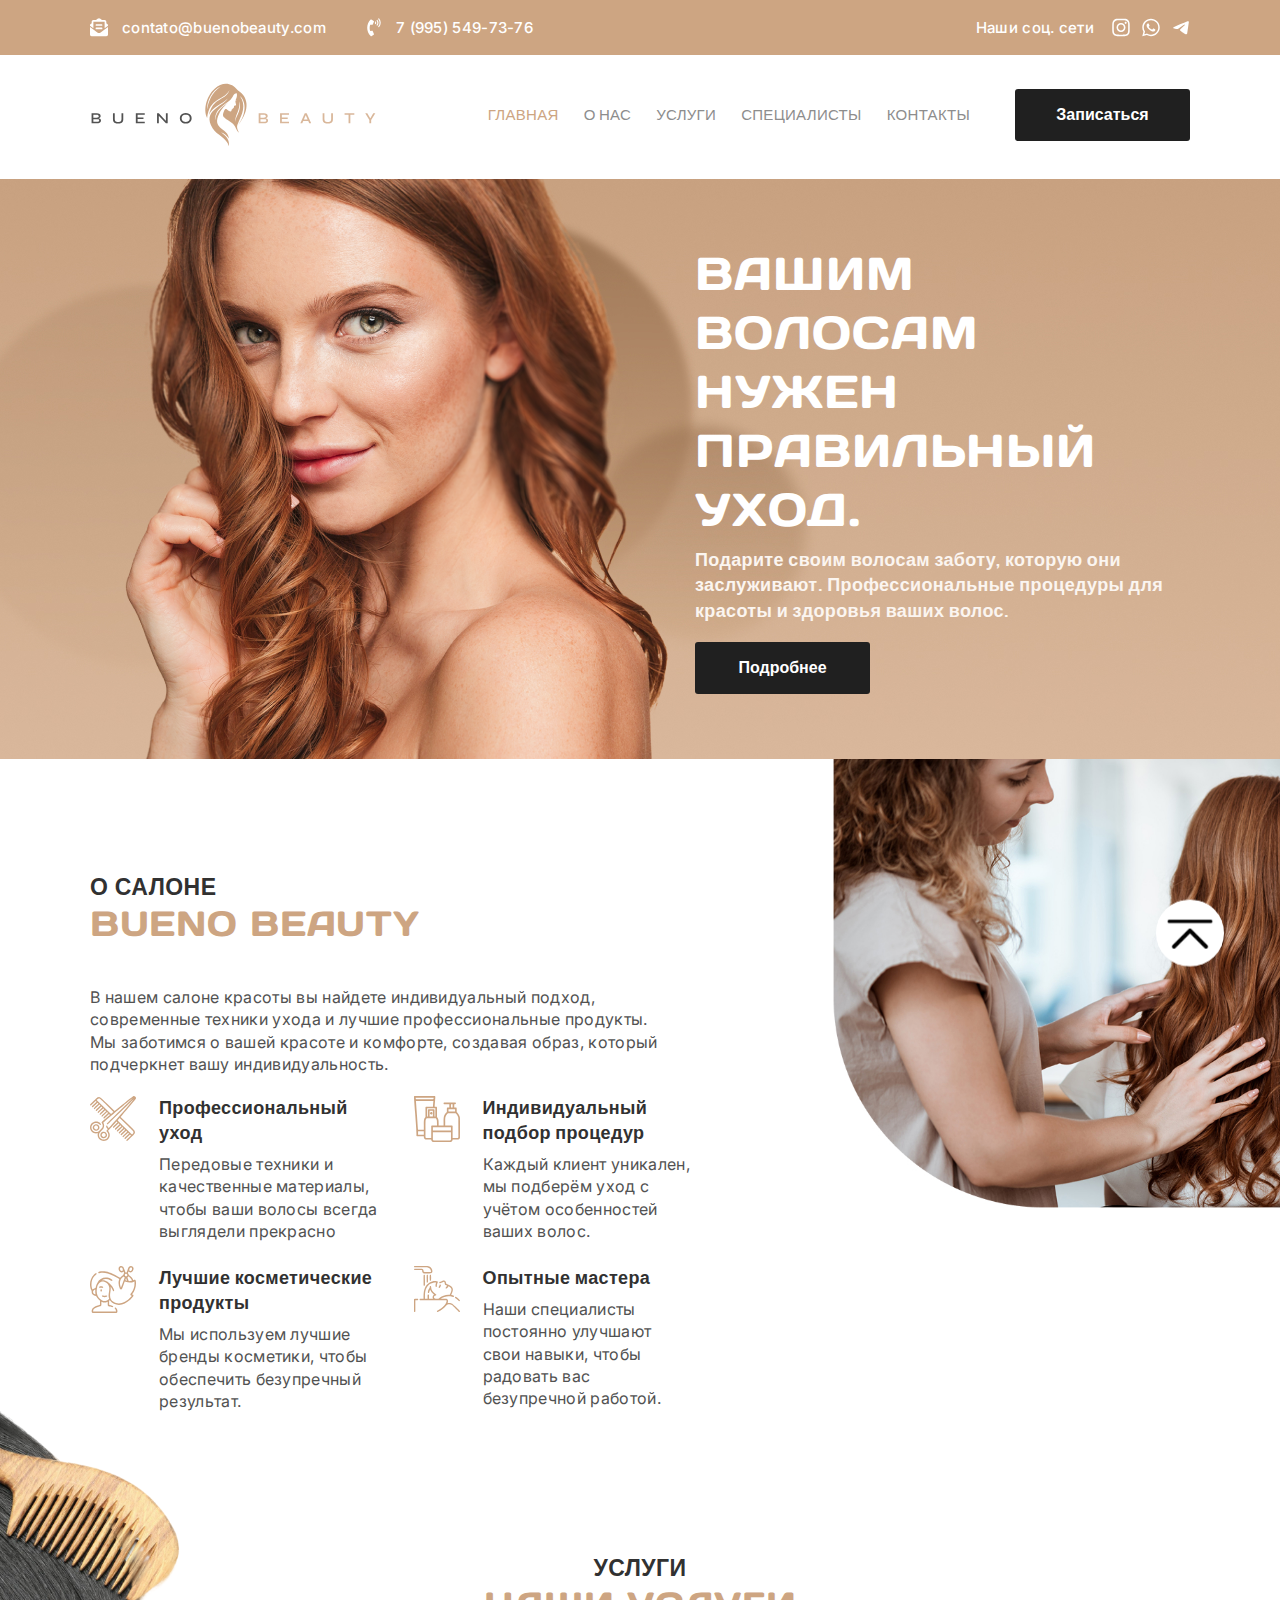
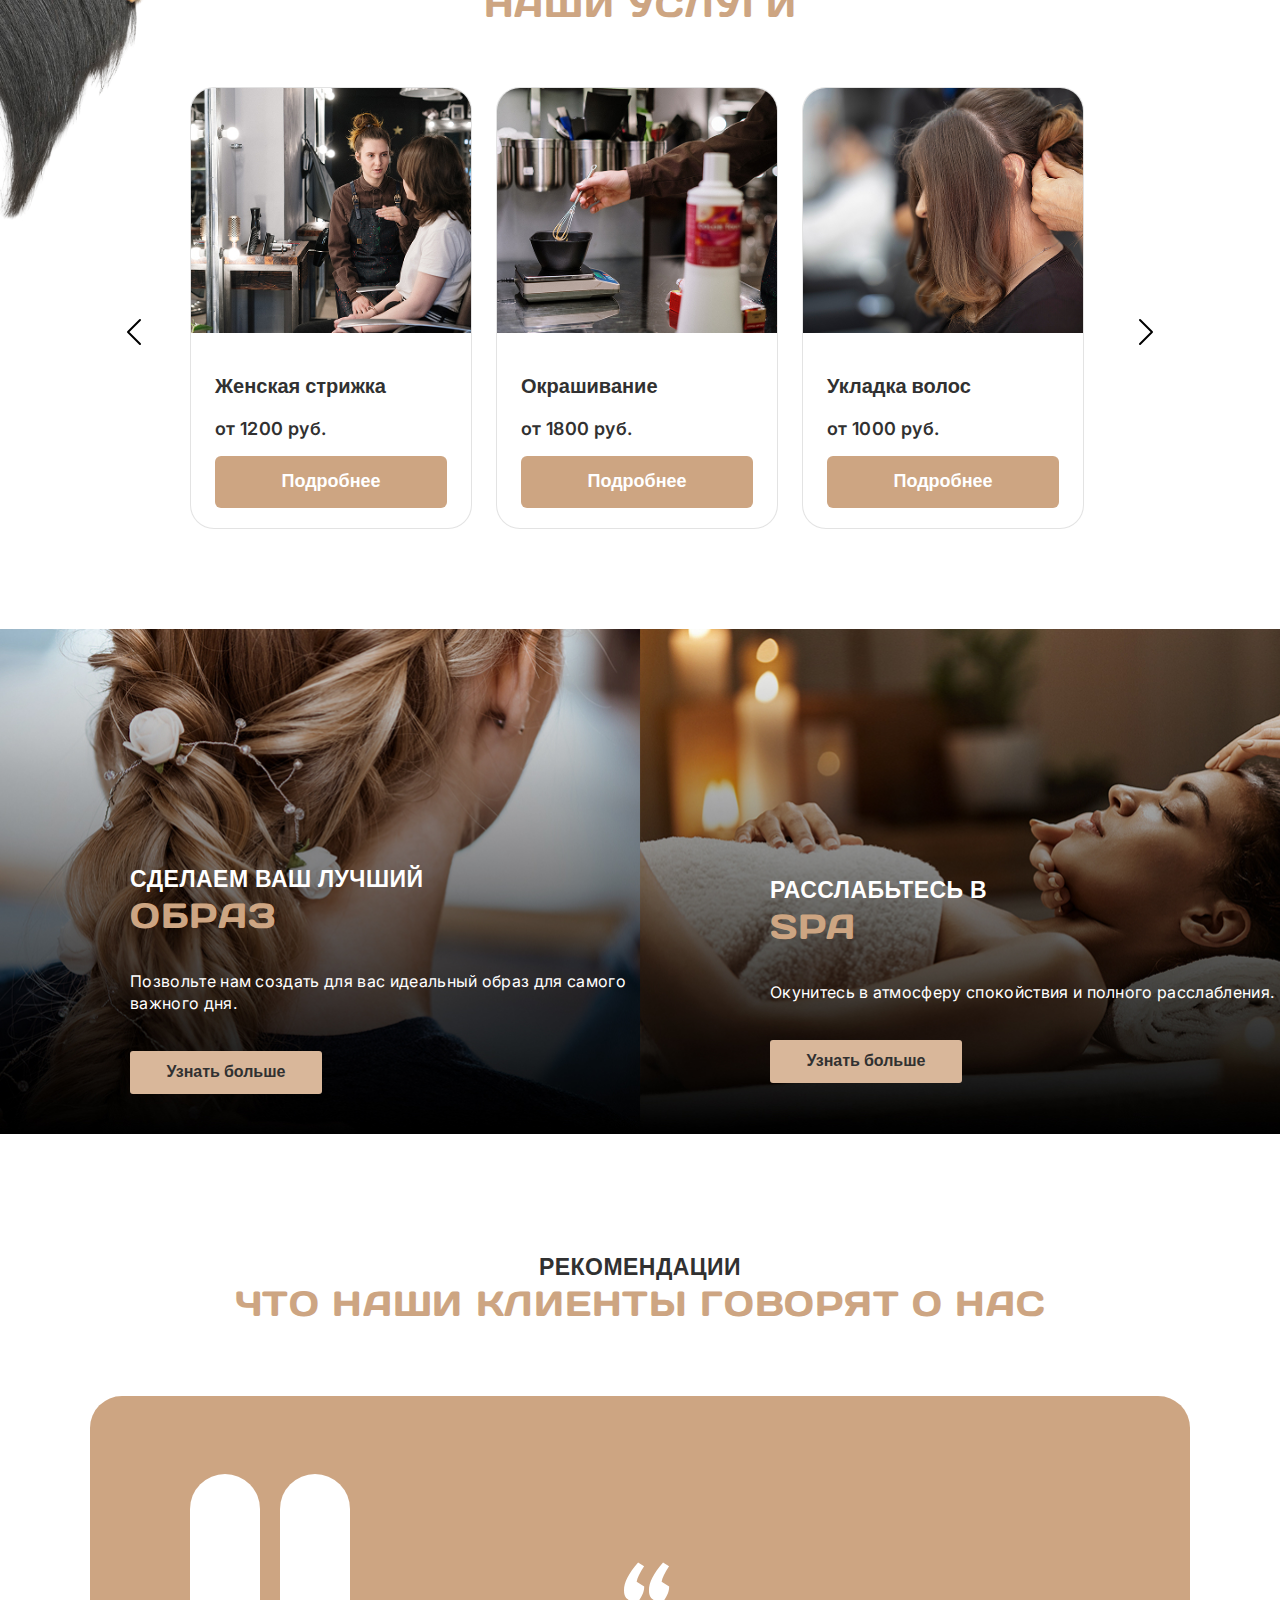
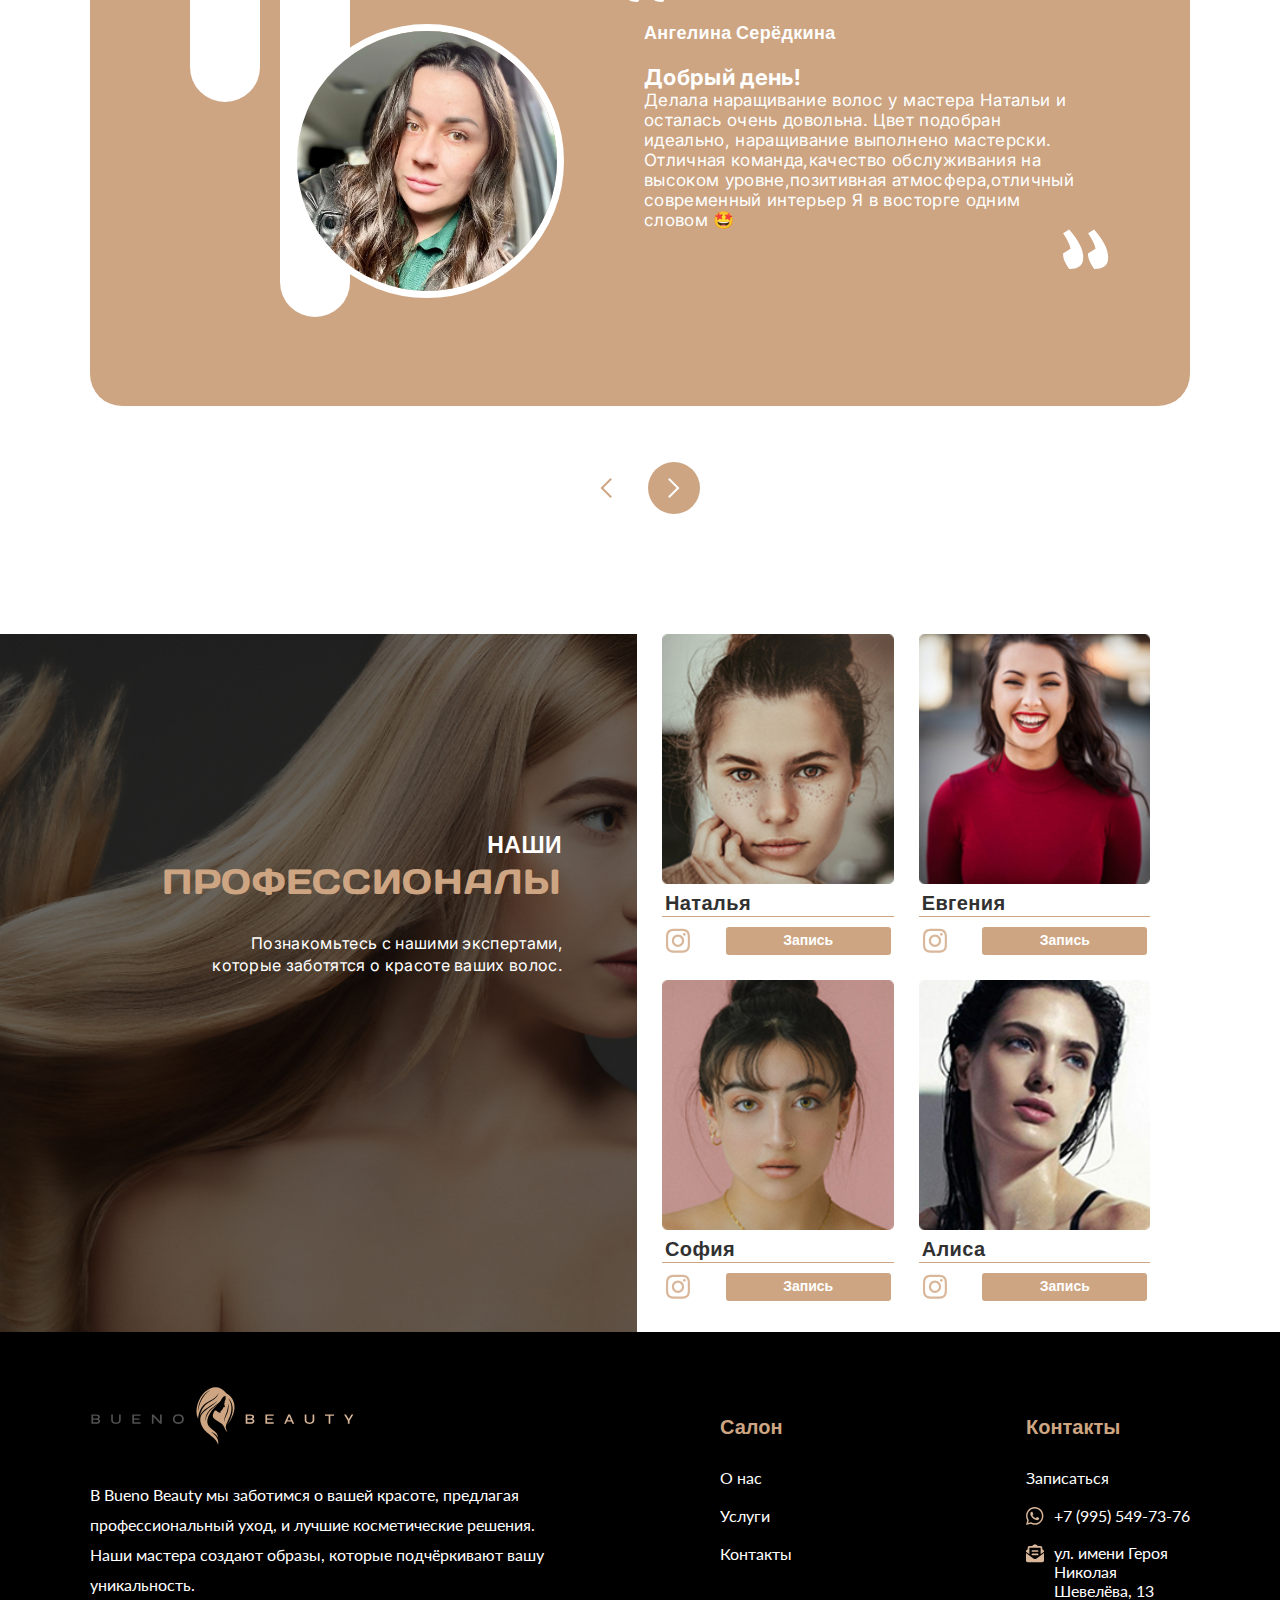
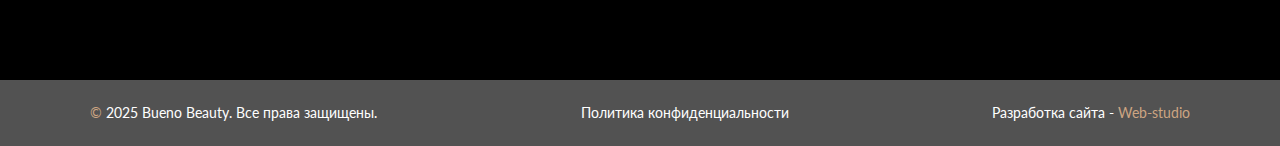
<file: index.html>
<!DOCTYPE html>
<html lang="en">

<head>
    <meta charset="UTF-8">
    <meta name="viewport" content="width=device-width, initial-scale=1.0">
    <link rel="stylesheet" href="style.css">
    <link rel="preconnect" href="https://fonts.googleapis.com">
    <link rel="preconnect" href="https://fonts.gstatic.com" crossorigin>
    <link
        href="https://fonts.googleapis.com/css2?family=Days+One&family=Inter:opsz,wght@14..32,100..900&family=Lato:wght@400;700&family=Syne:wght@400..800&display=swap"
        rel="stylesheet">
    <title>Bueno Beauty</title>
</head>

<body>
    <a href="#top" id="back_to_top" class="back_to_top">
        <img src="assets/img/back-to-the-top.jpg" alt="">
    </a>
    <div class="top">
        <div class="top_header center">
            <div class="top_contacts">
                <a href="contato@buenobeauty.com" class="top_email">
                    <svg width="18" height="19" viewBox="0 0 18 19" fill="none" xmlns="http://www.w3.org/2000/svg">
                        <path
                            d="M6.1875 7.84375H11.8125C12.0938 7.84375 12.375 7.59766 12.375 7.28125V6.71875C12.375 6.4375 12.0938 6.15625 11.8125 6.15625H6.1875C5.87109 6.15625 5.625 6.4375 5.625 6.71875V7.28125C5.625 7.59766 5.87109 7.84375 6.1875 7.84375ZM5.625 10.6562C5.625 10.9727 5.87109 11.2188 6.1875 11.2188H11.8125C12.0938 11.2188 12.375 10.9727 12.375 10.6562V10.0938C12.375 9.8125 12.0938 9.53125 11.8125 9.53125H6.1875C5.87109 9.53125 5.625 9.8125 5.625 10.0938V10.6562ZM9 14.9453C8.40234 14.9453 7.83984 14.7695 7.34766 14.3828L0 9.07422V16.5625C0 17.5117 0.738281 18.25 1.6875 18.25H16.3125C17.2266 18.25 18 17.5117 18 16.5625V9.07422L10.6172 14.3828C10.125 14.7695 9.5625 14.9453 9 14.9453ZM17.332 5.98047C17.0156 5.76953 16.7344 5.52344 16.3125 5.20703V3.625C16.3125 2.71094 15.5391 1.9375 14.625 1.9375H11.8828C11.7773 1.86719 11.6719 1.79688 11.5664 1.72656C10.9688 1.30469 9.80859 0.25 9 0.25C8.15625 0.25 6.99609 1.30469 6.39844 1.72656C6.29297 1.79688 6.1875 1.86719 6.08203 1.9375H3.375C2.42578 1.9375 1.6875 2.71094 1.6875 3.625V5.20703C1.23047 5.52344 0.949219 5.76953 0.632812 5.98047C0.246094 6.29688 0 6.78906 0 7.31641V7.70312L3.375 10.1289V3.625H14.625V10.1289L18 7.70312V7.31641C18 6.78906 17.7539 6.33203 17.332 5.98047Z"
                            fill="white" />
                    </svg>
                    contato@buenobeauty.com
                </a>
                <a href="tel:+79955497376" class="top_phone">
                    <svg width="16" height="19" viewBox="0 0 16 19" fill="none" xmlns="http://www.w3.org/2000/svg">
                        <path
                            d="M4.66016 18.0742C4.76562 18.2148 4.90625 18.25 5.08203 18.25C5.1875 18.25 5.29297 18.25 5.39844 18.1797L7.68359 16.7383C7.85938 16.6328 7.96484 16.457 7.96484 16.2461C7.96484 16.1758 7.96484 16.0703 7.92969 16L6.76953 13.1523C6.69922 12.9414 6.48828 12.8008 6.20703 12.8008H6.17188L4.20312 12.9766C3.46484 10.9727 3.46484 8.72266 4.20312 6.68359L6.17188 6.85938H6.20703C6.48828 6.85938 6.69922 6.71875 6.76953 6.50781L7.92969 3.66016C7.96484 3.58984 7.96484 3.48438 7.96484 3.41406C7.96484 3.20312 7.85938 3.02734 7.68359 2.92188L5.39844 1.48047C5.15234 1.33984 4.87109 1.375 4.66016 1.58594C0.0898438 6.12109 0.0898438 13.5391 4.66016 18.0742ZM9.93359 3.625C9.79297 3.37891 9.47656 3.34375 9.26562 3.51953L9.05469 3.73047C8.91406 3.87109 8.87891 4.08203 8.98438 4.25781C9.05469 4.39844 9.08984 4.57422 9.08984 4.78516C9.08984 4.96094 9.05469 5.13672 8.98438 5.27734C8.87891 5.45312 8.91406 5.66406 9.05469 5.80469L9.26562 6.01562C9.47656 6.19141 9.79297 6.15625 9.93359 5.91016C10.3203 5.20703 10.3203 4.32812 9.93359 3.625ZM13.1328 0.425781C12.9922 0.214844 12.7109 0.214844 12.5352 0.390625L12.3242 0.566406C12.1836 0.742188 12.1484 0.988281 12.2891 1.16406C14.0469 3.23828 14.0469 6.29688 12.2891 8.37109C12.1484 8.54688 12.1836 8.79297 12.3242 8.96875L12.5352 9.14453C12.7109 9.32031 12.9922 9.32031 13.1328 9.10938C15.2773 6.61328 15.2773 2.92188 13.1328 0.425781ZM11.5156 2.00781C11.375 1.79688 11.0938 1.76172 10.918 1.9375L10.707 2.14844C10.5312 2.28906 10.5312 2.53516 10.6367 2.71094C11.5859 3.90625 11.5859 5.62891 10.6367 6.82422C10.5312 7 10.5312 7.24609 10.707 7.38672L10.918 7.59766C11.0938 7.77344 11.375 7.73828 11.5156 7.52734C12.8164 5.91016 12.7812 3.625 11.5156 2.00781Z"
                            fill="white" />
                    </svg>
                    7 (995) 549-73-76
                </a>
            </div>
            <div class="top_social">
                <p class="top_social_title">Наши соц. сети</p>
                <div class="top_social_links">
                    <a href="#" class="top_social_link">
                        <svg width="18" height="19" viewBox="0 0 18 19" fill="none" xmlns="http://www.w3.org/2000/svg">
                            <path
                                d="M9 5.00781C6.5 5.00781 4.50781 7.03906 4.50781 9.5C4.50781 12 6.5 13.9922 9 13.9922C11.4609 13.9922 13.4922 12 13.4922 9.5C13.4922 7.03906 11.4609 5.00781 9 5.00781ZM9 12.4297C7.39844 12.4297 6.07031 11.1406 6.07031 9.5C6.07031 7.89844 7.35938 6.60938 9 6.60938C10.6016 6.60938 11.8906 7.89844 11.8906 9.5C11.8906 11.1406 10.6016 12.4297 9 12.4297ZM14.7031 4.85156C14.7031 5.4375 14.2344 5.90625 13.6484 5.90625C13.0625 5.90625 12.5938 5.4375 12.5938 4.85156C12.5938 4.26562 13.0625 3.79688 13.6484 3.79688C14.2344 3.79688 14.7031 4.26562 14.7031 4.85156ZM17.6719 5.90625C17.5938 4.5 17.2812 3.25 16.2656 2.23438C15.25 1.21875 14 0.90625 12.5938 0.828125C11.1484 0.75 6.8125 0.75 5.36719 0.828125C3.96094 0.90625 2.75 1.21875 1.69531 2.23438C0.679688 3.25 0.367188 4.5 0.289062 5.90625C0.210938 7.35156 0.210938 11.6875 0.289062 13.1328C0.367188 14.5391 0.679688 15.75 1.69531 16.8047C2.75 17.8203 3.96094 18.1328 5.36719 18.2109C6.8125 18.2891 11.1484 18.2891 12.5938 18.2109C14 18.1328 15.25 17.8203 16.2656 16.8047C17.2812 15.75 17.5938 14.5391 17.6719 13.1328C17.75 11.6875 17.75 7.35156 17.6719 5.90625ZM15.7969 14.6562C15.5234 15.4375 14.8984 16.0234 14.1562 16.3359C12.9844 16.8047 10.25 16.6875 9 16.6875C7.71094 16.6875 4.97656 16.8047 3.84375 16.3359C3.0625 16.0234 2.47656 15.4375 2.16406 14.6562C1.69531 13.5234 1.8125 10.7891 1.8125 9.5C1.8125 8.25 1.69531 5.51562 2.16406 4.34375C2.47656 3.60156 3.0625 3.01562 3.84375 2.70312C4.97656 2.23438 7.71094 2.35156 9 2.35156C10.25 2.35156 12.9844 2.23438 14.1562 2.70312C14.8984 2.97656 15.4844 3.60156 15.7969 4.34375C16.2656 5.51562 16.1484 8.25 16.1484 9.5C16.1484 10.7891 16.2656 13.5234 15.7969 14.6562Z"
                                fill="white" />
                        </svg>
                    </a>
                    <a href="#" class="top_social_link">
                        <svg width="18" height="19" viewBox="0 0 18 19" fill="none" xmlns="http://www.w3.org/2000/svg">
                            <path
                                d="M15.0938 3.32812C13.4922 1.6875 11.3047 0.75 8.96094 0.75C4.19531 0.75 0.289062 4.65625 0.289062 9.42188C0.289062 10.9844 0.71875 12.4688 1.46094 13.7578L0.25 18.25L4.82031 17.0781C6.10938 17.7422 7.51562 18.1328 8.96094 18.1328C13.7656 18.1328 17.75 14.2266 17.75 9.46094C17.75 7.11719 16.7344 4.96875 15.0938 3.32812ZM8.96094 16.6484C7.67188 16.6484 6.42188 16.2969 5.28906 15.6328L5.05469 15.4766L2.32031 16.2188L3.0625 13.5625L2.86719 13.2891C2.16406 12.1172 1.77344 10.7891 1.77344 9.42188C1.77344 5.47656 5.01562 2.23438 9 2.23438C10.9141 2.23438 12.7109 2.97656 14.0781 4.34375C15.4453 5.71094 16.2656 7.50781 16.2656 9.46094C16.2656 13.4062 12.9453 16.6484 8.96094 16.6484ZM12.9453 11.2578C12.7109 11.1406 11.6562 10.6328 11.4609 10.5547C11.2656 10.4766 11.1094 10.4375 10.9531 10.6719C10.8359 10.8672 10.4062 11.375 10.2891 11.5312C10.1328 11.6484 10.0156 11.6875 9.82031 11.5703C8.53125 10.9453 7.71094 10.4375 6.85156 8.99219C6.61719 8.60156 7.08594 8.64062 7.47656 7.82031C7.55469 7.66406 7.51562 7.54688 7.47656 7.42969C7.4375 7.3125 6.96875 6.25781 6.8125 5.82812C6.61719 5.39844 6.46094 5.4375 6.30469 5.4375C6.1875 5.4375 6.03125 5.4375 5.91406 5.4375C5.75781 5.4375 5.52344 5.47656 5.32812 5.71094C5.13281 5.94531 4.58594 6.45312 4.58594 7.50781C4.58594 8.60156 5.32812 9.61719 5.44531 9.77344C5.5625 9.89062 6.96875 12.0781 9.15625 13.0156C10.5234 13.6406 11.0703 13.6797 11.7734 13.5625C12.1641 13.5234 13.0234 13.0547 13.2188 12.5469C13.4141 12.0391 13.4141 11.6094 13.3359 11.5312C13.2969 11.4141 13.1406 11.375 12.9453 11.2578Z"
                                fill="white" />
                        </svg>
                    </a>
                    <a href="#" class="top_social_link">
                        <svg width="18px" height="19px" viewBox="0 0 48 48" fill="none"
                            xmlns="http://www.w3.org/2000/svg">
                            <g id="SVGRepo_bgCarrier" stroke-width="0"></g>
                            <g id="SVGRepo_tracerCarrier" stroke-linecap="round" stroke-linejoin="round"></g>
                            <g id="SVGRepo_iconCarrier">
                                <path
                                    d="M41.4193 7.30899C41.4193 7.30899 45.3046 5.79399 44.9808 9.47328C44.8729 10.9883 43.9016 16.2908 43.1461 22.0262L40.5559 39.0159C40.5559 39.0159 40.3401 41.5048 38.3974 41.9377C36.4547 42.3705 33.5408 40.4227 33.0011 39.9898C32.5694 39.6652 24.9068 34.7955 22.2086 32.4148C21.4531 31.7655 20.5897 30.4669 22.3165 28.9519L33.6487 18.1305C34.9438 16.8319 36.2389 13.8019 30.8426 17.4812L15.7331 27.7616C15.7331 27.7616 14.0063 28.8437 10.7686 27.8698L3.75342 25.7055C3.75342 25.7055 1.16321 24.0823 5.58815 22.459C16.3807 17.3729 29.6555 12.1786 41.4193 7.30899Z"
                                    fill="#ffffff"></path>
                            </g>
                        </svg>
                    </a>
                </div>
            </div>
        </div>
        <header class="header center">
            <img src="assets/img/logo.svg" alt="logo" class="logo">
            <nav class="nav">
                <ul class="nav_list">
                    <li class="nav_item">
                        <a data-target=".header" href="#" class="nav_link nav_link_active hover_anim active">Главная</a>
                    </li>
                    <li class="nav_item">
                        <a data-target=".featuresBar" href="#" class="nav_link hover_anim">О нас</a>
                    </li>
                    <li class="nav_item">
                        <a data-target=".servicesBar" href="#" class="nav_link hover_anim">Услуги</a>
                    </li>
                    <li class="nav_item">
                        <a data-target=".slider_buttons" href="#" class="nav_link hover_anim">Специалисты</a>
                    </li>
                    <li class="nav_item">
                        <a data-target=".footer" href="#" class="nav_link hover_anim">Контакты</a>
                    </li>
                </ul>
                <a
                    href="https://yandex.ru/maps/org/klod_mone/51019460542/?booking%5Bpage%5D=menu&booking%5Bpermalink%5D=51019460542&display-text=%D0%A1%D0%B0%D0%BB%D0%BE%D0%BD%D1%8B%20%D0%BA%D1%80%D0%B0%D1%81%D0%BE%D1%82%D1%8B&ll=39.042470%2C45.079310&mode=search&sctx=ZAAAAAgBEAAaKAoSCYwubw7XfENAEZv%2B7EeKhEZAEhIJfEYiNIKNzz8Rc6CH2jaMuj8iBgABAgMEBSgKOABAI0gBagJydZ0BzczMPaABAKgBAL0B6xuoO8IBdr7f%2FIe%2BAaHn2da2Abrr9KU93djfj70Fxp7X1IoH5vOe%2BZYC6tSgj9sGloei3d0Gs%2BqXnbADx9DOzOcGgv2XtKoChv27xOwBt4vzp9IDx6S7s8wB346UiZ8E%2FNet5uwGjJ6qvVKAhNiCvQPKpKiuvAS%2FqrD13AGCAhdjYXRlZ29yeV9pZDooMTg0MTA1ODE0KYoCCTE4NDEwNTgxNJICAJoCDGRlc2t0b3AtbWFwc6oCJDM5NjgwMTE4NTgsMTg4ODY1MTIwNTMwLDE4OTgzNzcyNjM5Nw%3D%3D&sll=39.042470%2C45.079310&sspn=0.022573%2C0.012953&text=category_id%3A%28184105814%29&z=16">
                    <button class="top_button">Записаться</button>
                </a>
            </nav>
            <nav class="nav_icons">
                <a class="nav_icon_link" data-target=".header" href="#">
                    <svg class="nav_icon" width="25px" height="25px" viewBox="0 0 16 16" fill="none"
                        xmlns="http://www.w3.org/2000/svg" stroke="#ffffff">
                        <g id="SVGRepo_bgCarrier" stroke-width="0"></g>
                        <g id="SVGRepo_tracerCarrier" stroke-linecap="round" stroke-linejoin="round"></g>
                        <g id="SVGRepo_iconCarrier">
                            <path d="M1 6V15H6V11C6 9.89543 6.89543 9 8 9C9.10457 9 10 9.89543 10 11V15H15V6L8 0L1 6Z"
                                fill="#525252"></path>
                        </g>
                    </svg>
                </a>
                <a class="nav_icon_link" href="#">
                    <svg data-target=".featuresBar" style="transform: scale(1.45)" fill="#525252" height="25px"
                        width="25px" version="1.1" id="Capa_1" xmlns="http://www.w3.org/2000/svg"
                        xmlns:xlink="http://www.w3.org/1999/xlink" viewBox="0 0 502.643 502.643" xml:space="preserve"
                        stroke="#ffffff">
                        <g id="SVGRepo_bgCarrier" stroke-width="0"></g>
                        <g id="SVGRepo_tracerCarrier" stroke-linecap="round" stroke-linejoin="round"></g>
                        <g id="SVGRepo_iconCarrier">
                            <g>
                                <g>
                                    <path
                                        d="M251.256,237.591c37.166,0,67.042-30.048,67.042-66.977c0.043-37.037-29.876-66.999-67.042-66.999 c-36.908,0-66.869,29.962-66.869,66.999C184.387,207.587,214.349,237.591,251.256,237.591z">
                                    </path>
                                    <path
                                        d="M305.032,248.506H197.653c-19.198,0-34.923,17.602-34.923,39.194v107.854c0,1.186,0.604,2.243,0.669,3.473h175.823 c0.129-1.229,0.626-2.286,0.626-3.473V287.7C339.912,266.108,324.187,248.506,305.032,248.506z">
                                    </path>
                                    <path
                                        d="M431.588,269.559c29.832,0,53.754-24.008,53.754-53.668s-23.922-53.711-53.754-53.711 c-29.617,0-53.582,24.051-53.582,53.711C377.942,245.53,401.972,269.559,431.588,269.559z">
                                    </path>
                                    <path
                                        d="M474.708,278.317h-86.046c-15.445,0-28.064,14.107-28.064,31.472v86.413c0,0.928,0.453,1.812,0.518,2.826h141.03 c0.065-1.014,0.496-1.898,0.496-2.826v-86.413C502.707,292.424,490.11,278.317,474.708,278.317z">
                                    </path>
                                    <path
                                        d="M71.011,269.559c29.789,0,53.733-24.008,53.733-53.668S100.8,162.18,71.011,162.18c-29.638,0-53.603,24.051-53.603,53.711 S41.373,269.559,71.011,269.559L71.011,269.559z">
                                    </path>
                                    <path
                                        d="M114.109,278.317H27.977C12.576,278.317,0,292.424,0,309.789v86.413c0,0.928,0.453,1.812,0.539,2.826h141.03 c0.065-1.014,0.475-1.898,0.475-2.826v-86.413C142.087,292.424,129.489,278.317,114.109,278.317z">
                                    </path>
                                </g>
                                <g> </g>
                                <g> </g>
                                <g> </g>
                                <g> </g>
                                <g> </g>
                                <g> </g>
                                <g> </g>
                                <g> </g>
                                <g> </g>
                                <g> </g>
                                <g> </g>
                                <g> </g>
                                <g> </g>
                                <g> </g>
                                <g> </g>
                            </g>
                        </g>
                    </svg>
                </a>
                <a class="nav_icon_link" data-target=".servicesBar" href="#">
                    <svg style="transform: scale(1.15); padding-bottom: 2px;" width="25px" height="25px"
                        viewBox="0 0 16 16" fill="none" xmlns="http://www.w3.org/2000/svg" stroke="#ffffff">
                        <g id="SVGRepo_bgCarrier" stroke-width="0"></g>
                        <g id="SVGRepo_tracerCarrier" stroke-linecap="round" stroke-linejoin="round"></g>
                        <g id="SVGRepo_iconCarrier">
                            <path
                                d="M5 1H11V3H9V4.07089C12.3923 4.55612 15 7.47353 15 11H1C1 7.47353 3.60771 4.55612 7 4.07089V3H5V1Z"
                                fill="#525252"></path>
                            <path d="M15 15V13H1V15H15Z" fill="#525252"></path>
                        </g>
                    </svg>
                </a>
                <a class="nav_icon_link" data-target=".slider_buttons" href="#">
                    <svg style="transform: scale(1.4); padding-bottom: 3px;" xmlns:dc="http://purl.org/dc/elements/1.1/"
                        xmlns:cc="http://creativecommons.org/ns#"
                        xmlns:rdf="http://www.w3.org/1999/02/22-rdf-syntax-ns#" xmlns:svg="http://www.w3.org/2000/svg"
                        xmlns="http://www.w3.org/2000/svg"
                        xmlns:sodipodi="http://sodipodi.sourceforge.net/DTD/sodipodi-0.dtd"
                        xmlns:inkscape="http://www.inkscape.org/namespaces/inkscape" width="25px" height="25px"
                        viewBox="0 0 30 30" version="1.1" id="svg822" inkscape:version="0.92.4 (f8dce91, 2019-08-02)"
                        sodipodi:docname="people.svg" fill="#525252" stroke="#ffffff">
                        <g id="SVGRepo_bgCarrier" stroke-width="0"></g>
                        <g id="SVGRepo_tracerCarrier" stroke-linecap="round" stroke-linejoin="round"></g>
                        <g id="SVGRepo_iconCarrier">
                            <defs id="defs816"></defs>
                            <sodipodi:namedview id="base" pagecolor="#ffffff" bordercolor="#666666" borderopacity="1.0"
                                inkscape:pageopacity="0.0" inkscape:pageshadow="2" inkscape:zoom="12.610071"
                                inkscape:cx="18.02637" inkscape:cy="5.0061764" inkscape:document-units="px"
                                inkscape:current-layer="layer1" showgrid="true" units="px" inkscape:window-width="1366"
                                inkscape:window-height="713" inkscape:window-x="0" inkscape:window-y="0"
                                inkscape:window-maximized="1" showguides="true" inkscape:snap-global="false">
                                <inkscape:grid type="xygrid" id="grid816"></inkscape:grid>
                            </sodipodi:namedview>
                            <metadata id="metadata819">
                                <rdf:rdf>
                                    <cc:work rdf:about="">
                                        <dc:format>image/svg+xml</dc:format>
                                        <dc:type rdf:resource="http://purl.org/dc/dcmitype/StillImage"></dc:type>
                                        <dc:title> </dc:title>
                                    </cc:work>
                                </rdf:rdf>
                            </metadata>
                            <g inkscape:label="Layer 1" inkscape:groupmode="layer" id="layer1"
                                transform="translate(0,-289.0625)">
                                <path
                                    style="opacity:0.91000001;fill:#525252;fill-opacity:1;stroke:none;stroke-width:0.49999997;stroke-miterlimit:4;stroke-dasharray:none;stroke-opacity:1"
                                    d="m 18.853516,8.5820312 c -1.152452,0.0017 -2.230942,0.5679424 -2.886719,1.5156248 0.245759,0.621718 0.386719,1.293985 0.386719,1.998047 0,0.693735 -0.175104,1.331591 -0.4375,1.929688 0.648969,0.990797 1.753084,1.58837 2.9375,1.589843 1.942893,4.49e-4 3.518031,-1.574688 3.517578,-3.517578 -6.26e-4,-1.942127 -1.575448,-3.516074 -3.517578,-3.5156248 z M 22,16.345703 19.912109,19.611328 c 0.528723,1.153814 0.838621,2.416765 0.875,3.738281 l 0.02148,0.783203 -0.515625,0.587891 C 19.548375,25.571315 18.67911,26.30872 17.728516,26.933594 18.114724,26.97681 18.506361,27 18.904297,27 22.05905,27 24.881454,25.60556 26.806641,23.40625 26.721561,20.31573 24.843996,17.558273 22,16.345703 Z"
                                    transform="translate(0,289.0625)" id="path1013" inkscape:connector-curvature="0"
                                    sodipodi:nodetypes="ccsccccccccccscc"></path>
                                <path inkscape:connector-curvature="0" id="path1018"
                                    d="m 10.835941,297.64216 a 3.5167647,3.516759 0 0 0 -3.5167638,3.51676 3.5167647,3.516759 0 0 0 3.5167638,3.51676 3.5167647,3.516759 0 0 0 3.516765,-3.51676 3.5167647,3.516759 0 0 0 -3.516765,-3.51676 z m 3.145856,7.76332 -3.0703,4.80292 -3.1115121,-4.79948 c -2.8464838,1.20791 -4.7285466,3.96325 -4.8183795,7.05412 1.925237,2.20091 4.7480521,3.59746 7.9041346,3.59746 3.154753,0 5.97723,-1.39473 7.902417,-3.59403 -0.08508,-3.09053 -1.962364,-5.84843 -4.80636,-7.06099 z"
                                    style="opacity:0.91000001;fill:#525252;fill-opacity:1;stroke:#ff0000;stroke-width:0.004;stroke-miterlimit:4;stroke-dasharray:none;stroke-opacity:1">
                                </path>
                            </g>
                        </g>
                    </svg>
                </a>
                <a class="nav_icon_link" data-target=".footer" href="#">
                    <svg style="transform: scale(1.1); padding-top: 2px;" fill="#525252" height="25px" width="25px"
                        version="1.1" id="Filled_Icons" xmlns="http://www.w3.org/2000/svg"
                        xmlns:xlink="http://www.w3.org/1999/xlink" x="0px" y="0px" viewBox="0 0 24 24"
                        enable-background="new 0 0 24 24" xml:space="preserve">
                        <g id="SVGRepo_bgCarrier" stroke-width="0"></g>
                        <g id="SVGRepo_tracerCarrier" stroke-linecap="round" stroke-linejoin="round"></g>
                        <g id="SVGRepo_iconCarrier">
                            <g id="Contact-Us-Filled">
                                <path d="M1,1v17h4v4l8.5-4H22V1H1z M8,11H5V8h3V11z M13,11h-3V8h3V11z M18,11h-3V8h3V11z">
                                </path>
                            </g>
                        </g>
                    </svg>
                </a>
                <button class="nav_button">
                    <svg height="25px" width="25px" version="1.1" id="_x32_" xmlns="http://www.w3.org/2000/svg"
                        xmlns:xlink="http://www.w3.org/1999/xlink" viewBox="0 0 512 512" xml:space="preserve"
                        fill="#ffffff">
                        <g id="SVGRepo_bgCarrier" stroke-width="0"></g>
                        <g id="SVGRepo_tracerCarrier" stroke-linecap="round" stroke-linejoin="round"></g>
                        <g id="SVGRepo_iconCarrier">
                            <style type="text/css">
                                .st0 {
                                    fill: #ffffff;
                                }
                            </style>
                            <g>
                                <path class="st0"
                                    d="M331.748,199.256l-11.189-11.189L501.365,7.261c-93.744,8.129-196.113,113.906-257.29,175.085l-18.395,67.113 l-61.519,15.928c-3.827-13.034-10.907-25.388-21.139-35.606c-8.134-8.128-17.632-14.297-27.724-18.395 c-15.18-6.138-31.662-7.672-47.503-4.604c-15.817,3.04-31.051,10.801-43.255,22.999c-8.143,8.149-14.326,17.638-18.409,27.739 c-6.133,15.151-7.663,31.662-4.599,47.494c3.044,15.811,10.785,31.041,23.008,43.259c8.13,8.14,17.618,14.297,27.719,18.395 c15.167,6.148,31.667,7.673,47.504,4.614c15.821-3.05,31.041-10.791,43.259-23.009c8.129-8.138,14.312-17.628,18.4-27.729 c2.429-6.002,4.104-12.208,5.094-18.483l47.086-10.936l-10.921,47.125c-0.972,0.155-1.972,0.271-2.958,0.466 c-15.812,3.039-31.056,10.781-43.249,22.999c-8.149,8.148-14.326,17.637-18.41,27.738c-6.133,15.152-7.673,31.662-4.599,47.494 c3.04,15.812,10.786,31.041,23.009,43.259c8.124,8.139,17.618,14.297,27.714,18.395c15.161,6.138,31.672,7.673,47.494,4.604 c15.836-3.039,31.054-10.78,43.272-22.999c8.13-8.138,14.317-17.618,18.405-27.719c6.134-15.161,7.659-31.681,4.604-47.512 c-3.054-15.812-10.785-31.041-23.009-43.259c-8.133-8.13-17.632-14.297-27.728-18.395c-2.434-0.982-4.9-1.807-7.406-2.564 l20.708-62.393l61.853-17.715C383.33,199.702,502.036,111.31,512,19.004L331.748,199.256z M122.068,296.505 c-1.437,7.382-4.939,14.346-10.703,20.105c-3.851,3.846-8.221,6.662-12.898,8.586c-7.006,2.836-14.767,3.574-22.168,2.127 c-7.38-1.447-14.32-4.954-20.109-10.703c-3.847-3.856-6.672-8.227-8.571-12.888c-2.842-7.022-3.574-14.782-2.132-22.183 c1.442-7.382,4.953-14.326,10.712-20.105c3.852-3.856,8.207-6.662,12.884-8.566c7.011-2.856,14.792-3.574,22.168-2.146 c7.395,1.447,14.335,4.953,20.118,10.712c3.836,3.866,6.658,8.217,8.561,12.898C122.787,281.344,123.515,289.105,122.068,296.505z M243.297,393.377c3.842,3.865,6.663,8.216,8.562,12.897c2.86,7.003,3.583,14.763,2.146,22.164 c-1.442,7.381-4.958,14.336-10.708,20.104c-3.856,3.847-8.216,6.672-12.897,8.586c-7.008,2.836-14.768,3.564-22.164,2.137 c-7.386-1.457-14.332-4.964-20.12-10.713c-3.846-3.856-6.663-8.217-8.561-12.888c-2.846-7.022-3.58-14.782-2.137-22.182 c1.442-7.382,4.939-14.336,10.708-20.105c3.856-3.856,8.197-6.664,12.883-8.567c7.018-2.855,14.787-3.593,22.178-2.136 C230.579,384.111,237.519,387.618,243.297,393.377z M296.968,229.781c-5.856,5.867-15.35,5.847-21.202,0 c-5.852-5.846-5.852-15.335,0.005-21.192c5.852-5.847,15.341-5.857,21.188,0C302.81,214.436,302.82,223.935,296.968,229.781z">
                                </path>
                            </g>
                        </g>
                    </svg>
                </button>
            </nav>
        </header>
        <div class="topBar">
            <div class="top_content center">
                <div class="top_img_wrapper">
                    <img src="assets/img/BG_woman.png" alt="top_img" class="top_img">
                </div>
                <div class="top_content_info">
                    <h1 class="top_content_title">Вашим волосам нужен правильный уход.</h1>
                    <h4 class="top_content_text">Подарите своим волосам заботу, которую они заслуживают.
                        Профессиональные
                        процедуры для красоты и здоровья ваших волос.</h4>
                    <a data-target=".featuresBar" href="#">
                        <button class="top_button">Подробнее</button>
                    </a>
                </div>
            </div>
        </div>
    </div>
    <div class="mid">
        <div class="featuresBar">
            <div class="features_content center">
                <div class="features_info">
                    <h3 class="subtitle">О салоне</h3>
                    <h2 class="title">bueno beauty</h2>
                    <p class="features_text">
                        В нашем салоне красоты вы найдете индивидуальный подход, современные техники ухода и лучшие
                        профессиональные продукты. Мы заботимся о вашей красоте и комфорте, создавая образ, который
                        подчеркнет вашу индивидуальность.
                    </p>
                </div>
                <div class="features_list">
                    <div class="features_item">
                        <img src="assets/img/icon_1.svg" alt="">
                        <div class="features_info">
                            <h4 class="features_item_title">Профессиональный уход</h4>
                            <p class="features_item_text">Передовые техники и качественные материалы, чтобы ваши волосы
                                всегда
                                выглядели прекрасно</p>
                        </div>
                    </div>
                    <div class="features_item">
                        <img src="assets/img/icon_3.svg" alt="">
                        <div class="features_info">
                            <h4 class="features_item_title">Индивидуальный подбор процедур</h4>
                            <p class="features_item_text">Каждый клиент уникален, мы подберём уход с учётом
                                особенностей ваших волос.</p>
                        </div>
                    </div>
                    <div class="features_item">
                        <img src="assets/img/icon_2.svg" alt="">
                        <div class="features_info">
                            <h4 class="features_item_title">Лучшие косметические продукты</h4>
                            <p class="features_item_text">Мы используем лучшие бренды косметики, чтобы обеспечить
                                безупречный результат.</p>
                        </div>
                    </div>
                    <div class="features_item">
                        <img src="assets/img/icon_4.svg" alt="">
                        <div class="features_info">
                            <h4 class="features_item_title">Опытные мастера</h4>
                            <p class="features_item_text">Наши специалисты постоянно улучшают свои навыки, чтобы
                                радовать вас безупречной работой.</p>
                        </div>
                    </div>
                </div>
            </div>
            <div class="features_img_wrapper">
                <img src="assets/img/img_1.jpg" alt="">
            </div>
        </div>
        <div class="servicesBar">
            <div class="services_detail_img_wrapper">
                <img src="assets/img/BG_detail_1.png" alt="">
            </div>
            <div class="services_content">
                <div class="services_info">
                    <h3 class="subtitle">Услуги</h3>
                    <h2 class="title">Наши услуги</h2>
                </div>
                <div class="services_block">
                    <div class="left_arrow_wrapper">
                        <img src="assets/img/left_arrow.svg" alt="">
                    </div>
                    <div class="services_list">
                        <div class="services_track">
                            <div class="services_item">
                                <div class="services_img_wrapper">
                                    <img src="assets/img/services_3.jpg" alt="">
                                </div>
                                <div class="services_item_info">
                                    <h4 class="services_item_title">Женская стрижка</h4>
                                    <p class="services_item_text">от 1200 руб.</p>
                                    <a
                                        href="https://yandex.ru/maps/org/klod_mone/51019460542/?booking%5Bpage%5D=services&booking%5Bpermalink%5D=51019460542&ll=39.037801%2C45.076530&z=17">
                                        <button class="services_button">Подробнее</button>
                                    </a>
                                </div>
                            </div>
                            <div class="services_item">
                                <div class="services_img_wrapper">
                                    <img src="assets/img/services_2.jpg" alt="">
                                </div>
                                <div class="services_item_info">
                                    <h4 class="services_item_title">Окрашивание</h4>
                                    <p class="services_item_text">от 1800 руб.</p>
                                    <a
                                        href="https://yandex.ru/maps/org/klod_mone/51019460542/?booking%5Bpage%5D=services&booking%5Bpermalink%5D=51019460542&ll=39.037801%2C45.076530&z=17">
                                        <button class="services_button">Подробнее</button>
                                    </a>
                                </div>
                            </div>
                            <div class="services_item">
                                <div class="services_img_wrapper">
                                    <img src="assets/img/services_1.jpg" alt="">
                                </div>
                                <div class="services_item_info">
                                    <h4 class="services_item_title">Укладка волос</h4>
                                    <p class="services_item_text">от 1000 руб.</p>
                                    <a
                                        href="https://yandex.ru/maps/org/klod_mone/51019460542/?booking%5Bpage%5D=services&booking%5Bpermalink%5D=51019460542&ll=39.037801%2C45.076530&z=17">
                                        <button class="services_button">Подробнее</button>
                                    </a>
                                </div>
                            </div>
                            <div class="services_item">
                                <div class="services_img_wrapper">
                                    <img src="assets/img/services_4.jpg" alt="">
                                </div>
                                <div class="services_item_info">
                                    <h4 class="services_item_title">Мужская стрижка</h4>
                                    <p class="services_item_text">от 800 руб.</p>
                                    <a
                                        href="https://yandex.ru/maps/org/klod_mone/51019460542/?booking%5Bpage%5D=services&booking%5Bpermalink%5D=51019460542&ll=39.037801%2C45.076530&z=17">
                                        <button class="services_button">Подробнее</button>
                                    </a>
                                </div>
                            </div>
                            <div class="services_item">
                                <div class="services_img_wrapper">
                                    <img src="assets/img/services_5.jpg" alt="">
                                </div>
                                <div class="services_item_info">
                                    <h4 class="services_item_title">Выпрямление</h4>
                                    <p class="services_item_text">от 2500 руб.</p>
                                    <a
                                        href="https://yandex.ru/maps/org/klod_mone/51019460542/?booking%5Bpage%5D=services&booking%5Bpermalink%5D=51019460542&ll=39.037801%2C45.076530&z=17">
                                        <button class="services_button">Подробнее</button>
                                    </a>
                                </div>
                            </div>
                            <div class="services_item">
                                <div class="services_img_wrapper">
                                    <img src="assets/img/services_6.jpg" alt="">
                                </div>
                                <div class="services_item_info">
                                    <h4 class="services_item_title">Завивка волос</h4>
                                    <p class="services_item_text">от 3500 руб.</p>
                                    <a
                                        href="https://yandex.ru/maps/org/klod_mone/51019460542/?booking%5Bpage%5D=services&booking%5Bpermalink%5D=51019460542&ll=39.037801%2C45.076530&z=17">
                                        <button class="services_button">Подробнее</button>
                                    </a>
                                </div>
                            </div>
                        </div>
                    </div>
                    <div class="right_arrow_wrapper ">
                        <img src="assets/img/right_arrow.svg" alt="">
                    </div>
                </div>
            </div>
        </div>
        <div class="SpecialBar">
            <div class="special_content">
                <div class="special_item">
                    <h3 class="white_subtitle">сделаем ваш лучший</h3>
                    <h2 class="title">образ</h2>
                    <p class="special_text">
                        Позвольте нам создать для вас идеальный образ для самого важного дня.
                    </p>
                    <a
                        href="https://yandex.ru/maps/org/klod_mone/51019460542/?booking%5Bpage%5D=services&booking%5Bpermalink%5D=51019460542&ll=39.037801%2C45.076530&z=17#:~:text=%D0%96%D0%B5%D0%BD%D1%81%D0%BA%D0%B8%D0%B5%20%D1%81%D1%82%D1%80%D0%B8%D0%B6%D0%BA%D0%B8-,%D0%9F%D1%80%D0%B8%D1%87%D0%B5%D1%81%D0%BA%D0%B0,-%D0%A3%D0%BA%D0%BB%D0%B0%D0%B4%D0%BA%D0%B0%20%D0%BD%D0%B0%20%D0%B1%D1%80%D0%B0%D1%88%D0%B8%D0%BD%D0%B3">
                        <button class="special_button">Узнать больше</button>
                    </a>
                </div>
                <div class="special_item">
                    <h3 class="white_subtitle">Расслабьтесь в</h3>
                    <h2 class="title">SPA</h2>
                    <p class="special_text">
                        Окунитесь в атмосферу спокойствия и полного расслабления.
                    </p>
                    <a
                        href="https://yandex.ru/maps/org/klod_mone/51019460542/?booking%5Bpage%5D=services&booking%5Bpermalink%5D=51019460542&ll=39.037801%2C45.076530&z=17#:~:text=%D0%96%D0%B5%D0%BD%D1%81%D0%BA%D0%BE%D0%B5%20%D0%BE%D0%BA%D1%80%D0%B0%D1%88%D0%B8%D0%B2%D0%B0%D0%BD%D0%B8%D0%B5-,SPA%2D%D0%BF%D1%80%D0%BE%D1%86%D0%B5%D0%B4%D1%83%D1%80%D0%B0,-%D0%92%D0%BE%D1%81%D1%81%D1%82%D0%B0%D0%BD%D0%BE%D0%B2%D0%BB%D0%B5%D0%BD%D0%B8%D0%B5%20%D0%BF%D0%BE%D0%B2%D1%80%D0%B5%D0%B6%D0%B4%D0%B5%D0%BD%D0%BD%D1%8B%D1%85%20%D0%B2%D0%BE%D0%BB%D0%BE%D1%81">
                        <button class="special_button">Узнать больше</button>
                    </a>
                </div>
            </div>
        </div>
        <div class="ReviewsBar">
            <div class="center reviews_content">
                <div class="reviews_info">
                    <h3 class="subtitle">Рекомендации</h3>
                    <h2 class="title">Что наши клиенты говорят о нас</h2>
                </div>
                <div class="reviews_block center">
                    <div class="reviews_item pos0">
                        <div class="review_img">
                            <div class="detail_1_wrapper">
                                <img src="assets/img/detail_1.svg" alt="">
                            </div>
                            <div class="detail_2_wrapper">
                                <img src="assets/img/detail_2.svg" alt="">
                            </div>
                            <div class="review_img_wrapper">
                                <img src="assets/img/review_img.jpg" alt="">
                            </div>
                        </div>
                        <div class="review_info">
                            <svg class="left_ap_detail" width="46" height="41" viewBox="0 0 46 41" fill="none"
                                xmlns="http://www.w3.org/2000/svg">
                                <path
                                    d="M0 28.276C0 20.4253 4.69333 11.1667 14.08 0.5L20.096 4.212C15.6587 11.0387 13.184 16.244 12.672 19.828L20.224 24.436C20.224 27.4227 19.4987 30.3667 18.048 33.268C16.6827 36.1693 15.2747 38.4307 13.824 40.052C9.04533 40.052 5.248 38.772 2.432 36.212C0.810667 34.7613 0 32.116 0 28.276ZM24.96 28.276C24.96 20.4253 29.6533 11.1667 39.04 0.5L45.056 4.212C40.6187 11.0387 38.144 16.244 37.632 19.828L45.184 24.436C45.184 27.4227 44.4587 30.3667 43.008 33.268C41.6427 36.1693 40.2347 38.4307 38.784 40.052C34.0053 40.052 30.208 38.772 27.392 36.212C25.7707 34.7613 24.96 32.116 24.96 28.276Z"
                                    fill="white" />
                            </svg>

                            <h4 class="review_name">Ангелина Серёдкина</h4>
                            <p class="review_text"><span style="font-weight: 700; font-size: 22px;">Добрый
                                    день!</span><br>
                                Делала
                                наращивание волос у мастера Натальи и осталась
                                очень довольна. Цвет подобран идеально, наращивание выполнено мастерски. Отличная
                                команда,качество обслуживания на высоком уровне,позитивная атмосфера,отличный
                                современный интерьер Я в восторге
                                одним словом 🤩
                            </p>
                            <svg class="right_ap_detail" width="46" height="41" viewBox="0 0 46 41" fill="none"
                                xmlns="http://www.w3.org/2000/svg">
                                <path
                                    d="M45.1841 28.276C45.1841 20.4253 40.4907 11.1667 31.1041 0.5L25.0881 4.212C29.5254 11.0387 32.0001 16.244 32.5121 19.828L24.9601 24.436C24.9601 27.4227 25.6854 30.3667 27.1361 33.268C28.5014 36.1693 29.9094 38.4307 31.3601 40.052C36.1387 40.052 39.9361 38.772 42.7521 36.212C44.3734 34.7613 45.1841 32.116 45.1841 28.276ZM20.2241 28.276C20.2241 20.4253 15.5308 11.1667 6.14408 0.5L0.128082 4.212C4.56541 11.0387 7.04008 16.244 7.55208 19.828L8.01086e-05 24.436C8.01086e-05 27.4227 0.725414 30.3667 2.17608 33.268C3.54141 36.1693 4.94941 38.4307 6.40008 40.052C11.1787 40.052 14.9761 38.772 17.7921 36.212C19.4134 34.7613 20.2241 32.116 20.2241 28.276Z"
                                    fill="white" />
                            </svg>
                        </div>
                    </div>
                    <div class="reviews_item pos1">
                        <div class="review_img">
                            <div class="detail_1_wrapper">
                                <img src="assets/img/detail_1.svg" alt="">
                            </div>
                            <div class="detail_2_wrapper">
                                <img src="assets/img/detail_2.svg" alt="">
                            </div>
                            <div class="review_img_wrapper">
                                <img src="assets/img/review_img_2.jpg" alt="">
                            </div>
                        </div>
                        <div class="review_info">
                            <svg class="left_ap_detail" width="46" height="41" viewBox="0 0 46 41" fill="none"
                                xmlns="http://www.w3.org/2000/svg">
                                <path
                                    d="M0 28.276C0 20.4253 4.69333 11.1667 14.08 0.5L20.096 4.212C15.6587 11.0387 13.184 16.244 12.672 19.828L20.224 24.436C20.224 27.4227 19.4987 30.3667 18.048 33.268C16.6827 36.1693 15.2747 38.4307 13.824 40.052C9.04533 40.052 5.248 38.772 2.432 36.212C0.810667 34.7613 0 32.116 0 28.276ZM24.96 28.276C24.96 20.4253 29.6533 11.1667 39.04 0.5L45.056 4.212C40.6187 11.0387 38.144 16.244 37.632 19.828L45.184 24.436C45.184 27.4227 44.4587 30.3667 43.008 33.268C41.6427 36.1693 40.2347 38.4307 38.784 40.052C34.0053 40.052 30.208 38.772 27.392 36.212C25.7707 34.7613 24.96 32.116 24.96 28.276Z"
                                    fill="white" />
                            </svg>

                            <h4 class="review_name">Галина Сорокина</h4>
                            <p class="review_text"><span style="font-weight: 700; font-size: 22px;">Отличное
                                    место</span><br>
                                Ходила с мужем в это место,барбер евгения отличный специалист !сделала моего мужа еще
                                моложе,волшебные руки !наталья сделала мне шикарную укладку,с ней я чувствовала себя
                                очень уверено.также сделали потрясающий кофе,вообщем я восторге !
                            </p>
                            <svg class="right_ap_detail" width="46" height="41" viewBox="0 0 46 41" fill="none"
                                xmlns="http://www.w3.org/2000/svg">
                                <path
                                    d="M45.1841 28.276C45.1841 20.4253 40.4907 11.1667 31.1041 0.5L25.0881 4.212C29.5254 11.0387 32.0001 16.244 32.5121 19.828L24.9601 24.436C24.9601 27.4227 25.6854 30.3667 27.1361 33.268C28.5014 36.1693 29.9094 38.4307 31.3601 40.052C36.1387 40.052 39.9361 38.772 42.7521 36.212C44.3734 34.7613 45.1841 32.116 45.1841 28.276ZM20.2241 28.276C20.2241 20.4253 15.5308 11.1667 6.14408 0.5L0.128082 4.212C4.56541 11.0387 7.04008 16.244 7.55208 19.828L8.01086e-05 24.436C8.01086e-05 27.4227 0.725414 30.3667 2.17608 33.268C3.54141 36.1693 4.94941 38.4307 6.40008 40.052C11.1787 40.052 14.9761 38.772 17.7921 36.212C19.4134 34.7613 20.2241 32.116 20.2241 28.276Z"
                                    fill="white" />
                            </svg>
                        </div>
                    </div>
                    <div class="reviews_item pos2">
                        <div class="review_img">
                            <div class="detail_1_wrapper">
                                <img src="assets/img/detail_1.svg" alt="">
                            </div>
                            <div class="detail_2_wrapper">
                                <img src="assets/img/detail_2.svg" alt="">
                            </div>
                            <div class="review_img_wrapper">
                                <img src="assets/img/review_img_3.jpg" alt="">
                            </div>
                        </div>
                        <div class="review_info">
                            <svg class="left_ap_detail" width="46" height="41" viewBox="0 0 46 41" fill="none"
                                xmlns="http://www.w3.org/2000/svg">
                                <path
                                    d="M0 28.276C0 20.4253 4.69333 11.1667 14.08 0.5L20.096 4.212C15.6587 11.0387 13.184 16.244 12.672 19.828L20.224 24.436C20.224 27.4227 19.4987 30.3667 18.048 33.268C16.6827 36.1693 15.2747 38.4307 13.824 40.052C9.04533 40.052 5.248 38.772 2.432 36.212C0.810667 34.7613 0 32.116 0 28.276ZM24.96 28.276C24.96 20.4253 29.6533 11.1667 39.04 0.5L45.056 4.212C40.6187 11.0387 38.144 16.244 37.632 19.828L45.184 24.436C45.184 27.4227 44.4587 30.3667 43.008 33.268C41.6427 36.1693 40.2347 38.4307 38.784 40.052C34.0053 40.052 30.208 38.772 27.392 36.212C25.7707 34.7613 24.96 32.116 24.96 28.276Z"
                                    fill="white" />
                            </svg>

                            <h4 class="review_name">
                                Сапронова Оксана</h4>
                            <p class="review_text"><span style="font-weight: 700; font-size: 22px;">Большое
                                    спасибо</span><br>
                                Большое спасибо салону Клод Моне и отдельно мастеру Наталье за подаренное прекрасное
                                настроение в день моего рождения! Наталья сотворила из моих жиденьких волос прекрасную
                                прическу. Мне кажется, она мысли мои прочитала, потому что сделала именно то, что я
                                хотела, хотя я ей толком не могла объяснить, что хочу. Я обязательно стану постоянным
                                клиентом салона Клод Моне.
                            </p>
                            <svg class="right_ap_detail" width="46" height="41" viewBox="0 0 46 41" fill="none"
                                xmlns="http://www.w3.org/2000/svg">
                                <path
                                    d="M45.1841 28.276C45.1841 20.4253 40.4907 11.1667 31.1041 0.5L25.0881 4.212C29.5254 11.0387 32.0001 16.244 32.5121 19.828L24.9601 24.436C24.9601 27.4227 25.6854 30.3667 27.1361 33.268C28.5014 36.1693 29.9094 38.4307 31.3601 40.052C36.1387 40.052 39.9361 38.772 42.7521 36.212C44.3734 34.7613 45.1841 32.116 45.1841 28.276ZM20.2241 28.276C20.2241 20.4253 15.5308 11.1667 6.14408 0.5L0.128082 4.212C4.56541 11.0387 7.04008 16.244 7.55208 19.828L8.01086e-05 24.436C8.01086e-05 27.4227 0.725414 30.3667 2.17608 33.268C3.54141 36.1693 4.94941 38.4307 6.40008 40.052C11.1787 40.052 14.9761 38.772 17.7921 36.212C19.4134 34.7613 20.2241 32.116 20.2241 28.276Z"
                                    fill="white" />
                            </svg>
                        </div>
                    </div>
                </div>
                <div class="sliders">
                    <div class="slider_buttons">
                        <button disabled id="prev" class="sl_unactive slider">
                            <svg id="prev" width="12" height="20" viewBox="0 0 12 20" fill="none"
                                xmlns="http://www.w3.org/2000/svg">
                                <path id="prev"
                                    d="M0.499903 10L10.4999 20L11.8999 18.6L3.2999 10L11.8999 1.4L10.4999 0L0.499903 10Z"
                                    fill="#cda582" />
                            </svg>
                        </button>
                        <button id="next" class="sl_active sl_rotate slider">
                            <svg id="next" width="12" height="20" viewBox="0 0 12 20" fill="none"
                                xmlns="http://www.w3.org/2000/svg">
                                <path id="next"
                                    d="M0.499903 10L10.4999 20L11.8999 18.6L3.2999 10L11.8999 1.4L10.4999 0L0.499903 10Z"
                                    fill="white" />
                            </svg>
                        </button>
                    </div>
                </div>
            </div>
        </div>
        <div class="MastersBar">
            <div class="masters_content">
                <div class="masters_info">
                    <h3 style="text-align: right;" class="white_subtitle">НАШИ</h3>
                    <h2 style="text-align: right;" class="title">ПРОФЕССИОНАЛЫ</h2>
                    <p class="masters_text">Познакомьтесь с нашими экспертами, которые заботятся о красоте ваших
                        волос.</p>
                </div>
                <div class="masters_list">
                    <div class="master_item">
                        <div class="upper_master">
                            <div class="master_img_wrapper">
                                <img src="assets/img/master_1.jpg" alt="">
                            </div>
                            <div class="master_info">
                                <h4 class="master_name">Наталья</h4>
                                <p class="master_text">Стилист</p>
                            </div>
                        </div>
                        <div class="lower_master">
                            <svg width="25" height="25" viewBox="0 0 25 25" fill="none"
                                xmlns="http://www.w3.org/2000/svg">
                                <path
                                    d="M13 6.56626C16.3724 6.56626 19.156 9.34983 19.156 12.7222C19.156 16.1481 16.3724 18.8782 13 18.8782C9.57407 18.8782 6.84404 16.1481 6.84404 12.7222C6.84404 9.34983 9.57407 6.56626 13 6.56626ZM13 16.737C15.1947 16.737 16.9612 14.9705 16.9612 12.7222C16.9612 10.5275 15.1947 8.761 13 8.761C10.7517 8.761 8.98524 10.5275 8.98524 12.7222C8.98524 14.9705 10.8053 16.737 13 16.737ZM20.8154 6.35214C20.8154 5.54919 20.173 4.90683 19.3701 4.90683C18.5671 4.90683 17.9248 5.54919 17.9248 6.35214C17.9248 7.15509 18.5671 7.79745 19.3701 7.79745C20.173 7.79745 20.8154 7.15509 20.8154 6.35214ZM24.8837 7.79745C24.9907 9.77807 24.9907 15.7199 24.8837 17.7005C24.7766 19.6276 24.3484 21.287 22.9566 22.7323C21.5648 24.1241 19.8519 24.5524 17.9248 24.6594C15.9442 24.7665 10.0023 24.7665 8.0217 24.6594C6.09462 24.5524 4.43519 24.1241 2.98987 22.7323C1.59809 21.287 1.16985 19.6276 1.06279 17.7005C0.955729 15.7199 0.955729 9.77807 1.06279 7.79745C1.16985 5.87037 1.59809 4.15741 2.98987 2.76562C4.43519 1.37384 6.09462 0.945602 8.0217 0.838541C10.0023 0.731481 15.9442 0.731481 17.9248 0.838541C19.8519 0.945602 21.5648 1.37384 22.9566 2.76562C24.3484 4.15741 24.7766 5.87037 24.8837 7.79745ZM22.3142 19.7882C22.9566 18.2358 22.796 14.4887 22.796 12.7222C22.796 11.0093 22.9566 7.26215 22.3142 5.65625C21.886 4.63918 21.083 3.7827 20.066 3.40799C18.4601 2.76562 14.713 2.92622 13 2.92622C11.2335 2.92622 7.4864 2.76562 5.93403 3.40799C4.86343 3.83623 4.06047 4.63918 3.63223 5.65625C2.98987 7.26215 3.15046 11.0093 3.15046 12.7222C3.15046 14.4887 2.98987 18.2358 3.63223 19.7882C4.06047 20.8588 4.86343 21.6617 5.93403 22.09C7.4864 22.7323 11.2335 22.5718 13 22.5718C14.713 22.5718 18.4601 22.7323 20.066 22.09C21.083 21.6617 21.9395 20.8588 22.3142 19.7882Z"
                                    fill="#D9B79A" />
                            </svg>
                            <a
                                href="https://yandex.ru/maps/org/klod_mone/51019460542/?booking%5Bpage%5D=resources&booking%5Bpermalink%5D=51019460542&ll=39.037801%2C45.076530&z=17">
                                <button class="master_button">Запись</button>
                            </a>
                        </div>
                    </div>
                    <div class="master_item">
                        <div class="upper_master">
                            <div class="master_img_wrapper">
                                <img src="assets/img/master_3.jpg" alt="">
                            </div>
                            <div class="master_info">
                                <h4 class="master_name">Евгения</h4>
                                <p class="master_text">Барбер</p>
                            </div>
                        </div>
                        <div class="lower_master">
                            <svg width="25" height="25" viewBox="0 0 25 25" fill="none"
                                xmlns="http://www.w3.org/2000/svg">
                                <path
                                    d="M13 6.56626C16.3724 6.56626 19.156 9.34983 19.156 12.7222C19.156 16.1481 16.3724 18.8782 13 18.8782C9.57407 18.8782 6.84404 16.1481 6.84404 12.7222C6.84404 9.34983 9.57407 6.56626 13 6.56626ZM13 16.737C15.1947 16.737 16.9612 14.9705 16.9612 12.7222C16.9612 10.5275 15.1947 8.761 13 8.761C10.7517 8.761 8.98524 10.5275 8.98524 12.7222C8.98524 14.9705 10.8053 16.737 13 16.737ZM20.8154 6.35214C20.8154 5.54919 20.173 4.90683 19.3701 4.90683C18.5671 4.90683 17.9248 5.54919 17.9248 6.35214C17.9248 7.15509 18.5671 7.79745 19.3701 7.79745C20.173 7.79745 20.8154 7.15509 20.8154 6.35214ZM24.8837 7.79745C24.9907 9.77807 24.9907 15.7199 24.8837 17.7005C24.7766 19.6276 24.3484 21.287 22.9566 22.7323C21.5648 24.1241 19.8519 24.5524 17.9248 24.6594C15.9442 24.7665 10.0023 24.7665 8.0217 24.6594C6.09462 24.5524 4.43519 24.1241 2.98987 22.7323C1.59809 21.287 1.16985 19.6276 1.06279 17.7005C0.955729 15.7199 0.955729 9.77807 1.06279 7.79745C1.16985 5.87037 1.59809 4.15741 2.98987 2.76562C4.43519 1.37384 6.09462 0.945602 8.0217 0.838541C10.0023 0.731481 15.9442 0.731481 17.9248 0.838541C19.8519 0.945602 21.5648 1.37384 22.9566 2.76562C24.3484 4.15741 24.7766 5.87037 24.8837 7.79745ZM22.3142 19.7882C22.9566 18.2358 22.796 14.4887 22.796 12.7222C22.796 11.0093 22.9566 7.26215 22.3142 5.65625C21.886 4.63918 21.083 3.7827 20.066 3.40799C18.4601 2.76562 14.713 2.92622 13 2.92622C11.2335 2.92622 7.4864 2.76562 5.93403 3.40799C4.86343 3.83623 4.06047 4.63918 3.63223 5.65625C2.98987 7.26215 3.15046 11.0093 3.15046 12.7222C3.15046 14.4887 2.98987 18.2358 3.63223 19.7882C4.06047 20.8588 4.86343 21.6617 5.93403 22.09C7.4864 22.7323 11.2335 22.5718 13 22.5718C14.713 22.5718 18.4601 22.7323 20.066 22.09C21.083 21.6617 21.9395 20.8588 22.3142 19.7882Z"
                                    fill="#D9B79A" />
                            </svg>
                            <a
                                href="https://yandex.ru/maps/org/klod_mone/51019460542/?booking%5Bpage%5D=resources&booking%5Bpermalink%5D=51019460542&ll=39.037801%2C45.076530&z=17">
                                <button class="master_button">Запись</button>
                            </a>
                        </div>
                    </div>
                    <div class="master_item">
                        <div class="upper_master">
                            <div class="master_img_wrapper">
                                <img src="assets/img/master_4.jpg" alt="">
                            </div>
                            <div class="master_info">
                                <h4 class="master_name">София</h4>
                                <p class="master_text">Стилист</p>
                            </div>
                        </div>
                        <div class="lower_master">
                            <svg width="25" height="25" viewBox="0 0 25 25" fill="none"
                                xmlns="http://www.w3.org/2000/svg">
                                <path
                                    d="M13 6.56626C16.3724 6.56626 19.156 9.34983 19.156 12.7222C19.156 16.1481 16.3724 18.8782 13 18.8782C9.57407 18.8782 6.84404 16.1481 6.84404 12.7222C6.84404 9.34983 9.57407 6.56626 13 6.56626ZM13 16.737C15.1947 16.737 16.9612 14.9705 16.9612 12.7222C16.9612 10.5275 15.1947 8.761 13 8.761C10.7517 8.761 8.98524 10.5275 8.98524 12.7222C8.98524 14.9705 10.8053 16.737 13 16.737ZM20.8154 6.35214C20.8154 5.54919 20.173 4.90683 19.3701 4.90683C18.5671 4.90683 17.9248 5.54919 17.9248 6.35214C17.9248 7.15509 18.5671 7.79745 19.3701 7.79745C20.173 7.79745 20.8154 7.15509 20.8154 6.35214ZM24.8837 7.79745C24.9907 9.77807 24.9907 15.7199 24.8837 17.7005C24.7766 19.6276 24.3484 21.287 22.9566 22.7323C21.5648 24.1241 19.8519 24.5524 17.9248 24.6594C15.9442 24.7665 10.0023 24.7665 8.0217 24.6594C6.09462 24.5524 4.43519 24.1241 2.98987 22.7323C1.59809 21.287 1.16985 19.6276 1.06279 17.7005C0.955729 15.7199 0.955729 9.77807 1.06279 7.79745C1.16985 5.87037 1.59809 4.15741 2.98987 2.76562C4.43519 1.37384 6.09462 0.945602 8.0217 0.838541C10.0023 0.731481 15.9442 0.731481 17.9248 0.838541C19.8519 0.945602 21.5648 1.37384 22.9566 2.76562C24.3484 4.15741 24.7766 5.87037 24.8837 7.79745ZM22.3142 19.7882C22.9566 18.2358 22.796 14.4887 22.796 12.7222C22.796 11.0093 22.9566 7.26215 22.3142 5.65625C21.886 4.63918 21.083 3.7827 20.066 3.40799C18.4601 2.76562 14.713 2.92622 13 2.92622C11.2335 2.92622 7.4864 2.76562 5.93403 3.40799C4.86343 3.83623 4.06047 4.63918 3.63223 5.65625C2.98987 7.26215 3.15046 11.0093 3.15046 12.7222C3.15046 14.4887 2.98987 18.2358 3.63223 19.7882C4.06047 20.8588 4.86343 21.6617 5.93403 22.09C7.4864 22.7323 11.2335 22.5718 13 22.5718C14.713 22.5718 18.4601 22.7323 20.066 22.09C21.083 21.6617 21.9395 20.8588 22.3142 19.7882Z"
                                    fill="#D9B79A" />
                            </svg>
                            <a
                                href="https://yandex.ru/maps/org/klod_mone/51019460542/?booking%5Bpage%5D=resources&booking%5Bpermalink%5D=51019460542&ll=39.037801%2C45.076530&z=17">
                                <button class="master_button">Запись</button>
                            </a>
                        </div>
                    </div>
                    <div class="master_item">
                        <div class="upper_master">
                            <div class="master_img_wrapper">
                                <img src="assets/img/master_2.jpg" alt="">
                            </div>
                            <div class="master_info">
                                <h4 class="master_name">Алиса</h4>
                                <p class="master_text">Парикмахер</p>
                            </div>
                        </div>
                        <div class="lower_master">
                            <svg width="25" height="25" viewBox="0 0 25 25" fill="none"
                                xmlns="http://www.w3.org/2000/svg">
                                <path
                                    d="M13 6.56626C16.3724 6.56626 19.156 9.34983 19.156 12.7222C19.156 16.1481 16.3724 18.8782 13 18.8782C9.57407 18.8782 6.84404 16.1481 6.84404 12.7222C6.84404 9.34983 9.57407 6.56626 13 6.56626ZM13 16.737C15.1947 16.737 16.9612 14.9705 16.9612 12.7222C16.9612 10.5275 15.1947 8.761 13 8.761C10.7517 8.761 8.98524 10.5275 8.98524 12.7222C8.98524 14.9705 10.8053 16.737 13 16.737ZM20.8154 6.35214C20.8154 5.54919 20.173 4.90683 19.3701 4.90683C18.5671 4.90683 17.9248 5.54919 17.9248 6.35214C17.9248 7.15509 18.5671 7.79745 19.3701 7.79745C20.173 7.79745 20.8154 7.15509 20.8154 6.35214ZM24.8837 7.79745C24.9907 9.77807 24.9907 15.7199 24.8837 17.7005C24.7766 19.6276 24.3484 21.287 22.9566 22.7323C21.5648 24.1241 19.8519 24.5524 17.9248 24.6594C15.9442 24.7665 10.0023 24.7665 8.0217 24.6594C6.09462 24.5524 4.43519 24.1241 2.98987 22.7323C1.59809 21.287 1.16985 19.6276 1.06279 17.7005C0.955729 15.7199 0.955729 9.77807 1.06279 7.79745C1.16985 5.87037 1.59809 4.15741 2.98987 2.76562C4.43519 1.37384 6.09462 0.945602 8.0217 0.838541C10.0023 0.731481 15.9442 0.731481 17.9248 0.838541C19.8519 0.945602 21.5648 1.37384 22.9566 2.76562C24.3484 4.15741 24.7766 5.87037 24.8837 7.79745ZM22.3142 19.7882C22.9566 18.2358 22.796 14.4887 22.796 12.7222C22.796 11.0093 22.9566 7.26215 22.3142 5.65625C21.886 4.63918 21.083 3.7827 20.066 3.40799C18.4601 2.76562 14.713 2.92622 13 2.92622C11.2335 2.92622 7.4864 2.76562 5.93403 3.40799C4.86343 3.83623 4.06047 4.63918 3.63223 5.65625C2.98987 7.26215 3.15046 11.0093 3.15046 12.7222C3.15046 14.4887 2.98987 18.2358 3.63223 19.7882C4.06047 20.8588 4.86343 21.6617 5.93403 22.09C7.4864 22.7323 11.2335 22.5718 13 22.5718C14.713 22.5718 18.4601 22.7323 20.066 22.09C21.083 21.6617 21.9395 20.8588 22.3142 19.7882Z"
                                    fill="#D9B79A" />
                            </svg>
                            <a
                                href="https://yandex.ru/maps/org/klod_mone/51019460542/?booking%5Bpage%5D=resources&booking%5Bpermalink%5D=51019460542&ll=39.037801%2C45.076530&z=17">
                                <button class="master_button">Запись</button>
                            </a>
                        </div>
                    </div>
                </div>
            </div>
        </div>
    </div>
    <div class="footer">
        <footer class="footer_content center">
            <div class="footer_info">
                <div class="footer_logo">
                    <img src="assets/img/logo.svg" alt="">
                </div>
                <p class="footer_text">В Bueno Beauty мы заботимся о вашей красоте, предлагая
                    профессиональный уход,
                    и лучшие косметические решения. Наши мастера создают образы, которые
                    подчёркивают вашу уникальность.</p>
            </div>
            <div class="footer_menu">
                <div class="footer_links">
                    <span class="footer_title">Салон</span>
                    <a style="width: 63%;" class="footer_link hover_anim white" href="">О нас</a>
                    <a style="width: 72%;" class="footer_link hover_anim white" href="">Услуги</a>
                    <a class="footer_link hover_anim white" href="">Контакты</a>
                </div>
                <div class="footer_contacts">
                    <span class="footer_title">Контакты</span>
                    <a style="width: 52%;" class="footer_link hover_anim white"
                        href="https://yandex.ru/maps/org/klod_mone/51019460542/?booking%5Bpage%5D=menu&booking%5Bpermalink%5D=51019460542&ll=39.037801%2C45.076530&z=17">Записаться</a>
                    <div class="tels">
                        <svg width="18" height="18" viewBox="0 0 18 18" fill="none" xmlns="http://www.w3.org/2000/svg">
                            <path fill-rule="evenodd" clip-rule="evenodd"
                                d="M14.8471 2.61616C14.0455 1.78441 13.0917 1.12489 12.041 0.675821C10.9903 0.226749 9.86367 -0.00295121 8.72627 2.86246e-05C3.95685 2.86246e-05 0.074221 4.00124 0.0722932 8.91953C0.0722932 10.4914 0.470387 12.0255 1.22706 13.3788L0 18L4.58724 16.759C5.85613 17.471 7.2777 17.8443 8.72241 17.845H8.72627C13.4947 17.845 17.3773 13.8438 17.3793 8.9255C17.3826 7.75353 17.1605 6.59253 16.7258 5.50957C16.2912 4.42662 15.6526 3.44321 14.8471 2.61616ZM8.72627 16.3397H8.72337C7.43513 16.3398 6.17059 15.9826 5.06245 15.3054L4.80027 15.1444L2.07819 15.8807L2.80401 13.1453L2.6334 12.8651C1.91315 11.6831 1.53188 10.3153 1.53358 8.91953C1.53551 4.83188 4.76171 1.50632 8.72916 1.50632C9.67403 1.50415 10.6099 1.69518 11.4827 2.06835C12.3555 2.44151 13.1478 2.9894 13.8138 3.68031C14.4833 4.36792 15.014 5.1855 15.3752 6.0858C15.7364 6.9861 15.9209 7.95126 15.918 8.9255C15.9161 13.0131 12.6899 16.3397 8.72627 16.3397ZM12.6715 10.7865C12.4547 10.6742 11.3924 10.1357 11.1939 10.0612C10.9963 9.98666 10.8526 9.94989 10.7081 10.1725C10.5635 10.395 10.149 10.8968 10.0227 11.0458C9.89645 11.1949 9.77018 11.2128 9.55426 11.1015C9.33835 10.9902 8.64144 10.7547 7.81537 9.9956C7.17245 9.40441 6.73869 8.67511 6.61241 8.45155C6.48614 8.22799 6.59892 8.10777 6.70784 7.99648C6.8052 7.89712 6.92376 7.73616 7.03171 7.606C7.13967 7.47584 7.17534 7.38344 7.24763 7.2344C7.31992 7.08536 7.28426 6.95519 7.22932 6.84391C7.17534 6.73164 6.74254 5.63471 6.56229 5.18858C6.38782 4.75637 6.2095 4.814 6.07648 4.80804C5.93872 4.80223 5.80084 4.79958 5.66296 4.80009C5.55332 4.80297 5.44545 4.82917 5.34609 4.87704C5.24673 4.92491 5.15804 4.99343 5.08558 5.07829C4.88702 5.30185 4.32891 5.84038 4.32891 6.93731C4.32891 8.03424 5.1039 9.09441 5.21185 9.24345C5.31981 9.39249 6.73676 11.643 8.90555 12.6088C9.42221 12.8383 9.82512 12.9754 10.1384 13.0787C10.656 13.2486 11.1274 13.2238 11.5004 13.1672C11.9158 13.1036 12.7795 12.6286 12.9598 12.108C13.14 11.5873 13.14 11.1412 13.086 11.0478C13.032 10.9544 12.8865 10.8978 12.6715 10.7865Z"
                                fill="#D9B79A" />
                        </svg>

                        <a class="footer_link hover_anim white" href="tel:+79955497376">+7 (995) 549-73-76</a>
                    </div>
                    <div class="tels">
                        <svg width="18" height="19" viewBox="0 0 18 19" fill="none" xmlns="http://www.w3.org/2000/svg">
                            <path
                                d="M6.1875 7.84375C5.87109 7.84375 5.625 7.59766 5.625 7.28125V6.71875C5.625 6.4375 5.87109 6.15625 6.1875 6.15625H11.8125C12.0938 6.15625 12.375 6.4375 12.375 6.71875V7.28125C12.375 7.59766 12.0938 7.84375 11.8125 7.84375H6.1875ZM5.625 10.6562V10.0938C5.625 9.8125 5.87109 9.53125 6.1875 9.53125H11.8125C12.0938 9.53125 12.375 9.8125 12.375 10.0938V10.6562C12.375 10.9727 12.0938 11.2188 11.8125 11.2188H6.1875C5.87109 11.2188 5.625 10.9727 5.625 10.6562ZM9 14.9453C9.5625 14.9453 10.125 14.7695 10.6172 14.3828L18 9.07422V16.5625C18 17.5117 17.2266 18.25 16.3125 18.25H1.6875C0.738281 18.25 0 17.5117 0 16.5625V9.07422L7.34766 14.3828C7.83984 14.7695 8.40234 14.9453 9 14.9453ZM17.332 5.98047C17.7539 6.33203 18 6.78906 18 7.31641V7.70312L14.625 10.1289V3.625H3.375V10.1289L0 7.70312V7.31641C0 6.78906 0.246094 6.29688 0.632812 5.98047C0.949219 5.76953 1.23047 5.52344 1.6875 5.20703V3.625C1.6875 2.71094 2.42578 1.9375 3.375 1.9375H6.08203C6.1875 1.86719 6.29297 1.79688 6.39844 1.72656C6.99609 1.30469 8.15625 0.25 9 0.25C9.80859 0.25 10.9688 1.30469 11.5664 1.72656C11.6719 1.79688 11.7773 1.86719 11.8828 1.9375H14.625C15.5391 1.9375 16.3125 2.71094 16.3125 3.625V5.20703C16.7344 5.52344 17.0156 5.76953 17.332 5.98047Z"
                                fill="#D9B79A" />
                        </svg>

                        <a class="footer_link footer_link_long hover_anim white"
                            href="https://yandex.ru/maps/org/klod_mone/51019460542/?ll=39.037801%2C45.076530&z=17">
                            ул. имени Героя <br> Николая <br> Шевелёва, 13</a>
                    </div>
                </div>
            </div>
        </footer>
        <div class="footer_bottom center">
            <p class="footer_bottom_text"><span class="footer_bottom_link">©</span> 2025 Bueno Beauty. Все права
                защищены.</p>
            <p class="footer_bottom_text">Политика конфиденциальности</p>
            <p class="footer_bottom_text footer_bottom_ent">Разработка сайта - <a class="footer_bottom_link"
                    href="avito">Web-studio</a>
            </p>
        </div>
    </div>
    <script src="script.js"></script>
</body>

</html>
</file>
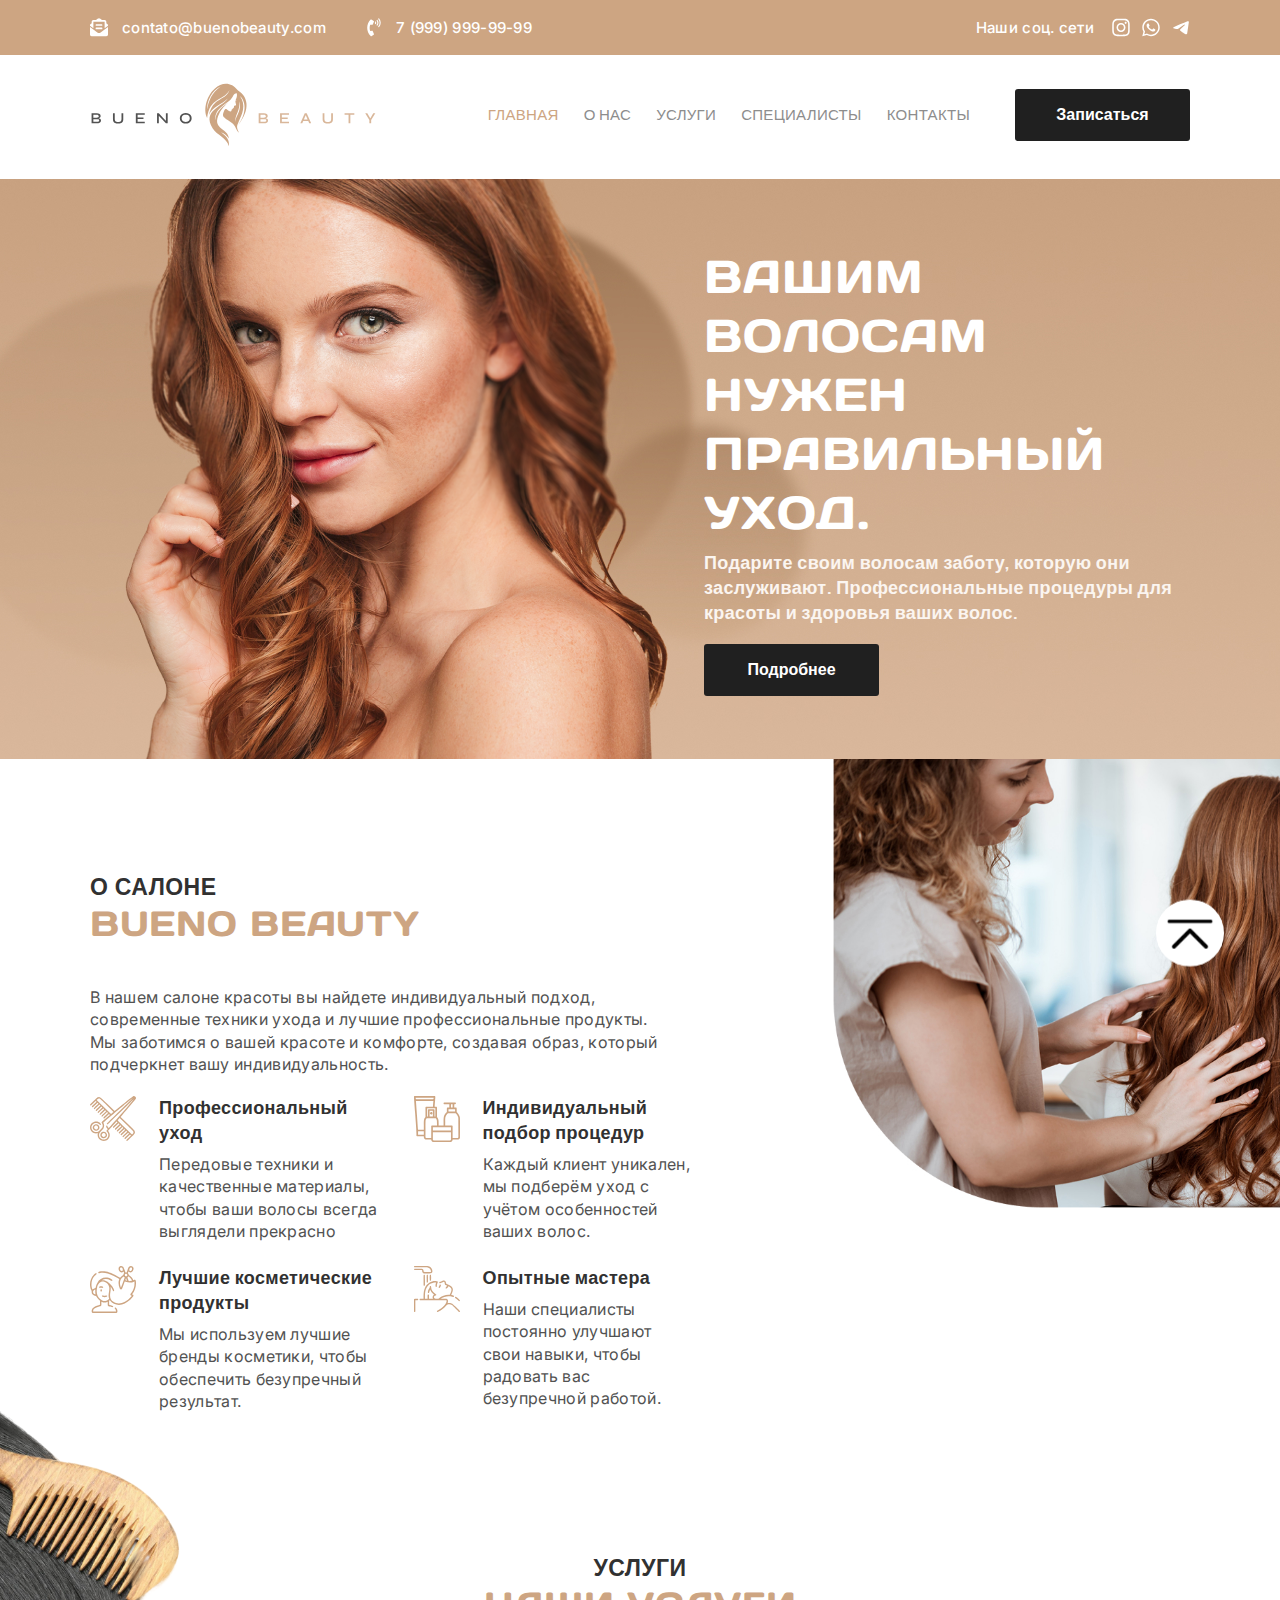
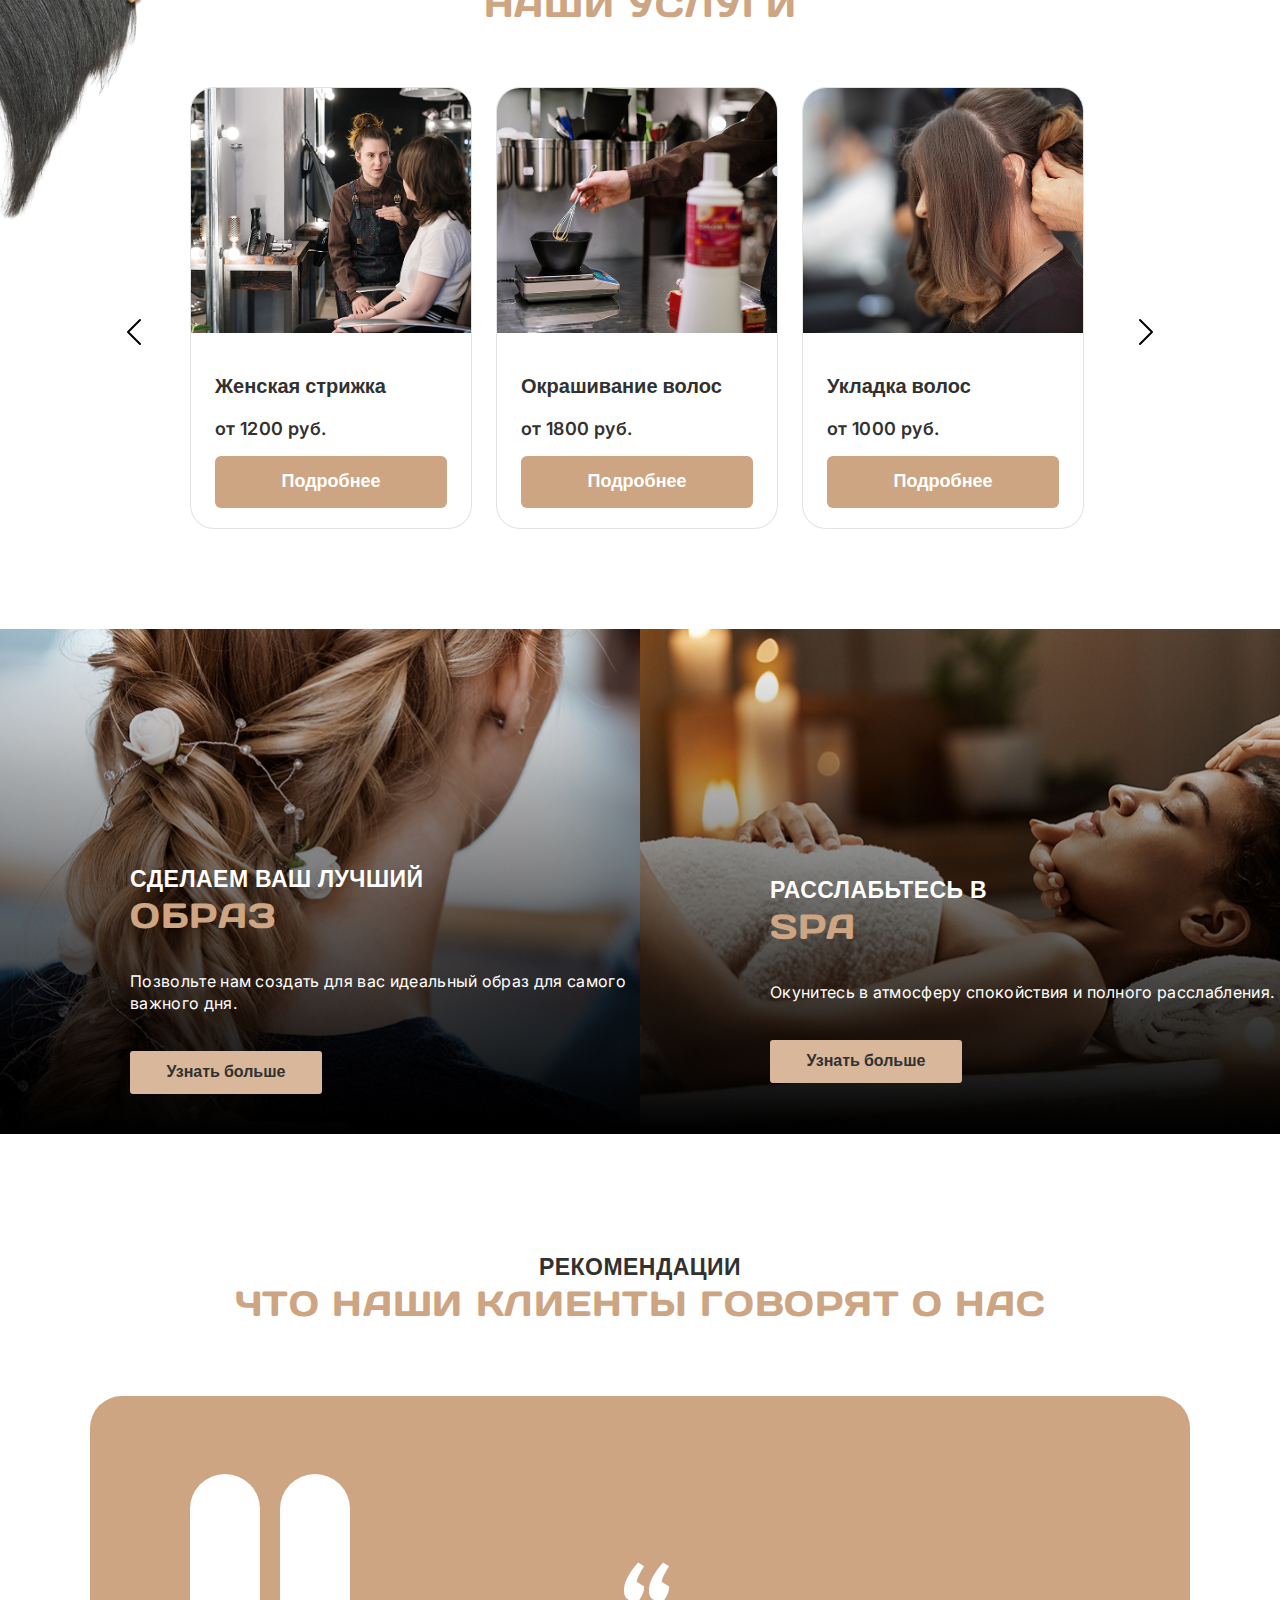
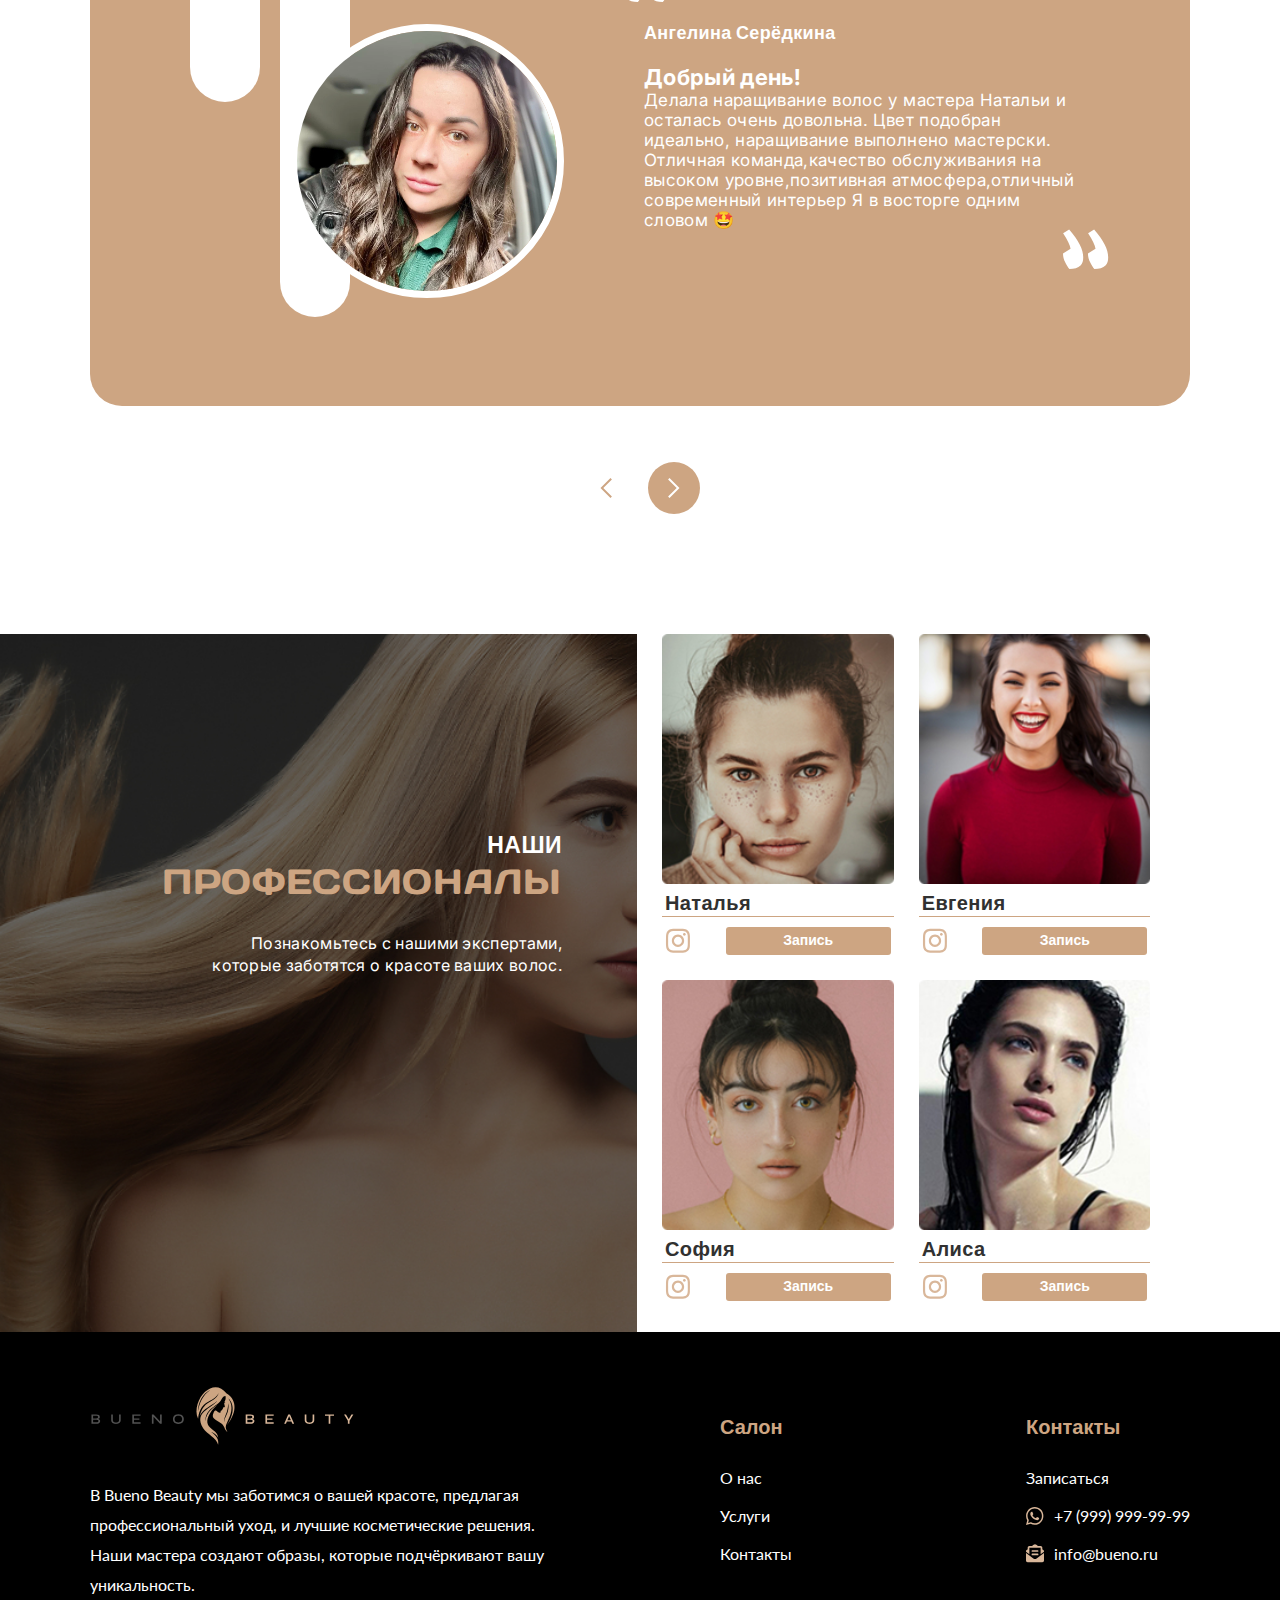
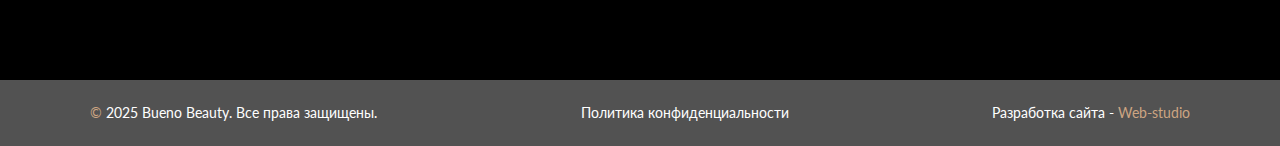
<file: BeautySalon Clode Mone/index.html>
<!DOCTYPE html>
<html lang="en">

<head>
    <meta charset="UTF-8">
    <meta name="viewport" content="width=device-width, initial-scale=1.0">
    <link rel="stylesheet" href="style.css">
    <link rel="preconnect" href="https://fonts.googleapis.com">
    <link rel="preconnect" href="https://fonts.gstatic.com" crossorigin>
    <link
        href="https://fonts.googleapis.com/css2?family=Days+One&family=Inter:opsz,wght@14..32,100..900&family=Lato:wght@400;700&family=Syne:wght@400..800&display=swap"
        rel="stylesheet">
    <title>Bueno Beauty</title>
</head>

<body>
    <a href="#top" id="back_to_top" class="back_to_top">
        <img src="assets/img/back-to-the-top.jpg" alt="">
    </a>
    <div class="top">
        <div class="top_header center">
            <div class="top_contacts">
                <a href="contato@buenobeauty.com" class="top_email">
                    <svg width="18" height="19" viewBox="0 0 18 19" fill="none" xmlns="http://www.w3.org/2000/svg">
                        <path
                            d="M6.1875 7.84375H11.8125C12.0938 7.84375 12.375 7.59766 12.375 7.28125V6.71875C12.375 6.4375 12.0938 6.15625 11.8125 6.15625H6.1875C5.87109 6.15625 5.625 6.4375 5.625 6.71875V7.28125C5.625 7.59766 5.87109 7.84375 6.1875 7.84375ZM5.625 10.6562C5.625 10.9727 5.87109 11.2188 6.1875 11.2188H11.8125C12.0938 11.2188 12.375 10.9727 12.375 10.6562V10.0938C12.375 9.8125 12.0938 9.53125 11.8125 9.53125H6.1875C5.87109 9.53125 5.625 9.8125 5.625 10.0938V10.6562ZM9 14.9453C8.40234 14.9453 7.83984 14.7695 7.34766 14.3828L0 9.07422V16.5625C0 17.5117 0.738281 18.25 1.6875 18.25H16.3125C17.2266 18.25 18 17.5117 18 16.5625V9.07422L10.6172 14.3828C10.125 14.7695 9.5625 14.9453 9 14.9453ZM17.332 5.98047C17.0156 5.76953 16.7344 5.52344 16.3125 5.20703V3.625C16.3125 2.71094 15.5391 1.9375 14.625 1.9375H11.8828C11.7773 1.86719 11.6719 1.79688 11.5664 1.72656C10.9688 1.30469 9.80859 0.25 9 0.25C8.15625 0.25 6.99609 1.30469 6.39844 1.72656C6.29297 1.79688 6.1875 1.86719 6.08203 1.9375H3.375C2.42578 1.9375 1.6875 2.71094 1.6875 3.625V5.20703C1.23047 5.52344 0.949219 5.76953 0.632812 5.98047C0.246094 6.29688 0 6.78906 0 7.31641V7.70312L3.375 10.1289V3.625H14.625V10.1289L18 7.70312V7.31641C18 6.78906 17.7539 6.33203 17.332 5.98047Z"
                            fill="white" />
                    </svg>
                    contato@buenobeauty.com
                </a>
                <a href="tel:+79999999999" class="top_phone">
                    <svg width="16" height="19" viewBox="0 0 16 19" fill="none" xmlns="http://www.w3.org/2000/svg">
                        <path
                            d="M4.66016 18.0742C4.76562 18.2148 4.90625 18.25 5.08203 18.25C5.1875 18.25 5.29297 18.25 5.39844 18.1797L7.68359 16.7383C7.85938 16.6328 7.96484 16.457 7.96484 16.2461C7.96484 16.1758 7.96484 16.0703 7.92969 16L6.76953 13.1523C6.69922 12.9414 6.48828 12.8008 6.20703 12.8008H6.17188L4.20312 12.9766C3.46484 10.9727 3.46484 8.72266 4.20312 6.68359L6.17188 6.85938H6.20703C6.48828 6.85938 6.69922 6.71875 6.76953 6.50781L7.92969 3.66016C7.96484 3.58984 7.96484 3.48438 7.96484 3.41406C7.96484 3.20312 7.85938 3.02734 7.68359 2.92188L5.39844 1.48047C5.15234 1.33984 4.87109 1.375 4.66016 1.58594C0.0898438 6.12109 0.0898438 13.5391 4.66016 18.0742ZM9.93359 3.625C9.79297 3.37891 9.47656 3.34375 9.26562 3.51953L9.05469 3.73047C8.91406 3.87109 8.87891 4.08203 8.98438 4.25781C9.05469 4.39844 9.08984 4.57422 9.08984 4.78516C9.08984 4.96094 9.05469 5.13672 8.98438 5.27734C8.87891 5.45312 8.91406 5.66406 9.05469 5.80469L9.26562 6.01562C9.47656 6.19141 9.79297 6.15625 9.93359 5.91016C10.3203 5.20703 10.3203 4.32812 9.93359 3.625ZM13.1328 0.425781C12.9922 0.214844 12.7109 0.214844 12.5352 0.390625L12.3242 0.566406C12.1836 0.742188 12.1484 0.988281 12.2891 1.16406C14.0469 3.23828 14.0469 6.29688 12.2891 8.37109C12.1484 8.54688 12.1836 8.79297 12.3242 8.96875L12.5352 9.14453C12.7109 9.32031 12.9922 9.32031 13.1328 9.10938C15.2773 6.61328 15.2773 2.92188 13.1328 0.425781ZM11.5156 2.00781C11.375 1.79688 11.0938 1.76172 10.918 1.9375L10.707 2.14844C10.5312 2.28906 10.5312 2.53516 10.6367 2.71094C11.5859 3.90625 11.5859 5.62891 10.6367 6.82422C10.5312 7 10.5312 7.24609 10.707 7.38672L10.918 7.59766C11.0938 7.77344 11.375 7.73828 11.5156 7.52734C12.8164 5.91016 12.7812 3.625 11.5156 2.00781Z"
                            fill="white" />
                    </svg>
                    7 (999) 999-99-99
                </a>
            </div>
            <div class="top_social">
                <p class="top_social_title">Наши соц. сети</p>
                <div class="top_social_links">
                    <a href="#" class="top_social_link">
                        <svg width="18" height="19" viewBox="0 0 18 19" fill="none" xmlns="http://www.w3.org/2000/svg">
                            <path
                                d="M9 5.00781C6.5 5.00781 4.50781 7.03906 4.50781 9.5C4.50781 12 6.5 13.9922 9 13.9922C11.4609 13.9922 13.4922 12 13.4922 9.5C13.4922 7.03906 11.4609 5.00781 9 5.00781ZM9 12.4297C7.39844 12.4297 6.07031 11.1406 6.07031 9.5C6.07031 7.89844 7.35938 6.60938 9 6.60938C10.6016 6.60938 11.8906 7.89844 11.8906 9.5C11.8906 11.1406 10.6016 12.4297 9 12.4297ZM14.7031 4.85156C14.7031 5.4375 14.2344 5.90625 13.6484 5.90625C13.0625 5.90625 12.5938 5.4375 12.5938 4.85156C12.5938 4.26562 13.0625 3.79688 13.6484 3.79688C14.2344 3.79688 14.7031 4.26562 14.7031 4.85156ZM17.6719 5.90625C17.5938 4.5 17.2812 3.25 16.2656 2.23438C15.25 1.21875 14 0.90625 12.5938 0.828125C11.1484 0.75 6.8125 0.75 5.36719 0.828125C3.96094 0.90625 2.75 1.21875 1.69531 2.23438C0.679688 3.25 0.367188 4.5 0.289062 5.90625C0.210938 7.35156 0.210938 11.6875 0.289062 13.1328C0.367188 14.5391 0.679688 15.75 1.69531 16.8047C2.75 17.8203 3.96094 18.1328 5.36719 18.2109C6.8125 18.2891 11.1484 18.2891 12.5938 18.2109C14 18.1328 15.25 17.8203 16.2656 16.8047C17.2812 15.75 17.5938 14.5391 17.6719 13.1328C17.75 11.6875 17.75 7.35156 17.6719 5.90625ZM15.7969 14.6562C15.5234 15.4375 14.8984 16.0234 14.1562 16.3359C12.9844 16.8047 10.25 16.6875 9 16.6875C7.71094 16.6875 4.97656 16.8047 3.84375 16.3359C3.0625 16.0234 2.47656 15.4375 2.16406 14.6562C1.69531 13.5234 1.8125 10.7891 1.8125 9.5C1.8125 8.25 1.69531 5.51562 2.16406 4.34375C2.47656 3.60156 3.0625 3.01562 3.84375 2.70312C4.97656 2.23438 7.71094 2.35156 9 2.35156C10.25 2.35156 12.9844 2.23438 14.1562 2.70312C14.8984 2.97656 15.4844 3.60156 15.7969 4.34375C16.2656 5.51562 16.1484 8.25 16.1484 9.5C16.1484 10.7891 16.2656 13.5234 15.7969 14.6562Z"
                                fill="white" />
                        </svg>
                    </a>
                    <a href="#" class="top_social_link">
                        <svg width="18" height="19" viewBox="0 0 18 19" fill="none" xmlns="http://www.w3.org/2000/svg">
                            <path
                                d="M15.0938 3.32812C13.4922 1.6875 11.3047 0.75 8.96094 0.75C4.19531 0.75 0.289062 4.65625 0.289062 9.42188C0.289062 10.9844 0.71875 12.4688 1.46094 13.7578L0.25 18.25L4.82031 17.0781C6.10938 17.7422 7.51562 18.1328 8.96094 18.1328C13.7656 18.1328 17.75 14.2266 17.75 9.46094C17.75 7.11719 16.7344 4.96875 15.0938 3.32812ZM8.96094 16.6484C7.67188 16.6484 6.42188 16.2969 5.28906 15.6328L5.05469 15.4766L2.32031 16.2188L3.0625 13.5625L2.86719 13.2891C2.16406 12.1172 1.77344 10.7891 1.77344 9.42188C1.77344 5.47656 5.01562 2.23438 9 2.23438C10.9141 2.23438 12.7109 2.97656 14.0781 4.34375C15.4453 5.71094 16.2656 7.50781 16.2656 9.46094C16.2656 13.4062 12.9453 16.6484 8.96094 16.6484ZM12.9453 11.2578C12.7109 11.1406 11.6562 10.6328 11.4609 10.5547C11.2656 10.4766 11.1094 10.4375 10.9531 10.6719C10.8359 10.8672 10.4062 11.375 10.2891 11.5312C10.1328 11.6484 10.0156 11.6875 9.82031 11.5703C8.53125 10.9453 7.71094 10.4375 6.85156 8.99219C6.61719 8.60156 7.08594 8.64062 7.47656 7.82031C7.55469 7.66406 7.51562 7.54688 7.47656 7.42969C7.4375 7.3125 6.96875 6.25781 6.8125 5.82812C6.61719 5.39844 6.46094 5.4375 6.30469 5.4375C6.1875 5.4375 6.03125 5.4375 5.91406 5.4375C5.75781 5.4375 5.52344 5.47656 5.32812 5.71094C5.13281 5.94531 4.58594 6.45312 4.58594 7.50781C4.58594 8.60156 5.32812 9.61719 5.44531 9.77344C5.5625 9.89062 6.96875 12.0781 9.15625 13.0156C10.5234 13.6406 11.0703 13.6797 11.7734 13.5625C12.1641 13.5234 13.0234 13.0547 13.2188 12.5469C13.4141 12.0391 13.4141 11.6094 13.3359 11.5312C13.2969 11.4141 13.1406 11.375 12.9453 11.2578Z"
                                fill="white" />
                        </svg>
                    </a>
                    <a href="#" class="top_social_link">
                        <svg width="18px" height="19px" viewBox="0 0 48 48" fill="none"
                            xmlns="http://www.w3.org/2000/svg">
                            <g id="SVGRepo_bgCarrier" stroke-width="0"></g>
                            <g id="SVGRepo_tracerCarrier" stroke-linecap="round" stroke-linejoin="round"></g>
                            <g id="SVGRepo_iconCarrier">
                                <path
                                    d="M41.4193 7.30899C41.4193 7.30899 45.3046 5.79399 44.9808 9.47328C44.8729 10.9883 43.9016 16.2908 43.1461 22.0262L40.5559 39.0159C40.5559 39.0159 40.3401 41.5048 38.3974 41.9377C36.4547 42.3705 33.5408 40.4227 33.0011 39.9898C32.5694 39.6652 24.9068 34.7955 22.2086 32.4148C21.4531 31.7655 20.5897 30.4669 22.3165 28.9519L33.6487 18.1305C34.9438 16.8319 36.2389 13.8019 30.8426 17.4812L15.7331 27.7616C15.7331 27.7616 14.0063 28.8437 10.7686 27.8698L3.75342 25.7055C3.75342 25.7055 1.16321 24.0823 5.58815 22.459C16.3807 17.3729 29.6555 12.1786 41.4193 7.30899Z"
                                    fill="#ffffff"></path>
                            </g>
                        </svg>
                    </a>
                </div>
            </div>
        </div>
        <header class="header center">
            <img src="assets/img/logo.svg" alt="logo" class="logo">
            <nav class="nav">
                <ul class="nav_list">
                    <li class="nav_item">
                        <a href="#" class="nav_link nav_link_active hover_anim active">Главная</a>
                    </li>
                    <li class="nav_item">
                        <a data-target=".featuresBar" href="#" class="nav_link hover_anim">О нас</a>
                    </li>
                    <li class="nav_item">
                        <a data-target=".servicesBar" href="#" class="nav_link hover_anim">Услуги</a>
                    </li>
                    <li class="nav_item">
                        <a data-target=".slider_buttons" href="#" class="nav_link hover_anim">Специалисты</a>
                    </li>
                    <li class="nav_item">
                        <a data-target=".footer" href="#" class="nav_link hover_anim">Контакты</a>
                    </li>
                </ul>
                <a
                    href="https://yandex.ru/maps/org/klod_mone/51019460542/?booking%5Bpage%5D=menu&booking%5Bpermalink%5D=51019460542&display-text=%D0%A1%D0%B0%D0%BB%D0%BE%D0%BD%D1%8B%20%D0%BA%D1%80%D0%B0%D1%81%D0%BE%D1%82%D1%8B&ll=39.042470%2C45.079310&mode=search&sctx=ZAAAAAgBEAAaKAoSCYwubw7XfENAEZv%2B7EeKhEZAEhIJfEYiNIKNzz8Rc6CH2jaMuj8iBgABAgMEBSgKOABAI0gBagJydZ0BzczMPaABAKgBAL0B6xuoO8IBdr7f%2FIe%2BAaHn2da2Abrr9KU93djfj70Fxp7X1IoH5vOe%2BZYC6tSgj9sGloei3d0Gs%2BqXnbADx9DOzOcGgv2XtKoChv27xOwBt4vzp9IDx6S7s8wB346UiZ8E%2FNet5uwGjJ6qvVKAhNiCvQPKpKiuvAS%2FqrD13AGCAhdjYXRlZ29yeV9pZDooMTg0MTA1ODE0KYoCCTE4NDEwNTgxNJICAJoCDGRlc2t0b3AtbWFwc6oCJDM5NjgwMTE4NTgsMTg4ODY1MTIwNTMwLDE4OTgzNzcyNjM5Nw%3D%3D&sll=39.042470%2C45.079310&sspn=0.022573%2C0.012953&text=category_id%3A%28184105814%29&z=16">
                    <button class="top_button">Записаться</button>
                </a>
            </nav>
            <nav class="nav_icons">
                <a href="">
                    <svg class="nav_icon" width="25px" height="25px" viewBox="0 0 16 16" fill="none"
                        xmlns="http://www.w3.org/2000/svg" stroke="#ffffff">
                        <g id="SVGRepo_bgCarrier" stroke-width="0"></g>
                        <g id="SVGRepo_tracerCarrier" stroke-linecap="round" stroke-linejoin="round"></g>
                        <g id="SVGRepo_iconCarrier">
                            <path d="M1 6V15H6V11C6 9.89543 6.89543 9 8 9C9.10457 9 10 9.89543 10 11V15H15V6L8 0L1 6Z"
                                fill="#525252"></path>
                        </g>
                    </svg>
                </a>
                <a href="">
                    <svg fill="#525252" height="25px" width="25px" version="1.1" id="Capa_1"
                        xmlns="http://www.w3.org/2000/svg" xmlns:xlink="http://www.w3.org/1999/xlink"
                        viewBox="0 0 502.643 502.643" xml:space="preserve" stroke="#ffffff">
                        <g id="SVGRepo_bgCarrier" stroke-width="0"></g>
                        <g id="SVGRepo_tracerCarrier" stroke-linecap="round" stroke-linejoin="round"></g>
                        <g id="SVGRepo_iconCarrier">
                            <g>
                                <g>
                                    <path
                                        d="M251.256,237.591c37.166,0,67.042-30.048,67.042-66.977c0.043-37.037-29.876-66.999-67.042-66.999 c-36.908,0-66.869,29.962-66.869,66.999C184.387,207.587,214.349,237.591,251.256,237.591z">
                                    </path>
                                    <path
                                        d="M305.032,248.506H197.653c-19.198,0-34.923,17.602-34.923,39.194v107.854c0,1.186,0.604,2.243,0.669,3.473h175.823 c0.129-1.229,0.626-2.286,0.626-3.473V287.7C339.912,266.108,324.187,248.506,305.032,248.506z">
                                    </path>
                                    <path
                                        d="M431.588,269.559c29.832,0,53.754-24.008,53.754-53.668s-23.922-53.711-53.754-53.711 c-29.617,0-53.582,24.051-53.582,53.711C377.942,245.53,401.972,269.559,431.588,269.559z">
                                    </path>
                                    <path
                                        d="M474.708,278.317h-86.046c-15.445,0-28.064,14.107-28.064,31.472v86.413c0,0.928,0.453,1.812,0.518,2.826h141.03 c0.065-1.014,0.496-1.898,0.496-2.826v-86.413C502.707,292.424,490.11,278.317,474.708,278.317z">
                                    </path>
                                    <path
                                        d="M71.011,269.559c29.789,0,53.733-24.008,53.733-53.668S100.8,162.18,71.011,162.18c-29.638,0-53.603,24.051-53.603,53.711 S41.373,269.559,71.011,269.559L71.011,269.559z">
                                    </path>
                                    <path
                                        d="M114.109,278.317H27.977C12.576,278.317,0,292.424,0,309.789v86.413c0,0.928,0.453,1.812,0.539,2.826h141.03 c0.065-1.014,0.475-1.898,0.475-2.826v-86.413C142.087,292.424,129.489,278.317,114.109,278.317z">
                                    </path>
                                </g>
                                <g> </g>
                                <g> </g>
                                <g> </g>
                                <g> </g>
                                <g> </g>
                                <g> </g>
                                <g> </g>
                                <g> </g>
                                <g> </g>
                                <g> </g>
                                <g> </g>
                                <g> </g>
                                <g> </g>
                                <g> </g>
                                <g> </g>
                            </g>
                        </g>
                    </svg>
                </a>
                <a href="">
                    <svg width="25px" height="25px" viewBox="0 0 16 16" fill="none" xmlns="http://www.w3.org/2000/svg"
                        stroke="#ffffff">
                        <g id="SVGRepo_bgCarrier" stroke-width="0"></g>
                        <g id="SVGRepo_tracerCarrier" stroke-linecap="round" stroke-linejoin="round"></g>
                        <g id="SVGRepo_iconCarrier">
                            <path
                                d="M5 1H11V3H9V4.07089C12.3923 4.55612 15 7.47353 15 11H1C1 7.47353 3.60771 4.55612 7 4.07089V3H5V1Z"
                                fill="#525252"></path>
                            <path d="M15 15V13H1V15H15Z" fill="#525252"></path>
                        </g>
                    </svg>
                </a>
            </nav>
        </header>
        <div class="topBar">
            <div class="top_content center">
                <div class="top_img_wrapper">
                    <img src="assets/img/BG_woman.png" alt="top_img" class="top_img">
                </div>
                <div class="top_content_info">
                    <h1 class="top_content_title">Вашим волосам нужен правильный уход.</h1>
                    <h4 class="top_content_text">Подарите своим волосам заботу, которую они заслуживают.
                        Профессиональные
                        процедуры для красоты и здоровья ваших волос.</h4>
                    <a href="">
                        <button class="top_button">Подробнее</button>
                    </a>
                </div>
            </div>
        </div>
    </div>
    <div class="mid">
        <div class="featuresBar">
            <div class="features_content center">
                <div class="features_info">
                    <h3 class="subtitle">О салоне</h3>
                    <h2 class="title">bueno beauty</h2>
                    <p class="features_text">
                        В нашем салоне красоты вы найдете индивидуальный подход, современные техники ухода и лучшие
                        профессиональные продукты. Мы заботимся о вашей красоте и комфорте, создавая образ, который
                        подчеркнет вашу индивидуальность.
                    </p>
                </div>
                <div class="features_list">
                    <div class="features_item">
                        <img src="assets/img/icon_1.svg" alt="">
                        <div class="features_info">
                            <h4 class="features_item_title">Профессиональный уход</h4>
                            <p class="features_item_text">Передовые техники и качественные материалы, чтобы ваши волосы
                                всегда
                                выглядели прекрасно</p>
                        </div>
                    </div>
                    <div class="features_item">
                        <img src="assets/img/icon_3.svg" alt="">
                        <div class="features_info">
                            <h4 class="features_item_title">Индивидуальный подбор процедур</h4>
                            <p class="features_item_text">Каждый клиент уникален, мы подберём уход с учётом
                                особенностей ваших волос.</p>
                        </div>
                    </div>
                    <div class="features_item">
                        <img src="assets/img/icon_2.svg" alt="">
                        <div class="features_info">
                            <h4 class="features_item_title">Лучшие косметические продукты</h4>
                            <p class="features_item_text">Мы используем лучшие бренды косметики, чтобы обеспечить
                                безупречный результат.</p>
                        </div>
                    </div>
                    <div class="features_item">
                        <img src="assets/img/icon_4.svg" alt="">
                        <div class="features_info">
                            <h4 class="features_item_title">Опытные мастера</h4>
                            <p class="features_item_text">Наши специалисты постоянно улучшают свои навыки, чтобы
                                радовать вас безупречной работой.</p>
                        </div>
                    </div>
                </div>
            </div>
            <div class="features_img_wrapper">
                <img src="assets/img/img_1.jpg" alt="">
            </div>
        </div>
        <div class="servicesBar">
            <div class="services_detail_img_wrapper">
                <img src="assets/img/BG_detail_1.png" alt="">
            </div>
            <div class="services_content">
                <div class="services_info">
                    <h3 class="subtitle">Услуги</h3>
                    <h2 class="title">Наши услуги</h2>
                </div>
                <div class="services_block">
                    <div class="left_arrow_wrapper">
                        <img src="assets/img/left_arrow.svg" alt="">
                    </div>
                    <div class="services_list">
                        <div class="services_track">
                            <div class="services_item">
                                <div class="services_img_wrapper">
                                    <img src="assets/img/services_3.jpg" alt="">
                                </div>
                                <div class="services_item_info">
                                    <h4 class="services_item_title">Женская стрижка</h4>
                                    <p class="services_item_text">от 1200 руб.</p>
                                    <a href="">
                                        <button class="services_button">Подробнее</button>
                                    </a>
                                </div>
                            </div>
                            <div class="services_item">
                                <div class="services_img_wrapper">
                                    <img src="assets/img/services_2.jpg" alt="">
                                </div>
                                <div class="services_item_info">
                                    <h4 class="services_item_title">Окрашивание волос</h4>
                                    <p class="services_item_text">от 1800 руб.</p>
                                    <a href="">
                                        <button class="services_button">Подробнее</button>
                                    </a>
                                </div>
                            </div>
                            <div class="services_item">
                                <div class="services_img_wrapper">
                                    <img src="assets/img/services_1.jpg" alt="">
                                </div>
                                <div class="services_item_info">
                                    <h4 class="services_item_title">Укладка волос</h4>
                                    <p class="services_item_text">от 1000 руб.</p>
                                    <a href="">
                                        <button class="services_button">Подробнее</button>
                                    </a>
                                </div>
                            </div>
                            <div class="services_item">
                                <div class="services_img_wrapper">
                                    <img src="assets/img/services_4.jpg" alt="">
                                </div>
                                <div class="services_item_info">
                                    <h4 class="services_item_title">Мужская стрижка</h4>
                                    <p class="services_item_text">от 800 руб.</p>
                                    <a href="">
                                        <button class="services_button">Подробнее</button>
                                    </a>
                                </div>
                            </div>
                            <div class="services_item">
                                <div class="services_img_wrapper">
                                    <img src="assets/img/services_5.jpg" alt="">
                                </div>
                                <div class="services_item_info">
                                    <h4 class="services_item_title">Выпрямление</h4>
                                    <p class="services_item_text">от 2500 руб.</p>
                                    <a href="">
                                        <button class="services_button">Подробнее</button>
                                    </a>
                                </div>
                            </div>
                            <div class="services_item">
                                <div class="services_img_wrapper">
                                    <img src="assets/img/services_6.jpg" alt="">
                                </div>
                                <div class="services_item_info">
                                    <h4 class="services_item_title">Завивка волос</h4>
                                    <p class="services_item_text">от 3500 руб.</p>
                                    <a href="">
                                        <button class="services_button">Подробнее</button>
                                    </a>
                                </div>
                            </div>
                        </div>
                    </div>
                    <div class="right_arrow_wrapper ">
                        <img src="assets/img/right_arrow.svg" alt="">
                    </div>
                </div>
            </div>
        </div>
        <div class="SpecialBar">
            <div class="special_content">
                <div class="special_item">
                    <h3 class="white_subtitle">сделаем ваш лучший</h3>
                    <h2 class="title">образ</h2>
                    <p class="special_text">
                        Позвольте нам создать для вас идеальный образ для самого важного дня.
                    </p>
                    <a href="">
                        <button class="special_button">Узнать больше</button>
                    </a>
                </div>
                <div class="special_item">
                    <h3 class="white_subtitle">Расслабьтесь в</h3>
                    <h2 class="title">SPA</h2>
                    <p class="special_text">
                        Окунитесь в атмосферу спокойствия и полного расслабления.
                    </p>
                    <a href="">
                        <button class="special_button">Узнать больше</button>
                    </a>
                </div>
            </div>
        </div>
        <div class="ReviewsBar">
            <div class="center reviews_content">
                <div class="reviews_info">
                    <h3 class="subtitle">Рекомендации</h3>
                    <h2 class="title">Что наши клиенты говорят о нас</h2>
                </div>
                <div class="reviews_block center">
                    <div class="reviews_item pos0">
                        <div class="review_img">
                            <div class="detail_1_wrapper">
                                <img src="assets/img/detail_1.svg" alt="">
                            </div>
                            <div class="detail_2_wrapper">
                                <img src="assets/img/detail_2.svg" alt="">
                            </div>
                            <div class="review_img_wrapper">
                                <img src="assets/img/review_img.jpg" alt="">
                            </div>
                        </div>
                        <div class="review_info">
                            <svg class="left_ap_detail" width="46" height="41" viewBox="0 0 46 41" fill="none"
                                xmlns="http://www.w3.org/2000/svg">
                                <path
                                    d="M0 28.276C0 20.4253 4.69333 11.1667 14.08 0.5L20.096 4.212C15.6587 11.0387 13.184 16.244 12.672 19.828L20.224 24.436C20.224 27.4227 19.4987 30.3667 18.048 33.268C16.6827 36.1693 15.2747 38.4307 13.824 40.052C9.04533 40.052 5.248 38.772 2.432 36.212C0.810667 34.7613 0 32.116 0 28.276ZM24.96 28.276C24.96 20.4253 29.6533 11.1667 39.04 0.5L45.056 4.212C40.6187 11.0387 38.144 16.244 37.632 19.828L45.184 24.436C45.184 27.4227 44.4587 30.3667 43.008 33.268C41.6427 36.1693 40.2347 38.4307 38.784 40.052C34.0053 40.052 30.208 38.772 27.392 36.212C25.7707 34.7613 24.96 32.116 24.96 28.276Z"
                                    fill="white" />
                            </svg>

                            <h4 class="review_name">Ангелина Серёдкина</h4>
                            <p class="review_text"><span style="font-weight: 700; font-size: 22px;">Добрый
                                    день!</span><br>
                                Делала
                                наращивание волос у мастера Натальи и осталась
                                очень довольна. Цвет подобран идеально, наращивание выполнено мастерски. Отличная
                                команда,качество обслуживания на высоком уровне,позитивная атмосфера,отличный
                                современный интерьер Я в восторге
                                одним словом 🤩
                            </p>
                            <svg class="right_ap_detail" width="46" height="41" viewBox="0 0 46 41" fill="none"
                                xmlns="http://www.w3.org/2000/svg">
                                <path
                                    d="M45.1841 28.276C45.1841 20.4253 40.4907 11.1667 31.1041 0.5L25.0881 4.212C29.5254 11.0387 32.0001 16.244 32.5121 19.828L24.9601 24.436C24.9601 27.4227 25.6854 30.3667 27.1361 33.268C28.5014 36.1693 29.9094 38.4307 31.3601 40.052C36.1387 40.052 39.9361 38.772 42.7521 36.212C44.3734 34.7613 45.1841 32.116 45.1841 28.276ZM20.2241 28.276C20.2241 20.4253 15.5308 11.1667 6.14408 0.5L0.128082 4.212C4.56541 11.0387 7.04008 16.244 7.55208 19.828L8.01086e-05 24.436C8.01086e-05 27.4227 0.725414 30.3667 2.17608 33.268C3.54141 36.1693 4.94941 38.4307 6.40008 40.052C11.1787 40.052 14.9761 38.772 17.7921 36.212C19.4134 34.7613 20.2241 32.116 20.2241 28.276Z"
                                    fill="white" />
                            </svg>
                        </div>
                    </div>
                    <div class="reviews_item pos1">
                        <div class="review_img">
                            <div class="detail_1_wrapper">
                                <img src="assets/img/detail_1.svg" alt="">
                            </div>
                            <div class="detail_2_wrapper">
                                <img src="assets/img/detail_2.svg" alt="">
                            </div>
                            <div class="review_img_wrapper">
                                <img src="assets/img/review_img_2.jpg" alt="">
                            </div>
                        </div>
                        <div class="review_info">
                            <svg class="left_ap_detail" width="46" height="41" viewBox="0 0 46 41" fill="none"
                                xmlns="http://www.w3.org/2000/svg">
                                <path
                                    d="M0 28.276C0 20.4253 4.69333 11.1667 14.08 0.5L20.096 4.212C15.6587 11.0387 13.184 16.244 12.672 19.828L20.224 24.436C20.224 27.4227 19.4987 30.3667 18.048 33.268C16.6827 36.1693 15.2747 38.4307 13.824 40.052C9.04533 40.052 5.248 38.772 2.432 36.212C0.810667 34.7613 0 32.116 0 28.276ZM24.96 28.276C24.96 20.4253 29.6533 11.1667 39.04 0.5L45.056 4.212C40.6187 11.0387 38.144 16.244 37.632 19.828L45.184 24.436C45.184 27.4227 44.4587 30.3667 43.008 33.268C41.6427 36.1693 40.2347 38.4307 38.784 40.052C34.0053 40.052 30.208 38.772 27.392 36.212C25.7707 34.7613 24.96 32.116 24.96 28.276Z"
                                    fill="white" />
                            </svg>

                            <h4 class="review_name">Галина Сорокина</h4>
                            <p class="review_text"><span style="font-weight: 700; font-size: 22px;">Отличное
                                    место</span><br>
                                Ходила с мужем в это место,барбер евгения отличный специалист !сделала моего мужа еще
                                моложе,волшебные руки !наталья сделала мне шикарную укладку,с ней я чувствовала себя
                                очень уверено.также сделали потрясающий кофе,вообщем я восторге !
                            </p>
                            <svg class="right_ap_detail" width="46" height="41" viewBox="0 0 46 41" fill="none"
                                xmlns="http://www.w3.org/2000/svg">
                                <path
                                    d="M45.1841 28.276C45.1841 20.4253 40.4907 11.1667 31.1041 0.5L25.0881 4.212C29.5254 11.0387 32.0001 16.244 32.5121 19.828L24.9601 24.436C24.9601 27.4227 25.6854 30.3667 27.1361 33.268C28.5014 36.1693 29.9094 38.4307 31.3601 40.052C36.1387 40.052 39.9361 38.772 42.7521 36.212C44.3734 34.7613 45.1841 32.116 45.1841 28.276ZM20.2241 28.276C20.2241 20.4253 15.5308 11.1667 6.14408 0.5L0.128082 4.212C4.56541 11.0387 7.04008 16.244 7.55208 19.828L8.01086e-05 24.436C8.01086e-05 27.4227 0.725414 30.3667 2.17608 33.268C3.54141 36.1693 4.94941 38.4307 6.40008 40.052C11.1787 40.052 14.9761 38.772 17.7921 36.212C19.4134 34.7613 20.2241 32.116 20.2241 28.276Z"
                                    fill="white" />
                            </svg>
                        </div>
                    </div>
                    <div class="reviews_item pos2">
                        <div class="review_img">
                            <div class="detail_1_wrapper">
                                <img src="assets/img/detail_1.svg" alt="">
                            </div>
                            <div class="detail_2_wrapper">
                                <img src="assets/img/detail_2.svg" alt="">
                            </div>
                            <div class="review_img_wrapper">
                                <img src="assets/img/review_img_3.jpg" alt="">
                            </div>
                        </div>
                        <div class="review_info">
                            <svg class="left_ap_detail" width="46" height="41" viewBox="0 0 46 41" fill="none"
                                xmlns="http://www.w3.org/2000/svg">
                                <path
                                    d="M0 28.276C0 20.4253 4.69333 11.1667 14.08 0.5L20.096 4.212C15.6587 11.0387 13.184 16.244 12.672 19.828L20.224 24.436C20.224 27.4227 19.4987 30.3667 18.048 33.268C16.6827 36.1693 15.2747 38.4307 13.824 40.052C9.04533 40.052 5.248 38.772 2.432 36.212C0.810667 34.7613 0 32.116 0 28.276ZM24.96 28.276C24.96 20.4253 29.6533 11.1667 39.04 0.5L45.056 4.212C40.6187 11.0387 38.144 16.244 37.632 19.828L45.184 24.436C45.184 27.4227 44.4587 30.3667 43.008 33.268C41.6427 36.1693 40.2347 38.4307 38.784 40.052C34.0053 40.052 30.208 38.772 27.392 36.212C25.7707 34.7613 24.96 32.116 24.96 28.276Z"
                                    fill="white" />
                            </svg>

                            <h4 class="review_name">
                                Сапронова Оксана</h4>
                            <p class="review_text"><span style="font-weight: 700; font-size: 22px;">Большое
                                    спасибо</span><br>
                                Большое спасибо салону Клод Моне и отдельно мастеру Наталье за подаренное прекрасное
                                настроение в день моего рождения! Наталья сотворила из моих жиденьких волос прекрасную
                                прическу. Мне кажется, она мысли мои прочитала, потому что сделала именно то, что я
                                хотела, хотя я ей толком не могла объяснить, что хочу. Я обязательно стану постоянным
                                клиентом салона Клод Моне.
                            </p>
                            <svg class="right_ap_detail" width="46" height="41" viewBox="0 0 46 41" fill="none"
                                xmlns="http://www.w3.org/2000/svg">
                                <path
                                    d="M45.1841 28.276C45.1841 20.4253 40.4907 11.1667 31.1041 0.5L25.0881 4.212C29.5254 11.0387 32.0001 16.244 32.5121 19.828L24.9601 24.436C24.9601 27.4227 25.6854 30.3667 27.1361 33.268C28.5014 36.1693 29.9094 38.4307 31.3601 40.052C36.1387 40.052 39.9361 38.772 42.7521 36.212C44.3734 34.7613 45.1841 32.116 45.1841 28.276ZM20.2241 28.276C20.2241 20.4253 15.5308 11.1667 6.14408 0.5L0.128082 4.212C4.56541 11.0387 7.04008 16.244 7.55208 19.828L8.01086e-05 24.436C8.01086e-05 27.4227 0.725414 30.3667 2.17608 33.268C3.54141 36.1693 4.94941 38.4307 6.40008 40.052C11.1787 40.052 14.9761 38.772 17.7921 36.212C19.4134 34.7613 20.2241 32.116 20.2241 28.276Z"
                                    fill="white" />
                            </svg>
                        </div>
                    </div>
                </div>
                <div class="sliders">
                    <div class="slider_buttons">
                        <button disabled id="prev" class="sl_unactive slider">
                            <svg id="prev" width="12" height="20" viewBox="0 0 12 20" fill="none"
                                xmlns="http://www.w3.org/2000/svg">
                                <path id="prev"
                                    d="M0.499903 10L10.4999 20L11.8999 18.6L3.2999 10L11.8999 1.4L10.4999 0L0.499903 10Z"
                                    fill="#cda582" />
                            </svg>
                        </button>
                        <button id="next" class="sl_active sl_rotate slider">
                            <svg id="next" width="12" height="20" viewBox="0 0 12 20" fill="none"
                                xmlns="http://www.w3.org/2000/svg">
                                <path id="next"
                                    d="M0.499903 10L10.4999 20L11.8999 18.6L3.2999 10L11.8999 1.4L10.4999 0L0.499903 10Z"
                                    fill="white" />
                            </svg>
                        </button>
                    </div>
                </div>
            </div>
        </div>
        <div class="MastersBar">
            <div class="masters_content">
                <div class="masters_info">
                    <h3 style="text-align: right;" class="white_subtitle">НАШИ</h3>
                    <h2 style="text-align: right;" class="title">ПРОФЕССИОНАЛЫ</h2>
                    <p class="masters_text">Познакомьтесь с нашими экспертами, которые заботятся о красоте ваших
                        волос.</p>
                </div>
                <div class="masters_list">
                    <div class="master_item">
                        <div class="upper_master">
                            <div class="master_img_wrapper">
                                <img src="assets/img/master_1.jpg" alt="">
                            </div>
                            <div class="master_info">
                                <h4 class="master_name">Наталья</h4>
                                <p class="master_text">Стилист</p>
                            </div>
                        </div>
                        <div class="lower_master">
                            <svg width="25" height="25" viewBox="0 0 25 25" fill="none"
                                xmlns="http://www.w3.org/2000/svg">
                                <path
                                    d="M13 6.56626C16.3724 6.56626 19.156 9.34983 19.156 12.7222C19.156 16.1481 16.3724 18.8782 13 18.8782C9.57407 18.8782 6.84404 16.1481 6.84404 12.7222C6.84404 9.34983 9.57407 6.56626 13 6.56626ZM13 16.737C15.1947 16.737 16.9612 14.9705 16.9612 12.7222C16.9612 10.5275 15.1947 8.761 13 8.761C10.7517 8.761 8.98524 10.5275 8.98524 12.7222C8.98524 14.9705 10.8053 16.737 13 16.737ZM20.8154 6.35214C20.8154 5.54919 20.173 4.90683 19.3701 4.90683C18.5671 4.90683 17.9248 5.54919 17.9248 6.35214C17.9248 7.15509 18.5671 7.79745 19.3701 7.79745C20.173 7.79745 20.8154 7.15509 20.8154 6.35214ZM24.8837 7.79745C24.9907 9.77807 24.9907 15.7199 24.8837 17.7005C24.7766 19.6276 24.3484 21.287 22.9566 22.7323C21.5648 24.1241 19.8519 24.5524 17.9248 24.6594C15.9442 24.7665 10.0023 24.7665 8.0217 24.6594C6.09462 24.5524 4.43519 24.1241 2.98987 22.7323C1.59809 21.287 1.16985 19.6276 1.06279 17.7005C0.955729 15.7199 0.955729 9.77807 1.06279 7.79745C1.16985 5.87037 1.59809 4.15741 2.98987 2.76562C4.43519 1.37384 6.09462 0.945602 8.0217 0.838541C10.0023 0.731481 15.9442 0.731481 17.9248 0.838541C19.8519 0.945602 21.5648 1.37384 22.9566 2.76562C24.3484 4.15741 24.7766 5.87037 24.8837 7.79745ZM22.3142 19.7882C22.9566 18.2358 22.796 14.4887 22.796 12.7222C22.796 11.0093 22.9566 7.26215 22.3142 5.65625C21.886 4.63918 21.083 3.7827 20.066 3.40799C18.4601 2.76562 14.713 2.92622 13 2.92622C11.2335 2.92622 7.4864 2.76562 5.93403 3.40799C4.86343 3.83623 4.06047 4.63918 3.63223 5.65625C2.98987 7.26215 3.15046 11.0093 3.15046 12.7222C3.15046 14.4887 2.98987 18.2358 3.63223 19.7882C4.06047 20.8588 4.86343 21.6617 5.93403 22.09C7.4864 22.7323 11.2335 22.5718 13 22.5718C14.713 22.5718 18.4601 22.7323 20.066 22.09C21.083 21.6617 21.9395 20.8588 22.3142 19.7882Z"
                                    fill="#D9B79A" />
                            </svg>
                            <a href="">
                                <button class="master_button">Запись</button>
                            </a>
                        </div>
                    </div>
                    <div class="master_item">
                        <div class="upper_master">
                            <div class="master_img_wrapper">
                                <img src="assets/img/master_3.jpg" alt="">
                            </div>
                            <div class="master_info">
                                <h4 class="master_name">Евгения</h4>
                                <p class="master_text">Барбер</p>
                            </div>
                        </div>
                        <div class="lower_master">
                            <svg width="25" height="25" viewBox="0 0 25 25" fill="none"
                                xmlns="http://www.w3.org/2000/svg">
                                <path
                                    d="M13 6.56626C16.3724 6.56626 19.156 9.34983 19.156 12.7222C19.156 16.1481 16.3724 18.8782 13 18.8782C9.57407 18.8782 6.84404 16.1481 6.84404 12.7222C6.84404 9.34983 9.57407 6.56626 13 6.56626ZM13 16.737C15.1947 16.737 16.9612 14.9705 16.9612 12.7222C16.9612 10.5275 15.1947 8.761 13 8.761C10.7517 8.761 8.98524 10.5275 8.98524 12.7222C8.98524 14.9705 10.8053 16.737 13 16.737ZM20.8154 6.35214C20.8154 5.54919 20.173 4.90683 19.3701 4.90683C18.5671 4.90683 17.9248 5.54919 17.9248 6.35214C17.9248 7.15509 18.5671 7.79745 19.3701 7.79745C20.173 7.79745 20.8154 7.15509 20.8154 6.35214ZM24.8837 7.79745C24.9907 9.77807 24.9907 15.7199 24.8837 17.7005C24.7766 19.6276 24.3484 21.287 22.9566 22.7323C21.5648 24.1241 19.8519 24.5524 17.9248 24.6594C15.9442 24.7665 10.0023 24.7665 8.0217 24.6594C6.09462 24.5524 4.43519 24.1241 2.98987 22.7323C1.59809 21.287 1.16985 19.6276 1.06279 17.7005C0.955729 15.7199 0.955729 9.77807 1.06279 7.79745C1.16985 5.87037 1.59809 4.15741 2.98987 2.76562C4.43519 1.37384 6.09462 0.945602 8.0217 0.838541C10.0023 0.731481 15.9442 0.731481 17.9248 0.838541C19.8519 0.945602 21.5648 1.37384 22.9566 2.76562C24.3484 4.15741 24.7766 5.87037 24.8837 7.79745ZM22.3142 19.7882C22.9566 18.2358 22.796 14.4887 22.796 12.7222C22.796 11.0093 22.9566 7.26215 22.3142 5.65625C21.886 4.63918 21.083 3.7827 20.066 3.40799C18.4601 2.76562 14.713 2.92622 13 2.92622C11.2335 2.92622 7.4864 2.76562 5.93403 3.40799C4.86343 3.83623 4.06047 4.63918 3.63223 5.65625C2.98987 7.26215 3.15046 11.0093 3.15046 12.7222C3.15046 14.4887 2.98987 18.2358 3.63223 19.7882C4.06047 20.8588 4.86343 21.6617 5.93403 22.09C7.4864 22.7323 11.2335 22.5718 13 22.5718C14.713 22.5718 18.4601 22.7323 20.066 22.09C21.083 21.6617 21.9395 20.8588 22.3142 19.7882Z"
                                    fill="#D9B79A" />
                            </svg>
                            <a href="">
                                <button class="master_button">Запись</button>
                            </a>
                        </div>
                    </div>
                    <div class="master_item">
                        <div class="upper_master">
                            <div class="master_img_wrapper">
                                <img src="assets/img/master_4.jpg" alt="">
                            </div>
                            <div class="master_info">
                                <h4 class="master_name">София</h4>
                                <p class="master_text">Стилист</p>
                            </div>
                        </div>
                        <div class="lower_master">
                            <svg width="25" height="25" viewBox="0 0 25 25" fill="none"
                                xmlns="http://www.w3.org/2000/svg">
                                <path
                                    d="M13 6.56626C16.3724 6.56626 19.156 9.34983 19.156 12.7222C19.156 16.1481 16.3724 18.8782 13 18.8782C9.57407 18.8782 6.84404 16.1481 6.84404 12.7222C6.84404 9.34983 9.57407 6.56626 13 6.56626ZM13 16.737C15.1947 16.737 16.9612 14.9705 16.9612 12.7222C16.9612 10.5275 15.1947 8.761 13 8.761C10.7517 8.761 8.98524 10.5275 8.98524 12.7222C8.98524 14.9705 10.8053 16.737 13 16.737ZM20.8154 6.35214C20.8154 5.54919 20.173 4.90683 19.3701 4.90683C18.5671 4.90683 17.9248 5.54919 17.9248 6.35214C17.9248 7.15509 18.5671 7.79745 19.3701 7.79745C20.173 7.79745 20.8154 7.15509 20.8154 6.35214ZM24.8837 7.79745C24.9907 9.77807 24.9907 15.7199 24.8837 17.7005C24.7766 19.6276 24.3484 21.287 22.9566 22.7323C21.5648 24.1241 19.8519 24.5524 17.9248 24.6594C15.9442 24.7665 10.0023 24.7665 8.0217 24.6594C6.09462 24.5524 4.43519 24.1241 2.98987 22.7323C1.59809 21.287 1.16985 19.6276 1.06279 17.7005C0.955729 15.7199 0.955729 9.77807 1.06279 7.79745C1.16985 5.87037 1.59809 4.15741 2.98987 2.76562C4.43519 1.37384 6.09462 0.945602 8.0217 0.838541C10.0023 0.731481 15.9442 0.731481 17.9248 0.838541C19.8519 0.945602 21.5648 1.37384 22.9566 2.76562C24.3484 4.15741 24.7766 5.87037 24.8837 7.79745ZM22.3142 19.7882C22.9566 18.2358 22.796 14.4887 22.796 12.7222C22.796 11.0093 22.9566 7.26215 22.3142 5.65625C21.886 4.63918 21.083 3.7827 20.066 3.40799C18.4601 2.76562 14.713 2.92622 13 2.92622C11.2335 2.92622 7.4864 2.76562 5.93403 3.40799C4.86343 3.83623 4.06047 4.63918 3.63223 5.65625C2.98987 7.26215 3.15046 11.0093 3.15046 12.7222C3.15046 14.4887 2.98987 18.2358 3.63223 19.7882C4.06047 20.8588 4.86343 21.6617 5.93403 22.09C7.4864 22.7323 11.2335 22.5718 13 22.5718C14.713 22.5718 18.4601 22.7323 20.066 22.09C21.083 21.6617 21.9395 20.8588 22.3142 19.7882Z"
                                    fill="#D9B79A" />
                            </svg>
                            <a href="">
                                <button class="master_button">Запись</button>
                            </a>
                        </div>
                    </div>
                    <div class="master_item">
                        <div class="upper_master">
                            <div class="master_img_wrapper">
                                <img src="assets/img/master_2.jpg" alt="">
                            </div>
                            <div class="master_info">
                                <h4 class="master_name">Алиса</h4>
                                <p class="master_text">Парикмахер</p>
                            </div>
                        </div>
                        <div class="lower_master">
                            <svg width="25" height="25" viewBox="0 0 25 25" fill="none"
                                xmlns="http://www.w3.org/2000/svg">
                                <path
                                    d="M13 6.56626C16.3724 6.56626 19.156 9.34983 19.156 12.7222C19.156 16.1481 16.3724 18.8782 13 18.8782C9.57407 18.8782 6.84404 16.1481 6.84404 12.7222C6.84404 9.34983 9.57407 6.56626 13 6.56626ZM13 16.737C15.1947 16.737 16.9612 14.9705 16.9612 12.7222C16.9612 10.5275 15.1947 8.761 13 8.761C10.7517 8.761 8.98524 10.5275 8.98524 12.7222C8.98524 14.9705 10.8053 16.737 13 16.737ZM20.8154 6.35214C20.8154 5.54919 20.173 4.90683 19.3701 4.90683C18.5671 4.90683 17.9248 5.54919 17.9248 6.35214C17.9248 7.15509 18.5671 7.79745 19.3701 7.79745C20.173 7.79745 20.8154 7.15509 20.8154 6.35214ZM24.8837 7.79745C24.9907 9.77807 24.9907 15.7199 24.8837 17.7005C24.7766 19.6276 24.3484 21.287 22.9566 22.7323C21.5648 24.1241 19.8519 24.5524 17.9248 24.6594C15.9442 24.7665 10.0023 24.7665 8.0217 24.6594C6.09462 24.5524 4.43519 24.1241 2.98987 22.7323C1.59809 21.287 1.16985 19.6276 1.06279 17.7005C0.955729 15.7199 0.955729 9.77807 1.06279 7.79745C1.16985 5.87037 1.59809 4.15741 2.98987 2.76562C4.43519 1.37384 6.09462 0.945602 8.0217 0.838541C10.0023 0.731481 15.9442 0.731481 17.9248 0.838541C19.8519 0.945602 21.5648 1.37384 22.9566 2.76562C24.3484 4.15741 24.7766 5.87037 24.8837 7.79745ZM22.3142 19.7882C22.9566 18.2358 22.796 14.4887 22.796 12.7222C22.796 11.0093 22.9566 7.26215 22.3142 5.65625C21.886 4.63918 21.083 3.7827 20.066 3.40799C18.4601 2.76562 14.713 2.92622 13 2.92622C11.2335 2.92622 7.4864 2.76562 5.93403 3.40799C4.86343 3.83623 4.06047 4.63918 3.63223 5.65625C2.98987 7.26215 3.15046 11.0093 3.15046 12.7222C3.15046 14.4887 2.98987 18.2358 3.63223 19.7882C4.06047 20.8588 4.86343 21.6617 5.93403 22.09C7.4864 22.7323 11.2335 22.5718 13 22.5718C14.713 22.5718 18.4601 22.7323 20.066 22.09C21.083 21.6617 21.9395 20.8588 22.3142 19.7882Z"
                                    fill="#D9B79A" />
                            </svg>
                            <a href="">
                                <button class="master_button">Запись</button>
                            </a>
                        </div>
                    </div>
                </div>
            </div>
        </div>
    </div>
    <div class="footer">
        <footer class="footer_content center">
            <div class="footer_info">
                <div class="footer_logo">
                    <img src="assets/img/logo.svg" alt="">
                </div>
                <p class="footer_text">В Bueno Beauty мы заботимся о вашей красоте, предлагая
                    профессиональный уход,
                    и лучшие косметические решения. Наши мастера создают образы, которые
                    подчёркивают вашу уникальность.</p>
            </div>
            <div class="footer_menu">
                <div class="footer_links">
                    <span class="footer_title">Салон</span>
                    <a style="width: 63%;" class="footer_link hover_anim white" href="">О нас</a>
                    <a style="width: 72%;" class="footer_link hover_anim white" href="">Услуги</a>
                    <a class="footer_link hover_anim white" href="">Контакты</a>
                </div>
                <div class="footer_contacts">
                    <span class="footer_title">Контакты</span>
                    <a style="width: 52%;" class="footer_link hover_anim white" href="">Записаться</a>
                    <div class="tels">
                        <svg width="18" height="18" viewBox="0 0 18 18" fill="none" xmlns="http://www.w3.org/2000/svg">
                            <path fill-rule="evenodd" clip-rule="evenodd"
                                d="M14.8471 2.61616C14.0455 1.78441 13.0917 1.12489 12.041 0.675821C10.9903 0.226749 9.86367 -0.00295121 8.72627 2.86246e-05C3.95685 2.86246e-05 0.074221 4.00124 0.0722932 8.91953C0.0722932 10.4914 0.470387 12.0255 1.22706 13.3788L0 18L4.58724 16.759C5.85613 17.471 7.2777 17.8443 8.72241 17.845H8.72627C13.4947 17.845 17.3773 13.8438 17.3793 8.9255C17.3826 7.75353 17.1605 6.59253 16.7258 5.50957C16.2912 4.42662 15.6526 3.44321 14.8471 2.61616ZM8.72627 16.3397H8.72337C7.43513 16.3398 6.17059 15.9826 5.06245 15.3054L4.80027 15.1444L2.07819 15.8807L2.80401 13.1453L2.6334 12.8651C1.91315 11.6831 1.53188 10.3153 1.53358 8.91953C1.53551 4.83188 4.76171 1.50632 8.72916 1.50632C9.67403 1.50415 10.6099 1.69518 11.4827 2.06835C12.3555 2.44151 13.1478 2.9894 13.8138 3.68031C14.4833 4.36792 15.014 5.1855 15.3752 6.0858C15.7364 6.9861 15.9209 7.95126 15.918 8.9255C15.9161 13.0131 12.6899 16.3397 8.72627 16.3397ZM12.6715 10.7865C12.4547 10.6742 11.3924 10.1357 11.1939 10.0612C10.9963 9.98666 10.8526 9.94989 10.7081 10.1725C10.5635 10.395 10.149 10.8968 10.0227 11.0458C9.89645 11.1949 9.77018 11.2128 9.55426 11.1015C9.33835 10.9902 8.64144 10.7547 7.81537 9.9956C7.17245 9.40441 6.73869 8.67511 6.61241 8.45155C6.48614 8.22799 6.59892 8.10777 6.70784 7.99648C6.8052 7.89712 6.92376 7.73616 7.03171 7.606C7.13967 7.47584 7.17534 7.38344 7.24763 7.2344C7.31992 7.08536 7.28426 6.95519 7.22932 6.84391C7.17534 6.73164 6.74254 5.63471 6.56229 5.18858C6.38782 4.75637 6.2095 4.814 6.07648 4.80804C5.93872 4.80223 5.80084 4.79958 5.66296 4.80009C5.55332 4.80297 5.44545 4.82917 5.34609 4.87704C5.24673 4.92491 5.15804 4.99343 5.08558 5.07829C4.88702 5.30185 4.32891 5.84038 4.32891 6.93731C4.32891 8.03424 5.1039 9.09441 5.21185 9.24345C5.31981 9.39249 6.73676 11.643 8.90555 12.6088C9.42221 12.8383 9.82512 12.9754 10.1384 13.0787C10.656 13.2486 11.1274 13.2238 11.5004 13.1672C11.9158 13.1036 12.7795 12.6286 12.9598 12.108C13.14 11.5873 13.14 11.1412 13.086 11.0478C13.032 10.9544 12.8865 10.8978 12.6715 10.7865Z"
                                fill="#D9B79A" />
                        </svg>

                        <a class="footer_link hover_anim white" href="tel:+79999999999">+7 (999) 999-99-99</a>
                    </div>
                    <div class="tels">
                        <svg width="18" height="19" viewBox="0 0 18 19" fill="none" xmlns="http://www.w3.org/2000/svg">
                            <path
                                d="M6.1875 7.84375C5.87109 7.84375 5.625 7.59766 5.625 7.28125V6.71875C5.625 6.4375 5.87109 6.15625 6.1875 6.15625H11.8125C12.0938 6.15625 12.375 6.4375 12.375 6.71875V7.28125C12.375 7.59766 12.0938 7.84375 11.8125 7.84375H6.1875ZM5.625 10.6562V10.0938C5.625 9.8125 5.87109 9.53125 6.1875 9.53125H11.8125C12.0938 9.53125 12.375 9.8125 12.375 10.0938V10.6562C12.375 10.9727 12.0938 11.2188 11.8125 11.2188H6.1875C5.87109 11.2188 5.625 10.9727 5.625 10.6562ZM9 14.9453C9.5625 14.9453 10.125 14.7695 10.6172 14.3828L18 9.07422V16.5625C18 17.5117 17.2266 18.25 16.3125 18.25H1.6875C0.738281 18.25 0 17.5117 0 16.5625V9.07422L7.34766 14.3828C7.83984 14.7695 8.40234 14.9453 9 14.9453ZM17.332 5.98047C17.7539 6.33203 18 6.78906 18 7.31641V7.70312L14.625 10.1289V3.625H3.375V10.1289L0 7.70312V7.31641C0 6.78906 0.246094 6.29688 0.632812 5.98047C0.949219 5.76953 1.23047 5.52344 1.6875 5.20703V3.625C1.6875 2.71094 2.42578 1.9375 3.375 1.9375H6.08203C6.1875 1.86719 6.29297 1.79688 6.39844 1.72656C6.99609 1.30469 8.15625 0.25 9 0.25C9.80859 0.25 10.9688 1.30469 11.5664 1.72656C11.6719 1.79688 11.7773 1.86719 11.8828 1.9375H14.625C15.5391 1.9375 16.3125 2.71094 16.3125 3.625V5.20703C16.7344 5.52344 17.0156 5.76953 17.332 5.98047Z"
                                fill="#D9B79A" />
                        </svg>

                        <a class="footer_link hover_anim white" href="mailto:info@bueno.ru">info@bueno.ru</a>
                    </div>
                </div>
            </div>
        </footer>
        <div class="footer_bottom center">
            <p class="footer_bottom_text"><span class="footer_bottom_link">©</span> 2025 Bueno Beauty. Все права
                защищены.</p>
            <p class="footer_bottom_text">Политика конфиденциальности</p>
            <p class="footer_bottom_text">Разработка сайта - <a class="footer_bottom_link" href="avito">Web-studio</a>
            </p>
        </div>
    </div>
    <script src="script.js"></script>
</body>

</html>
</file>
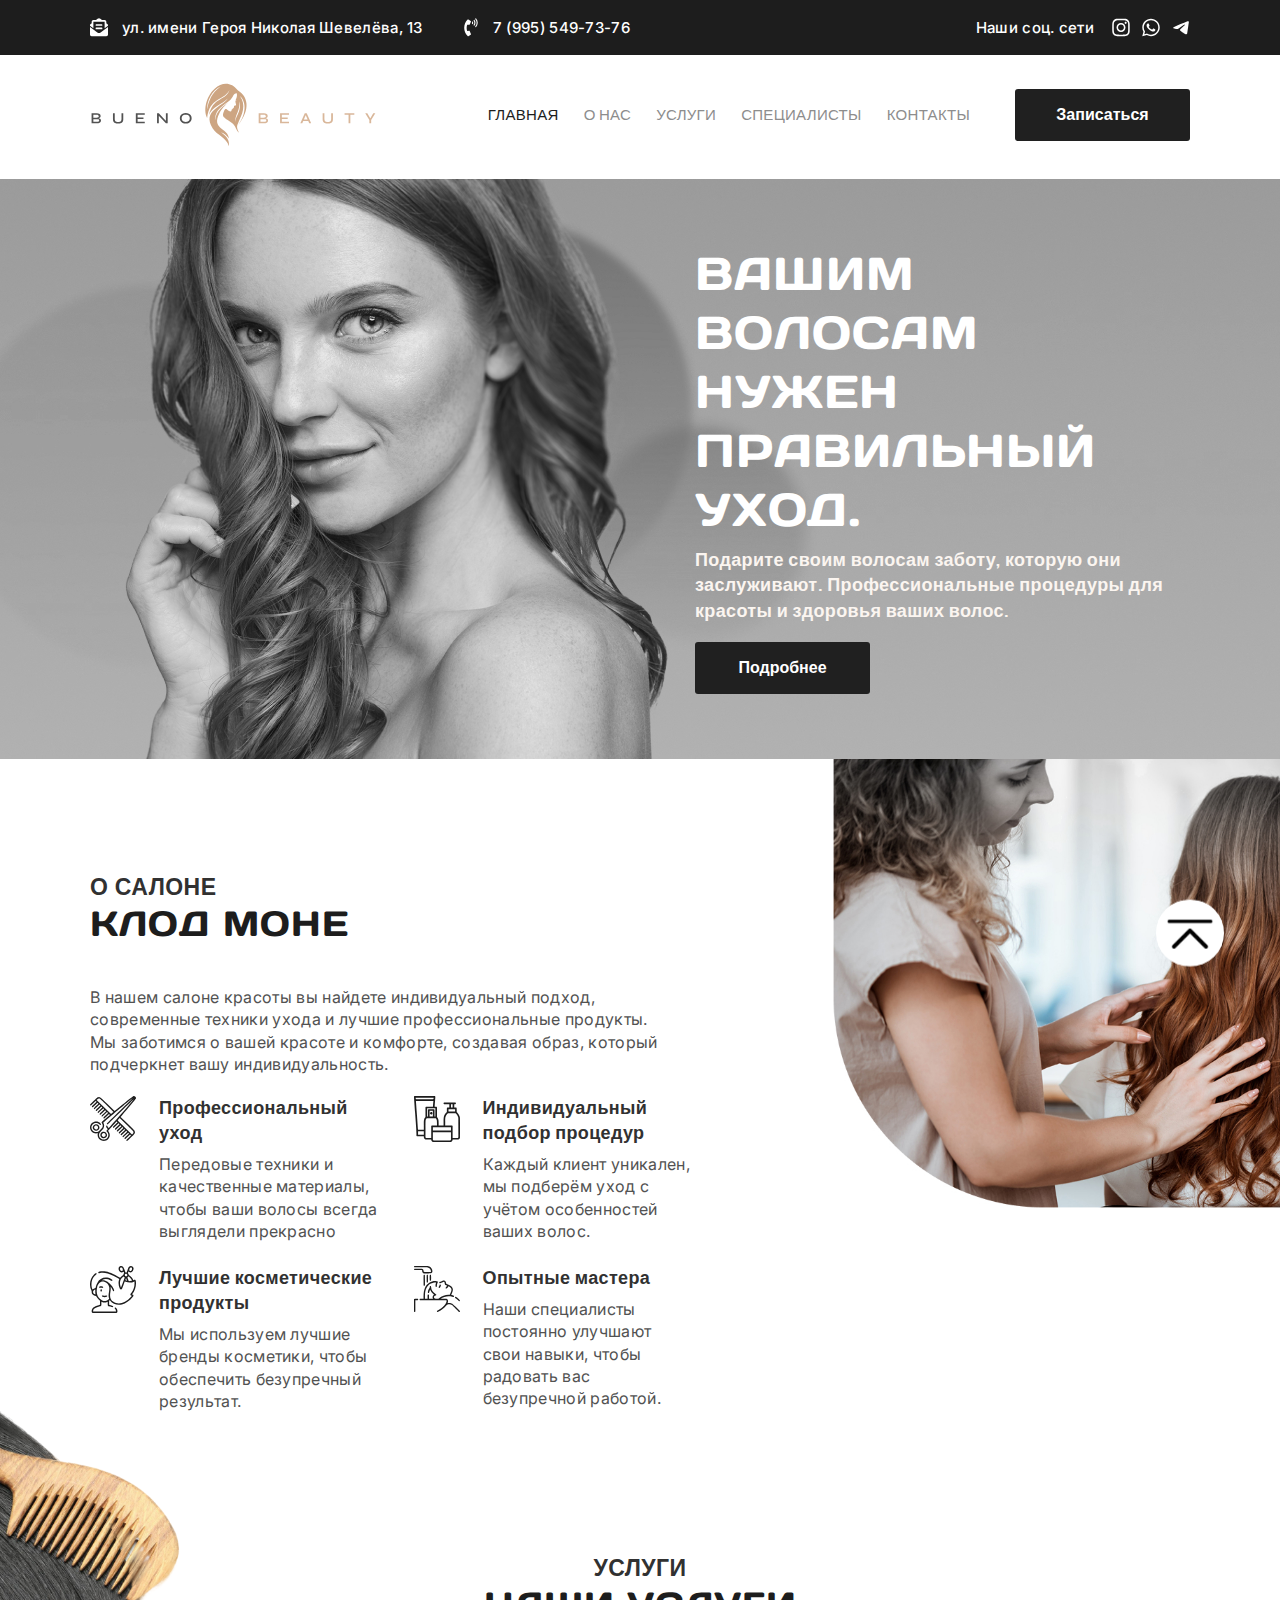
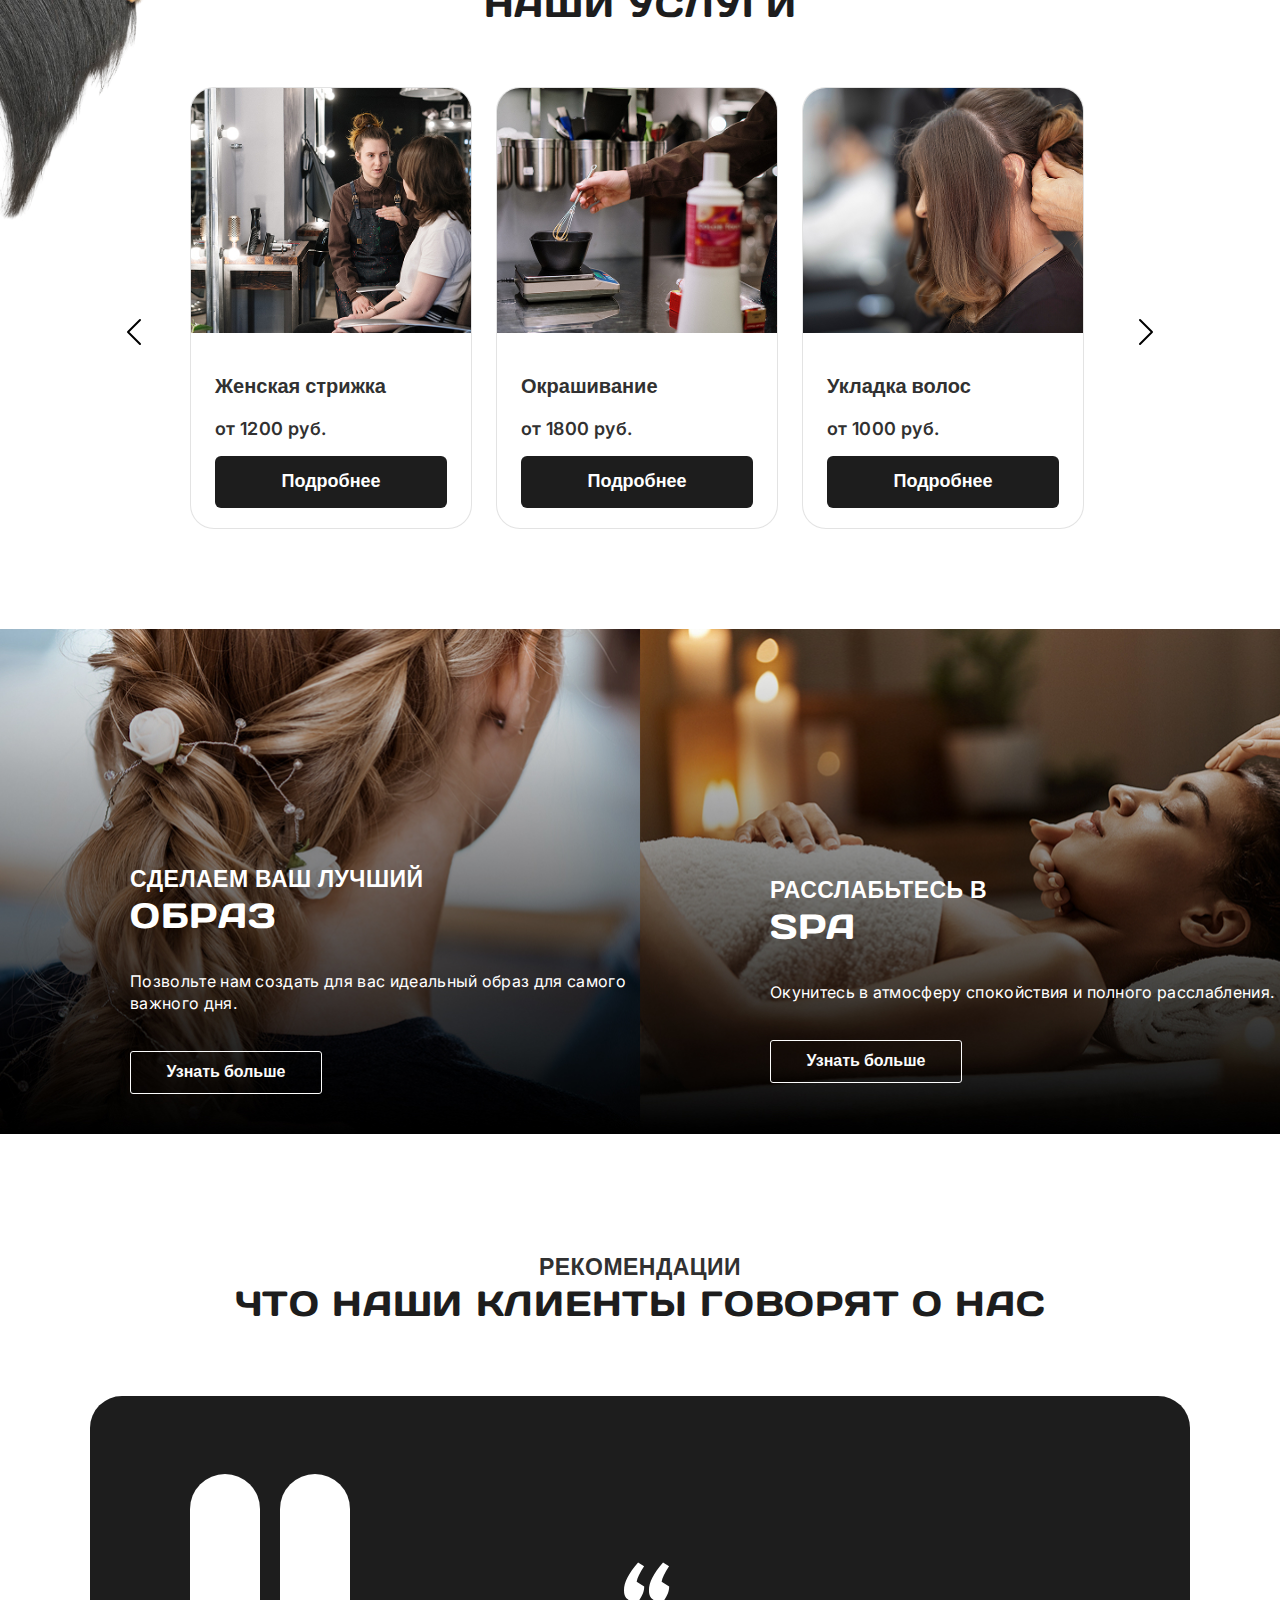
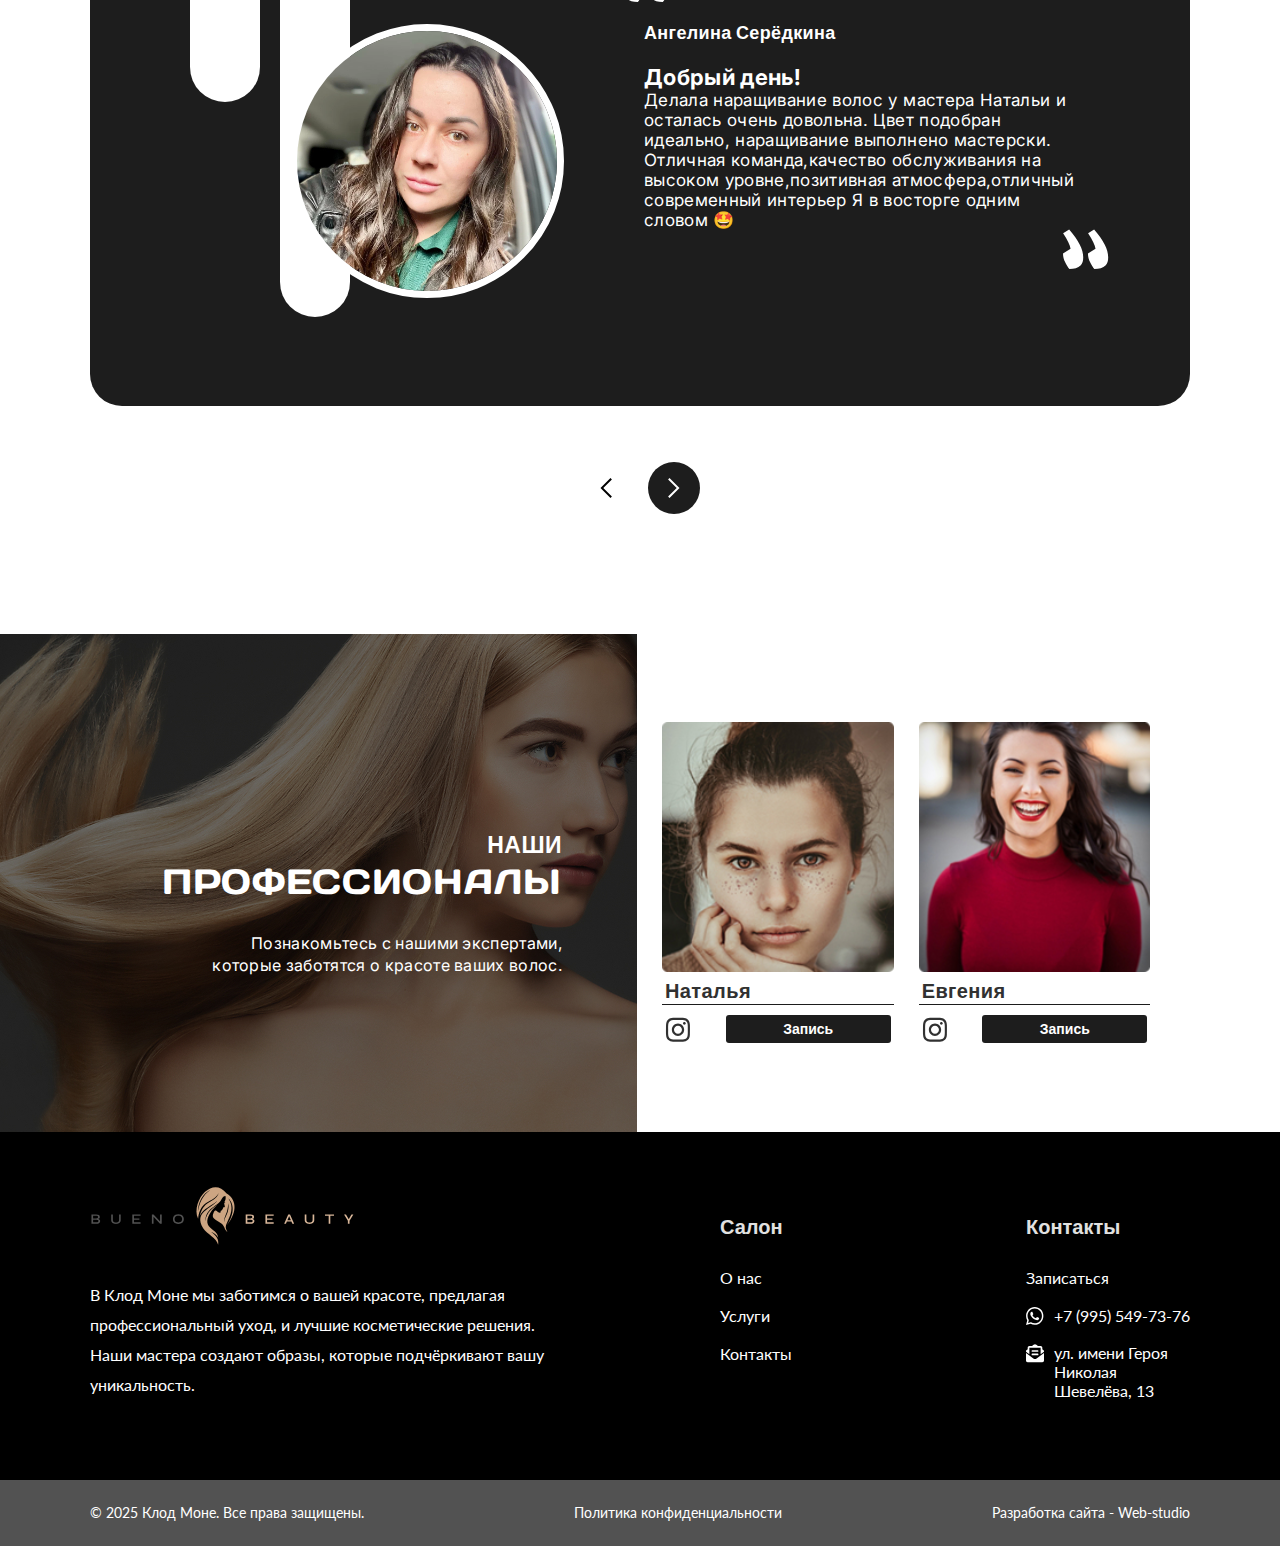
<file: Клод-Моне сайт/index.html>
<!DOCTYPE html>
<html lang="en">

<head>
    <meta charset="UTF-8">
    <meta name="viewport" content="width=device-width, initial-scale=1.0">
    <link rel="stylesheet" href="style.css">
    <link rel="preconnect" href="https://fonts.googleapis.com">
    <link rel="preconnect" href="https://fonts.gstatic.com" crossorigin>
    <link
        href="https://fonts.googleapis.com/css2?family=Days+One&family=Inter:opsz,wght@14..32,100..900&family=Lato:wght@400;700&family=Syne:wght@400..800&display=swap"
        rel="stylesheet">
    <title>Клод Моне</title>
</head>

<body>
    <a href="#top" id="back_to_top" class="back_to_top">
        <img src="assets/img/back-to-the-top.jpg" alt="">
    </a>
    <div class="top">
        <div class="top_header center">
            <div class="top_contacts">
                <a href="https://yandex.ru/maps/org/klod_mone/51019460542/?ll=39.037801%2C45.076530&z=17" class="top_email">
                    <svg width="18" height="19" viewBox="0 0 18 19" fill="none" xmlns="http://www.w3.org/2000/svg">
                        <path
                            d="M6.1875 7.84375H11.8125C12.0938 7.84375 12.375 7.59766 12.375 7.28125V6.71875C12.375 6.4375 12.0938 6.15625 11.8125 6.15625H6.1875C5.87109 6.15625 5.625 6.4375 5.625 6.71875V7.28125C5.625 7.59766 5.87109 7.84375 6.1875 7.84375ZM5.625 10.6562C5.625 10.9727 5.87109 11.2188 6.1875 11.2188H11.8125C12.0938 11.2188 12.375 10.9727 12.375 10.6562V10.0938C12.375 9.8125 12.0938 9.53125 11.8125 9.53125H6.1875C5.87109 9.53125 5.625 9.8125 5.625 10.0938V10.6562ZM9 14.9453C8.40234 14.9453 7.83984 14.7695 7.34766 14.3828L0 9.07422V16.5625C0 17.5117 0.738281 18.25 1.6875 18.25H16.3125C17.2266 18.25 18 17.5117 18 16.5625V9.07422L10.6172 14.3828C10.125 14.7695 9.5625 14.9453 9 14.9453ZM17.332 5.98047C17.0156 5.76953 16.7344 5.52344 16.3125 5.20703V3.625C16.3125 2.71094 15.5391 1.9375 14.625 1.9375H11.8828C11.7773 1.86719 11.6719 1.79688 11.5664 1.72656C10.9688 1.30469 9.80859 0.25 9 0.25C8.15625 0.25 6.99609 1.30469 6.39844 1.72656C6.29297 1.79688 6.1875 1.86719 6.08203 1.9375H3.375C2.42578 1.9375 1.6875 2.71094 1.6875 3.625V5.20703C1.23047 5.52344 0.949219 5.76953 0.632812 5.98047C0.246094 6.29688 0 6.78906 0 7.31641V7.70312L3.375 10.1289V3.625H14.625V10.1289L18 7.70312V7.31641C18 6.78906 17.7539 6.33203 17.332 5.98047Z"
                            fill="white" />
                    </svg>
                    ул. имени Героя Николая Шевелёва, 13
                </a>
                <a href="tel:+79955497376" class="top_phone">
                    <svg width="16" height="19" viewBox="0 0 16 19" fill="none" xmlns="http://www.w3.org/2000/svg">
                        <path
                            d="M4.66016 18.0742C4.76562 18.2148 4.90625 18.25 5.08203 18.25C5.1875 18.25 5.29297 18.25 5.39844 18.1797L7.68359 16.7383C7.85938 16.6328 7.96484 16.457 7.96484 16.2461C7.96484 16.1758 7.96484 16.0703 7.92969 16L6.76953 13.1523C6.69922 12.9414 6.48828 12.8008 6.20703 12.8008H6.17188L4.20312 12.9766C3.46484 10.9727 3.46484 8.72266 4.20312 6.68359L6.17188 6.85938H6.20703C6.48828 6.85938 6.69922 6.71875 6.76953 6.50781L7.92969 3.66016C7.96484 3.58984 7.96484 3.48438 7.96484 3.41406C7.96484 3.20312 7.85938 3.02734 7.68359 2.92188L5.39844 1.48047C5.15234 1.33984 4.87109 1.375 4.66016 1.58594C0.0898438 6.12109 0.0898438 13.5391 4.66016 18.0742ZM9.93359 3.625C9.79297 3.37891 9.47656 3.34375 9.26562 3.51953L9.05469 3.73047C8.91406 3.87109 8.87891 4.08203 8.98438 4.25781C9.05469 4.39844 9.08984 4.57422 9.08984 4.78516C9.08984 4.96094 9.05469 5.13672 8.98438 5.27734C8.87891 5.45312 8.91406 5.66406 9.05469 5.80469L9.26562 6.01562C9.47656 6.19141 9.79297 6.15625 9.93359 5.91016C10.3203 5.20703 10.3203 4.32812 9.93359 3.625ZM13.1328 0.425781C12.9922 0.214844 12.7109 0.214844 12.5352 0.390625L12.3242 0.566406C12.1836 0.742188 12.1484 0.988281 12.2891 1.16406C14.0469 3.23828 14.0469 6.29688 12.2891 8.37109C12.1484 8.54688 12.1836 8.79297 12.3242 8.96875L12.5352 9.14453C12.7109 9.32031 12.9922 9.32031 13.1328 9.10938C15.2773 6.61328 15.2773 2.92188 13.1328 0.425781ZM11.5156 2.00781C11.375 1.79688 11.0938 1.76172 10.918 1.9375L10.707 2.14844C10.5312 2.28906 10.5312 2.53516 10.6367 2.71094C11.5859 3.90625 11.5859 5.62891 10.6367 6.82422C10.5312 7 10.5312 7.24609 10.707 7.38672L10.918 7.59766C11.0938 7.77344 11.375 7.73828 11.5156 7.52734C12.8164 5.91016 12.7812 3.625 11.5156 2.00781Z"
                            fill="white" />
                    </svg>
                    7 (995) 549-73-76
                </a>
            </div>
            <div class="top_social">
                <p class="top_social_title">Наши соц. сети</p>
                <div class="top_social_links">
                    <a href="#" class="top_social_link">
                        <svg width="18" height="19" viewBox="0 0 18 19" fill="none" xmlns="http://www.w3.org/2000/svg">
                            <path
                                d="M9 5.00781C6.5 5.00781 4.50781 7.03906 4.50781 9.5C4.50781 12 6.5 13.9922 9 13.9922C11.4609 13.9922 13.4922 12 13.4922 9.5C13.4922 7.03906 11.4609 5.00781 9 5.00781ZM9 12.4297C7.39844 12.4297 6.07031 11.1406 6.07031 9.5C6.07031 7.89844 7.35938 6.60938 9 6.60938C10.6016 6.60938 11.8906 7.89844 11.8906 9.5C11.8906 11.1406 10.6016 12.4297 9 12.4297ZM14.7031 4.85156C14.7031 5.4375 14.2344 5.90625 13.6484 5.90625C13.0625 5.90625 12.5938 5.4375 12.5938 4.85156C12.5938 4.26562 13.0625 3.79688 13.6484 3.79688C14.2344 3.79688 14.7031 4.26562 14.7031 4.85156ZM17.6719 5.90625C17.5938 4.5 17.2812 3.25 16.2656 2.23438C15.25 1.21875 14 0.90625 12.5938 0.828125C11.1484 0.75 6.8125 0.75 5.36719 0.828125C3.96094 0.90625 2.75 1.21875 1.69531 2.23438C0.679688 3.25 0.367188 4.5 0.289062 5.90625C0.210938 7.35156 0.210938 11.6875 0.289062 13.1328C0.367188 14.5391 0.679688 15.75 1.69531 16.8047C2.75 17.8203 3.96094 18.1328 5.36719 18.2109C6.8125 18.2891 11.1484 18.2891 12.5938 18.2109C14 18.1328 15.25 17.8203 16.2656 16.8047C17.2812 15.75 17.5938 14.5391 17.6719 13.1328C17.75 11.6875 17.75 7.35156 17.6719 5.90625ZM15.7969 14.6562C15.5234 15.4375 14.8984 16.0234 14.1562 16.3359C12.9844 16.8047 10.25 16.6875 9 16.6875C7.71094 16.6875 4.97656 16.8047 3.84375 16.3359C3.0625 16.0234 2.47656 15.4375 2.16406 14.6562C1.69531 13.5234 1.8125 10.7891 1.8125 9.5C1.8125 8.25 1.69531 5.51562 2.16406 4.34375C2.47656 3.60156 3.0625 3.01562 3.84375 2.70312C4.97656 2.23438 7.71094 2.35156 9 2.35156C10.25 2.35156 12.9844 2.23438 14.1562 2.70312C14.8984 2.97656 15.4844 3.60156 15.7969 4.34375C16.2656 5.51562 16.1484 8.25 16.1484 9.5C16.1484 10.7891 16.2656 13.5234 15.7969 14.6562Z"
                                fill="white" />
                        </svg>
                    </a>
                    <a href="#" class="top_social_link">
                        <svg width="18" height="19" viewBox="0 0 18 19" fill="none" xmlns="http://www.w3.org/2000/svg">
                            <path
                                d="M15.0938 3.32812C13.4922 1.6875 11.3047 0.75 8.96094 0.75C4.19531 0.75 0.289062 4.65625 0.289062 9.42188C0.289062 10.9844 0.71875 12.4688 1.46094 13.7578L0.25 18.25L4.82031 17.0781C6.10938 17.7422 7.51562 18.1328 8.96094 18.1328C13.7656 18.1328 17.75 14.2266 17.75 9.46094C17.75 7.11719 16.7344 4.96875 15.0938 3.32812ZM8.96094 16.6484C7.67188 16.6484 6.42188 16.2969 5.28906 15.6328L5.05469 15.4766L2.32031 16.2188L3.0625 13.5625L2.86719 13.2891C2.16406 12.1172 1.77344 10.7891 1.77344 9.42188C1.77344 5.47656 5.01562 2.23438 9 2.23438C10.9141 2.23438 12.7109 2.97656 14.0781 4.34375C15.4453 5.71094 16.2656 7.50781 16.2656 9.46094C16.2656 13.4062 12.9453 16.6484 8.96094 16.6484ZM12.9453 11.2578C12.7109 11.1406 11.6562 10.6328 11.4609 10.5547C11.2656 10.4766 11.1094 10.4375 10.9531 10.6719C10.8359 10.8672 10.4062 11.375 10.2891 11.5312C10.1328 11.6484 10.0156 11.6875 9.82031 11.5703C8.53125 10.9453 7.71094 10.4375 6.85156 8.99219C6.61719 8.60156 7.08594 8.64062 7.47656 7.82031C7.55469 7.66406 7.51562 7.54688 7.47656 7.42969C7.4375 7.3125 6.96875 6.25781 6.8125 5.82812C6.61719 5.39844 6.46094 5.4375 6.30469 5.4375C6.1875 5.4375 6.03125 5.4375 5.91406 5.4375C5.75781 5.4375 5.52344 5.47656 5.32812 5.71094C5.13281 5.94531 4.58594 6.45312 4.58594 7.50781C4.58594 8.60156 5.32812 9.61719 5.44531 9.77344C5.5625 9.89062 6.96875 12.0781 9.15625 13.0156C10.5234 13.6406 11.0703 13.6797 11.7734 13.5625C12.1641 13.5234 13.0234 13.0547 13.2188 12.5469C13.4141 12.0391 13.4141 11.6094 13.3359 11.5312C13.2969 11.4141 13.1406 11.375 12.9453 11.2578Z"
                                fill="white" />
                        </svg>
                    </a>
                    <a href="#" class="top_social_link">
                        <svg width="18px" height="19px" viewBox="0 0 48 48" fill="none"
                            xmlns="http://www.w3.org/2000/svg">
                            <g id="SVGRepo_bgCarrier" stroke-width="0"></g>
                            <g id="SVGRepo_tracerCarrier" stroke-linecap="round" stroke-linejoin="round"></g>
                            <g id="SVGRepo_iconCarrier">
                                <path
                                    d="M41.4193 7.30899C41.4193 7.30899 45.3046 5.79399 44.9808 9.47328C44.8729 10.9883 43.9016 16.2908 43.1461 22.0262L40.5559 39.0159C40.5559 39.0159 40.3401 41.5048 38.3974 41.9377C36.4547 42.3705 33.5408 40.4227 33.0011 39.9898C32.5694 39.6652 24.9068 34.7955 22.2086 32.4148C21.4531 31.7655 20.5897 30.4669 22.3165 28.9519L33.6487 18.1305C34.9438 16.8319 36.2389 13.8019 30.8426 17.4812L15.7331 27.7616C15.7331 27.7616 14.0063 28.8437 10.7686 27.8698L3.75342 25.7055C3.75342 25.7055 1.16321 24.0823 5.58815 22.459C16.3807 17.3729 29.6555 12.1786 41.4193 7.30899Z"
                                    fill="#ffffff"></path>
                            </g>
                        </svg>
                    </a>
                </div>
            </div>
        </div>
        <header class="header center">
            <img src="assets/img/logo.svg" alt="logo" class="logo">
            <nav class="nav">
                <ul class="nav_list">
                    <li class="nav_item">
                        <a data-target=".header" href="#" class="nav_link nav_link_active hover_anim active">Главная</a>
                    </li>
                    <li class="nav_item">
                        <a data-target=".featuresBar" href="#" class="nav_link hover_anim">О нас</a>
                    </li>
                    <li class="nav_item">
                        <a data-target=".servicesBar" href="#" class="nav_link hover_anim">Услуги</a>
                    </li>
                    <li class="nav_item">
                        <a data-target=".slider_buttons" href="#" class="nav_link hover_anim">Специалисты</a>
                    </li>
                    <li class="nav_item">
                        <a data-target=".footer" href="#" class="nav_link hover_anim">Контакты</a>
                    </li>
                </ul>
                <a
                    href="https://yandex.ru/maps/org/klod_mone/51019460542/?booking%5Bpage%5D=menu&booking%5Bpermalink%5D=51019460542&display-text=%D0%A1%D0%B0%D0%BB%D0%BE%D0%BD%D1%8B%20%D0%BA%D1%80%D0%B0%D1%81%D0%BE%D1%82%D1%8B&ll=39.042470%2C45.079310&mode=search&sctx=ZAAAAAgBEAAaKAoSCYwubw7XfENAEZv%2B7EeKhEZAEhIJfEYiNIKNzz8Rc6CH2jaMuj8iBgABAgMEBSgKOABAI0gBagJydZ0BzczMPaABAKgBAL0B6xuoO8IBdr7f%2FIe%2BAaHn2da2Abrr9KU93djfj70Fxp7X1IoH5vOe%2BZYC6tSgj9sGloei3d0Gs%2BqXnbADx9DOzOcGgv2XtKoChv27xOwBt4vzp9IDx6S7s8wB346UiZ8E%2FNet5uwGjJ6qvVKAhNiCvQPKpKiuvAS%2FqrD13AGCAhdjYXRlZ29yeV9pZDooMTg0MTA1ODE0KYoCCTE4NDEwNTgxNJICAJoCDGRlc2t0b3AtbWFwc6oCJDM5NjgwMTE4NTgsMTg4ODY1MTIwNTMwLDE4OTgzNzcyNjM5Nw%3D%3D&sll=39.042470%2C45.079310&sspn=0.022573%2C0.012953&text=category_id%3A%28184105814%29&z=16">
                    <button class="top_button">Записаться</button>
                </a>
            </nav>
            <nav class="nav_icons">
                <a class="nav_icon_link" data-target=".header" href="#">
                    <svg class="nav_icon" width="25px" height="25px" viewBox="0 0 16 16" fill="none"
                        xmlns="http://www.w3.org/2000/svg" stroke="#ffffff">
                        <g id="SVGRepo_bgCarrier" stroke-width="0"></g>
                        <g id="SVGRepo_tracerCarrier" stroke-linecap="round" stroke-linejoin="round"></g>
                        <g id="SVGRepo_iconCarrier">
                            <path d="M1 6V15H6V11C6 9.89543 6.89543 9 8 9C9.10457 9 10 9.89543 10 11V15H15V6L8 0L1 6Z"
                                fill="#525252"></path>
                        </g>
                    </svg>
                </a>
                <a class="nav_icon_link" href="#">
                    <svg data-target=".featuresBar" style="transform: scale(1.45)" fill="#525252" height="25px" width="25px" version="1.1" id="Capa_1"
                        xmlns="http://www.w3.org/2000/svg" xmlns:xlink="http://www.w3.org/1999/xlink"
                        viewBox="0 0 502.643 502.643" xml:space="preserve" stroke="#ffffff">
                        <g id="SVGRepo_bgCarrier" stroke-width="0"></g>
                        <g id="SVGRepo_tracerCarrier" stroke-linecap="round" stroke-linejoin="round"></g>
                        <g id="SVGRepo_iconCarrier">
                            <g>
                                <g>
                                    <path
                                        d="M251.256,237.591c37.166,0,67.042-30.048,67.042-66.977c0.043-37.037-29.876-66.999-67.042-66.999 c-36.908,0-66.869,29.962-66.869,66.999C184.387,207.587,214.349,237.591,251.256,237.591z">
                                    </path>
                                    <path
                                        d="M305.032,248.506H197.653c-19.198,0-34.923,17.602-34.923,39.194v107.854c0,1.186,0.604,2.243,0.669,3.473h175.823 c0.129-1.229,0.626-2.286,0.626-3.473V287.7C339.912,266.108,324.187,248.506,305.032,248.506z">
                                    </path>
                                    <path
                                        d="M431.588,269.559c29.832,0,53.754-24.008,53.754-53.668s-23.922-53.711-53.754-53.711 c-29.617,0-53.582,24.051-53.582,53.711C377.942,245.53,401.972,269.559,431.588,269.559z">
                                    </path>
                                    <path
                                        d="M474.708,278.317h-86.046c-15.445,0-28.064,14.107-28.064,31.472v86.413c0,0.928,0.453,1.812,0.518,2.826h141.03 c0.065-1.014,0.496-1.898,0.496-2.826v-86.413C502.707,292.424,490.11,278.317,474.708,278.317z">
                                    </path>
                                    <path
                                        d="M71.011,269.559c29.789,0,53.733-24.008,53.733-53.668S100.8,162.18,71.011,162.18c-29.638,0-53.603,24.051-53.603,53.711 S41.373,269.559,71.011,269.559L71.011,269.559z">
                                    </path>
                                    <path
                                        d="M114.109,278.317H27.977C12.576,278.317,0,292.424,0,309.789v86.413c0,0.928,0.453,1.812,0.539,2.826h141.03 c0.065-1.014,0.475-1.898,0.475-2.826v-86.413C142.087,292.424,129.489,278.317,114.109,278.317z">
                                    </path>
                                </g>
                                <g> </g>
                                <g> </g>
                                <g> </g>
                                <g> </g>
                                <g> </g>
                                <g> </g>
                                <g> </g>
                                <g> </g>
                                <g> </g>
                                <g> </g>
                                <g> </g>
                                <g> </g>
                                <g> </g>
                                <g> </g>
                                <g> </g>
                            </g>
                        </g>
                    </svg>
                </a>
                <a class="nav_icon_link" data-target=".servicesBar" href="#">
                    <svg style="transform: scale(1.15); padding-bottom: 2px;" width="25px" height="25px" viewBox="0 0 16 16" fill="none" xmlns="http://www.w3.org/2000/svg"
                        stroke="#ffffff">
                        <g id="SVGRepo_bgCarrier" stroke-width="0"></g>
                        <g id="SVGRepo_tracerCarrier" stroke-linecap="round" stroke-linejoin="round"></g>
                        <g id="SVGRepo_iconCarrier">
                            <path
                                d="M5 1H11V3H9V4.07089C12.3923 4.55612 15 7.47353 15 11H1C1 7.47353 3.60771 4.55612 7 4.07089V3H5V1Z"
                                fill="#525252"></path>
                            <path d="M15 15V13H1V15H15Z" fill="#525252"></path>
                        </g>
                    </svg>
                </a>
                <a class="nav_icon_link" data-target=".slider_buttons" href="#">
                    <svg style="transform: scale(1.4); padding-bottom: 3px;" xmlns:dc="http://purl.org/dc/elements/1.1/" xmlns:cc="http://creativecommons.org/ns#" xmlns:rdf="http://www.w3.org/1999/02/22-rdf-syntax-ns#" xmlns:svg="http://www.w3.org/2000/svg" xmlns="http://www.w3.org/2000/svg" xmlns:sodipodi="http://sodipodi.sourceforge.net/DTD/sodipodi-0.dtd" xmlns:inkscape="http://www.inkscape.org/namespaces/inkscape" width="25px" height="25px" viewBox="0 0 30 30" version="1.1" id="svg822" inkscape:version="0.92.4 (f8dce91, 2019-08-02)" sodipodi:docname="people.svg" fill="#525252" stroke="#ffffff"><g id="SVGRepo_bgCarrier" stroke-width="0"></g><g id="SVGRepo_tracerCarrier" stroke-linecap="round" stroke-linejoin="round"></g><g id="SVGRepo_iconCarrier"> <defs id="defs816"></defs> <sodipodi:namedview id="base" pagecolor="#ffffff" bordercolor="#666666" borderopacity="1.0" inkscape:pageopacity="0.0" inkscape:pageshadow="2" inkscape:zoom="12.610071" inkscape:cx="18.02637" inkscape:cy="5.0061764" inkscape:document-units="px" inkscape:current-layer="layer1" showgrid="true" units="px" inkscape:window-width="1366" inkscape:window-height="713" inkscape:window-x="0" inkscape:window-y="0" inkscape:window-maximized="1" showguides="true" inkscape:snap-global="false"> <inkscape:grid type="xygrid" id="grid816"></inkscape:grid> </sodipodi:namedview> <metadata id="metadata819"> <rdf:rdf> <cc:work rdf:about=""> <dc:format>image/svg+xml</dc:format> <dc:type rdf:resource="http://purl.org/dc/dcmitype/StillImage"></dc:type> <dc:title> </dc:title> </cc:work> </rdf:rdf> </metadata> <g inkscape:label="Layer 1" inkscape:groupmode="layer" id="layer1" transform="translate(0,-289.0625)"> <path style="opacity:0.91000001;fill:#525252;fill-opacity:1;stroke:none;stroke-width:0.49999997;stroke-miterlimit:4;stroke-dasharray:none;stroke-opacity:1" d="m 18.853516,8.5820312 c -1.152452,0.0017 -2.230942,0.5679424 -2.886719,1.5156248 0.245759,0.621718 0.386719,1.293985 0.386719,1.998047 0,0.693735 -0.175104,1.331591 -0.4375,1.929688 0.648969,0.990797 1.753084,1.58837 2.9375,1.589843 1.942893,4.49e-4 3.518031,-1.574688 3.517578,-3.517578 -6.26e-4,-1.942127 -1.575448,-3.516074 -3.517578,-3.5156248 z M 22,16.345703 19.912109,19.611328 c 0.528723,1.153814 0.838621,2.416765 0.875,3.738281 l 0.02148,0.783203 -0.515625,0.587891 C 19.548375,25.571315 18.67911,26.30872 17.728516,26.933594 18.114724,26.97681 18.506361,27 18.904297,27 22.05905,27 24.881454,25.60556 26.806641,23.40625 26.721561,20.31573 24.843996,17.558273 22,16.345703 Z" transform="translate(0,289.0625)" id="path1013" inkscape:connector-curvature="0" sodipodi:nodetypes="ccsccccccccccscc"></path> <path inkscape:connector-curvature="0" id="path1018" d="m 10.835941,297.64216 a 3.5167647,3.516759 0 0 0 -3.5167638,3.51676 3.5167647,3.516759 0 0 0 3.5167638,3.51676 3.5167647,3.516759 0 0 0 3.516765,-3.51676 3.5167647,3.516759 0 0 0 -3.516765,-3.51676 z m 3.145856,7.76332 -3.0703,4.80292 -3.1115121,-4.79948 c -2.8464838,1.20791 -4.7285466,3.96325 -4.8183795,7.05412 1.925237,2.20091 4.7480521,3.59746 7.9041346,3.59746 3.154753,0 5.97723,-1.39473 7.902417,-3.59403 -0.08508,-3.09053 -1.962364,-5.84843 -4.80636,-7.06099 z" style="opacity:0.91000001;fill:#525252;fill-opacity:1;stroke:#ff0000;stroke-width:0.004;stroke-miterlimit:4;stroke-dasharray:none;stroke-opacity:1"></path> </g> </g></svg>
                </a>
                <a class="nav_icon_link" data-target=".footer" href="#">
                    <svg style="transform: scale(1.1); padding-top: 2px;" fill="#525252" height="25px" width="25px" version="1.1" id="Filled_Icons" xmlns="http://www.w3.org/2000/svg" xmlns:xlink="http://www.w3.org/1999/xlink" x="0px" y="0px" viewBox="0 0 24 24" enable-background="new 0 0 24 24" xml:space="preserve"><g id="SVGRepo_bgCarrier" stroke-width="0"></g><g id="SVGRepo_tracerCarrier" stroke-linecap="round" stroke-linejoin="round"></g><g id="SVGRepo_iconCarrier"> <g id="Contact-Us-Filled"> <path d="M1,1v17h4v4l8.5-4H22V1H1z M8,11H5V8h3V11z M13,11h-3V8h3V11z M18,11h-3V8h3V11z"></path> </g> </g></svg>
                </a>
                <a href="https://yandex.ru/maps/org/klod_mone/51019460542/?booking%5Bpage%5D=menu&booking%5Bpermalink%5D=51019460542&display-text=%D0%A1%D0%B0%D0%BB%D0%BE%D0%BD%D1%8B%20%D0%BA%D1%80%D0%B0%D1%81%D0%BE%D1%82%D1%8B&ll=39.042470%2C45.079310&mode=search&sctx=ZAAAAAgBEAAaKAoSCYwubw7XfENAEZv%2B7EeKhEZAEhIJfEYiNIKNzz8Rc6CH2jaMuj8iBgABAgMEBSgKOABAI0gBagJydZ0BzczMPaABAKgBAL0B6xuoO8IBdr7f%2FIe%2BAaHn2da2Abrr9KU93djfj70Fxp7X1IoH5vOe%2BZYC6tSgj9sGloei3d0Gs%2BqXnbADx9DOzOcGgv2XtKoChv27xOwBt4vzp9IDx6S7s8wB346UiZ8E%2FNet5uwGjJ6qvVKAhNiCvQPKpKiuvAS%2FqrD13AGCAhdjYXRlZ29yeV9pZDooMTg0MTA1ODE0KYoCCTE4NDEwNTgxNJICAJoCDGRlc2t0b3AtbWFwc6oCJDM5NjgwMTE4NTgsMTg4ODY1MTIwNTMwLDE4OTgzNzcyNjM5Nw%3D%3D&sll=39.042470%2C45.079310&sspn=0.022573%2C0.012953&text=category_id%3A%28184105814%29&z=16">
                    <button class="nav_button">
                        <svg height="25px" width="25px" version="1.1" id="_x32_" xmlns="http://www.w3.org/2000/svg" xmlns:xlink="http://www.w3.org/1999/xlink" viewBox="0 0 512 512" xml:space="preserve" fill="#ffffff"><g id="SVGRepo_bgCarrier" stroke-width="0"></g><g id="SVGRepo_tracerCarrier" stroke-linecap="round" stroke-linejoin="round"></g><g id="SVGRepo_iconCarrier"> <style type="text/css"> .st0{fill:#ffffff;} </style> <g> <path class="st0" d="M331.748,199.256l-11.189-11.189L501.365,7.261c-93.744,8.129-196.113,113.906-257.29,175.085l-18.395,67.113 l-61.519,15.928c-3.827-13.034-10.907-25.388-21.139-35.606c-8.134-8.128-17.632-14.297-27.724-18.395 c-15.18-6.138-31.662-7.672-47.503-4.604c-15.817,3.04-31.051,10.801-43.255,22.999c-8.143,8.149-14.326,17.638-18.409,27.739 c-6.133,15.151-7.663,31.662-4.599,47.494c3.044,15.811,10.785,31.041,23.008,43.259c8.13,8.14,17.618,14.297,27.719,18.395 c15.167,6.148,31.667,7.673,47.504,4.614c15.821-3.05,31.041-10.791,43.259-23.009c8.129-8.138,14.312-17.628,18.4-27.729 c2.429-6.002,4.104-12.208,5.094-18.483l47.086-10.936l-10.921,47.125c-0.972,0.155-1.972,0.271-2.958,0.466 c-15.812,3.039-31.056,10.781-43.249,22.999c-8.149,8.148-14.326,17.637-18.41,27.738c-6.133,15.152-7.673,31.662-4.599,47.494 c3.04,15.812,10.786,31.041,23.009,43.259c8.124,8.139,17.618,14.297,27.714,18.395c15.161,6.138,31.672,7.673,47.494,4.604 c15.836-3.039,31.054-10.78,43.272-22.999c8.13-8.138,14.317-17.618,18.405-27.719c6.134-15.161,7.659-31.681,4.604-47.512 c-3.054-15.812-10.785-31.041-23.009-43.259c-8.133-8.13-17.632-14.297-27.728-18.395c-2.434-0.982-4.9-1.807-7.406-2.564 l20.708-62.393l61.853-17.715C383.33,199.702,502.036,111.31,512,19.004L331.748,199.256z M122.068,296.505 c-1.437,7.382-4.939,14.346-10.703,20.105c-3.851,3.846-8.221,6.662-12.898,8.586c-7.006,2.836-14.767,3.574-22.168,2.127 c-7.38-1.447-14.32-4.954-20.109-10.703c-3.847-3.856-6.672-8.227-8.571-12.888c-2.842-7.022-3.574-14.782-2.132-22.183 c1.442-7.382,4.953-14.326,10.712-20.105c3.852-3.856,8.207-6.662,12.884-8.566c7.011-2.856,14.792-3.574,22.168-2.146 c7.395,1.447,14.335,4.953,20.118,10.712c3.836,3.866,6.658,8.217,8.561,12.898C122.787,281.344,123.515,289.105,122.068,296.505z M243.297,393.377c3.842,3.865,6.663,8.216,8.562,12.897c2.86,7.003,3.583,14.763,2.146,22.164 c-1.442,7.381-4.958,14.336-10.708,20.104c-3.856,3.847-8.216,6.672-12.897,8.586c-7.008,2.836-14.768,3.564-22.164,2.137 c-7.386-1.457-14.332-4.964-20.12-10.713c-3.846-3.856-6.663-8.217-8.561-12.888c-2.846-7.022-3.58-14.782-2.137-22.182 c1.442-7.382,4.939-14.336,10.708-20.105c3.856-3.856,8.197-6.664,12.883-8.567c7.018-2.855,14.787-3.593,22.178-2.136 C230.579,384.111,237.519,387.618,243.297,393.377z M296.968,229.781c-5.856,5.867-15.35,5.847-21.202,0 c-5.852-5.846-5.852-15.335,0.005-21.192c5.852-5.847,15.341-5.857,21.188,0C302.81,214.436,302.82,223.935,296.968,229.781z"></path> </g> </g></svg>
                    </button>
                </a>
            </nav>
        </header>
        <div class="topBar">
            <div class="top_content center">
                <div class="top_img_wrapper">
                    <img src="assets/img/BG_woman.png" alt="top_img" class="top_img">
                </div>
                <div class="top_content_info">
                    <h1 class="top_content_title">Вашим волосам нужен правильный уход.</h1>
                    <h4 class="top_content_text">Подарите своим волосам заботу, которую они заслуживают.
                        Профессиональные
                        процедуры для красоты и здоровья ваших волос.</h4>
                    <a data-target=".featuresBar" href="#">
                        <button class="top_button">Подробнее</button>
                    </a>
                </div>
            </div>
        </div>
    </div>
    <div class="mid">
        <div class="featuresBar">
            <div class="features_content center">
                <div class="features_info">
                    <h3 class="subtitle">О салоне</h3>
                    <h2 class="title">Клод Моне</h2>
                    <p class="features_text">
                        В нашем салоне красоты вы найдете индивидуальный подход, современные техники ухода и лучшие
                        профессиональные продукты. Мы заботимся о вашей красоте и комфорте, создавая образ, который
                        подчеркнет вашу индивидуальность.
                    </p>
                </div>
                <div class="features_list">
                    <div class="features_item">
                        <img src="assets/img/icon_1.svg" alt="">
                        <div class="features_info">
                            <h4 class="features_item_title">Профессиональный уход</h4>
                            <p class="features_item_text">Передовые техники и качественные материалы, чтобы ваши волосы
                                всегда
                                выглядели прекрасно</p>
                        </div>
                    </div>
                    <div class="features_item">
                        <img src="assets/img/icon_3.svg" alt="">
                        <div class="features_info">
                            <h4 class="features_item_title">Индивидуальный подбор процедур</h4>
                            <p class="features_item_text">Каждый клиент уникален, мы подберём уход с учётом
                                особенностей ваших волос.</p>
                        </div>
                    </div>
                    <div class="features_item">
                        <img src="assets/img/icon_2.svg" alt="">
                        <div class="features_info">
                            <h4 class="features_item_title">Лучшие косметические продукты</h4>
                            <p class="features_item_text">Мы используем лучшие бренды косметики, чтобы обеспечить
                                безупречный результат.</p>
                        </div>
                    </div>
                    <div class="features_item">
                        <img src="assets/img/icon_4.svg" alt="">
                        <div class="features_info">
                            <h4 class="features_item_title">Опытные мастера</h4>
                            <p class="features_item_text">Наши специалисты постоянно улучшают свои навыки, чтобы
                                радовать вас безупречной работой.</p>
                        </div>
                    </div>
                </div>
            </div>
            <div class="features_img_wrapper">
                <img src="assets/img/img_1.jpg" alt="">
            </div>
        </div>
        <div class="servicesBar">
            <div class="services_detail_img_wrapper">
                <img src="assets/img/BG_detail_1.png" alt="">
            </div>
            <div class="services_content">
                <div class="services_info">
                    <h3 class="subtitle">Услуги</h3>
                    <h2 class="title">Наши услуги</h2>
                </div>
                <div class="services_block">
                    <div class="left_arrow_wrapper">
                        <img src="assets/img/left_arrow.svg" alt="">
                    </div>
                    <div class="services_list">
                        <div class="services_track">
                            <div class="services_item">
                                <div class="services_img_wrapper">
                                    <img src="assets/img/services_3.jpg" alt="">
                                </div>
                                <div class="services_item_info">
                                    <h4 class="services_item_title">Женская стрижка</h4>
                                    <p class="services_item_text">от 1200 руб.</p>
                                    <a href="https://yandex.ru/maps/org/klod_mone/51019460542/?booking%5Bpage%5D=services&booking%5Bpermalink%5D=51019460542&ll=39.037801%2C45.076530&z=17">
                                        <button class="services_button">Подробнее</button>
                                    </a>
                                </div>
                            </div>
                            <div class="services_item">
                                <div class="services_img_wrapper">
                                    <img src="assets/img/services_2.jpg" alt="">
                                </div>
                                <div class="services_item_info">
                                    <h4 class="services_item_title">Окрашивание</h4>
                                    <p class="services_item_text">от 1800 руб.</p>
                                    <a href="https://yandex.ru/maps/org/klod_mone/51019460542/?booking%5Bpage%5D=services&booking%5Bpermalink%5D=51019460542&ll=39.037801%2C45.076530&z=17">
                                        <button class="services_button">Подробнее</button>
                                    </a>
                                </div>
                            </div>
                            <div class="services_item">
                                <div class="services_img_wrapper">
                                    <img src="assets/img/services_1.jpg" alt="">
                                </div>
                                <div class="services_item_info">
                                    <h4 class="services_item_title">Укладка волос</h4>
                                    <p class="services_item_text">от 1000 руб.</p>
                                    <a href="https://yandex.ru/maps/org/klod_mone/51019460542/?booking%5Bpage%5D=services&booking%5Bpermalink%5D=51019460542&ll=39.037801%2C45.076530&z=17">
                                        <button class="services_button">Подробнее</button>
                                    </a>
                                </div>
                            </div>
                            <div class="services_item">
                                <div class="services_img_wrapper">
                                    <img src="assets/img/services_4.jpg" alt="">
                                </div>
                                <div class="services_item_info">
                                    <h4 class="services_item_title">Мужская стрижка</h4>
                                    <p class="services_item_text">от 800 руб.</p>
                                    <a href="https://yandex.ru/maps/org/klod_mone/51019460542/?booking%5Bpage%5D=services&booking%5Bpermalink%5D=51019460542&ll=39.037801%2C45.076530&z=17">
                                        <button class="services_button">Подробнее</button>
                                    </a>
                                </div>
                            </div>
                            <div class="services_item">
                                <div class="services_img_wrapper">
                                    <img src="assets/img/services_5.jpg" alt="">
                                </div>
                                <div class="services_item_info">
                                    <h4 class="services_item_title">Выпрямление</h4>
                                    <p class="services_item_text">от 2500 руб.</p>
                                    <a href="https://yandex.ru/maps/org/klod_mone/51019460542/?booking%5Bpage%5D=services&booking%5Bpermalink%5D=51019460542&ll=39.037801%2C45.076530&z=17">
                                        <button class="services_button">Подробнее</button>
                                    </a>
                                </div>
                            </div>
                            <div class="services_item">
                                <div class="services_img_wrapper">
                                    <img src="assets/img/services_6.jpg" alt="">
                                </div>
                                <div class="services_item_info">
                                    <h4 class="services_item_title">Завивка волос</h4>
                                    <p class="services_item_text">от 3500 руб.</p>
                                    <a href="https://yandex.ru/maps/org/klod_mone/51019460542/?booking%5Bpage%5D=services&booking%5Bpermalink%5D=51019460542&ll=39.037801%2C45.076530&z=17">
                                        <button class="services_button">Подробнее</button>
                                    </a>
                                </div>
                            </div>
                        </div>
                    </div>
                    <div class="right_arrow_wrapper ">
                        <img src="assets/img/right_arrow.svg" alt="">
                    </div>
                </div>
            </div>
        </div>
        <div class="SpecialBar">
            <div class="special_content">
                <div class="special_item">
                    <h3 class="white_subtitle">сделаем ваш лучший</h3>
                    <h2 class="white_title">образ</h2>
                    <p class="special_text">
                        Позвольте нам создать для вас идеальный образ для самого важного дня.
                    </p>
                    <a href="https://yandex.ru/maps/org/klod_mone/51019460542/?booking%5Bpage%5D=services&booking%5Bpermalink%5D=51019460542&ll=39.037801%2C45.076530&z=17#:~:text=%D0%96%D0%B5%D0%BD%D1%81%D0%BA%D0%B8%D0%B5%20%D1%81%D1%82%D1%80%D0%B8%D0%B6%D0%BA%D0%B8-,%D0%9F%D1%80%D0%B8%D1%87%D0%B5%D1%81%D0%BA%D0%B0,-%D0%A3%D0%BA%D0%BB%D0%B0%D0%B4%D0%BA%D0%B0%20%D0%BD%D0%B0%20%D0%B1%D1%80%D0%B0%D1%88%D0%B8%D0%BD%D0%B3">
                        <button class="special_button">Узнать больше</button>
                    </a>
                </div>
                <div class="special_item">
                    <h3 class="white_subtitle">Расслабьтесь в</h3>
                    <h2 class="white_title">SPA</h2>
                    <p class="special_text">
                        Окунитесь в атмосферу спокойствия и полного расслабления.
                    </p>
                    <a href="https://yandex.ru/maps/org/klod_mone/51019460542/?booking%5Bpage%5D=services&booking%5Bpermalink%5D=51019460542&ll=39.037801%2C45.076530&z=17#:~:text=%D0%96%D0%B5%D0%BD%D1%81%D0%BA%D0%BE%D0%B5%20%D0%BE%D0%BA%D1%80%D0%B0%D1%88%D0%B8%D0%B2%D0%B0%D0%BD%D0%B8%D0%B5-,SPA%2D%D0%BF%D1%80%D0%BE%D1%86%D0%B5%D0%B4%D1%83%D1%80%D0%B0,-%D0%92%D0%BE%D1%81%D1%81%D1%82%D0%B0%D0%BD%D0%BE%D0%B2%D0%BB%D0%B5%D0%BD%D0%B8%D0%B5%20%D0%BF%D0%BE%D0%B2%D1%80%D0%B5%D0%B6%D0%B4%D0%B5%D0%BD%D0%BD%D1%8B%D1%85%20%D0%B2%D0%BE%D0%BB%D0%BE%D1%81">
                        <button class="special_button">Узнать больше</button>
                    </a>
                </div>
            </div>
        </div>
        <div class="ReviewsBar">
            <div class="center reviews_content">
                <div class="reviews_info">
                    <h3 class="subtitle">Рекомендации</h3>
                    <h2 class="title">Что наши клиенты говорят о нас</h2>
                </div>
                <div class="reviews_block center">
                    <div class="reviews_item pos0">
                        <div class="review_img">
                            <div class="detail_1_wrapper">
                                <img src="assets/img/detail_1.svg" alt="">
                            </div>
                            <div class="detail_2_wrapper">
                                <img src="assets/img/detail_2.svg" alt="">
                            </div>
                            <div class="review_img_wrapper">
                                <img src="assets/img/review_img.jpg" alt="">
                            </div>
                        </div>
                        <div class="review_info">
                            <svg class="left_ap_detail" width="46" height="41" viewBox="0 0 46 41" fill="none"
                                xmlns="http://www.w3.org/2000/svg">
                                <path
                                    d="M0 28.276C0 20.4253 4.69333 11.1667 14.08 0.5L20.096 4.212C15.6587 11.0387 13.184 16.244 12.672 19.828L20.224 24.436C20.224 27.4227 19.4987 30.3667 18.048 33.268C16.6827 36.1693 15.2747 38.4307 13.824 40.052C9.04533 40.052 5.248 38.772 2.432 36.212C0.810667 34.7613 0 32.116 0 28.276ZM24.96 28.276C24.96 20.4253 29.6533 11.1667 39.04 0.5L45.056 4.212C40.6187 11.0387 38.144 16.244 37.632 19.828L45.184 24.436C45.184 27.4227 44.4587 30.3667 43.008 33.268C41.6427 36.1693 40.2347 38.4307 38.784 40.052C34.0053 40.052 30.208 38.772 27.392 36.212C25.7707 34.7613 24.96 32.116 24.96 28.276Z"
                                    fill="white" />
                            </svg>

                            <h4 class="review_name">Ангелина Серёдкина</h4>
                            <p class="review_text"><span style="font-weight: 700; font-size: 22px;">Добрый
                                    день!</span><br>
                                Делала
                                наращивание волос у мастера Натальи и осталась
                                очень довольна. Цвет подобран идеально, наращивание выполнено мастерски. Отличная
                                команда,качество обслуживания на высоком уровне,позитивная атмосфера,отличный
                                современный интерьер Я в восторге
                                одним словом 🤩
                            </p>
                            <svg class="right_ap_detail" width="46" height="41" viewBox="0 0 46 41" fill="none"
                                xmlns="http://www.w3.org/2000/svg">
                                <path
                                    d="M45.1841 28.276C45.1841 20.4253 40.4907 11.1667 31.1041 0.5L25.0881 4.212C29.5254 11.0387 32.0001 16.244 32.5121 19.828L24.9601 24.436C24.9601 27.4227 25.6854 30.3667 27.1361 33.268C28.5014 36.1693 29.9094 38.4307 31.3601 40.052C36.1387 40.052 39.9361 38.772 42.7521 36.212C44.3734 34.7613 45.1841 32.116 45.1841 28.276ZM20.2241 28.276C20.2241 20.4253 15.5308 11.1667 6.14408 0.5L0.128082 4.212C4.56541 11.0387 7.04008 16.244 7.55208 19.828L8.01086e-05 24.436C8.01086e-05 27.4227 0.725414 30.3667 2.17608 33.268C3.54141 36.1693 4.94941 38.4307 6.40008 40.052C11.1787 40.052 14.9761 38.772 17.7921 36.212C19.4134 34.7613 20.2241 32.116 20.2241 28.276Z"
                                    fill="white" />
                            </svg>
                        </div>
                    </div>
                    <div class="reviews_item pos1">
                        <div class="review_img">
                            <div class="detail_1_wrapper">
                                <img src="assets/img/detail_1.svg" alt="">
                            </div>
                            <div class="detail_2_wrapper">
                                <img src="assets/img/detail_2.svg" alt="">
                            </div>
                            <div class="review_img_wrapper">
                                <img src="assets/img/review_img_2.jpg" alt="">
                            </div>
                        </div>
                        <div class="review_info">
                            <svg class="left_ap_detail" width="46" height="41" viewBox="0 0 46 41" fill="none"
                                xmlns="http://www.w3.org/2000/svg">
                                <path
                                    d="M0 28.276C0 20.4253 4.69333 11.1667 14.08 0.5L20.096 4.212C15.6587 11.0387 13.184 16.244 12.672 19.828L20.224 24.436C20.224 27.4227 19.4987 30.3667 18.048 33.268C16.6827 36.1693 15.2747 38.4307 13.824 40.052C9.04533 40.052 5.248 38.772 2.432 36.212C0.810667 34.7613 0 32.116 0 28.276ZM24.96 28.276C24.96 20.4253 29.6533 11.1667 39.04 0.5L45.056 4.212C40.6187 11.0387 38.144 16.244 37.632 19.828L45.184 24.436C45.184 27.4227 44.4587 30.3667 43.008 33.268C41.6427 36.1693 40.2347 38.4307 38.784 40.052C34.0053 40.052 30.208 38.772 27.392 36.212C25.7707 34.7613 24.96 32.116 24.96 28.276Z"
                                    fill="white" />
                            </svg>

                            <h4 class="review_name">Галина Сорокина</h4>
                            <p class="review_text"><span style="font-weight: 700; font-size: 22px;">Отличное
                                    место</span><br>
                                Ходила с мужем в это место,барбер евгения отличный специалист !сделала моего мужа еще
                                моложе,волшебные руки !наталья сделала мне шикарную укладку,с ней я чувствовала себя
                                очень уверено.также сделали потрясающий кофе,вообщем я восторге !
                            </p>
                            <svg class="right_ap_detail" width="46" height="41" viewBox="0 0 46 41" fill="none"
                                xmlns="http://www.w3.org/2000/svg">
                                <path
                                    d="M45.1841 28.276C45.1841 20.4253 40.4907 11.1667 31.1041 0.5L25.0881 4.212C29.5254 11.0387 32.0001 16.244 32.5121 19.828L24.9601 24.436C24.9601 27.4227 25.6854 30.3667 27.1361 33.268C28.5014 36.1693 29.9094 38.4307 31.3601 40.052C36.1387 40.052 39.9361 38.772 42.7521 36.212C44.3734 34.7613 45.1841 32.116 45.1841 28.276ZM20.2241 28.276C20.2241 20.4253 15.5308 11.1667 6.14408 0.5L0.128082 4.212C4.56541 11.0387 7.04008 16.244 7.55208 19.828L8.01086e-05 24.436C8.01086e-05 27.4227 0.725414 30.3667 2.17608 33.268C3.54141 36.1693 4.94941 38.4307 6.40008 40.052C11.1787 40.052 14.9761 38.772 17.7921 36.212C19.4134 34.7613 20.2241 32.116 20.2241 28.276Z"
                                    fill="white" />
                            </svg>
                        </div>
                    </div>
                    <div class="reviews_item pos2">
                        <div class="review_img">
                            <div class="detail_1_wrapper">
                                <img src="assets/img/detail_1.svg" alt="">
                            </div>
                            <div class="detail_2_wrapper">
                                <img src="assets/img/detail_2.svg" alt="">
                            </div>
                            <div class="review_img_wrapper">
                                <img src="assets/img/review_img_3.jpg" alt="">
                            </div>
                        </div>
                        <div class="review_info">
                            <svg class="left_ap_detail" width="46" height="41" viewBox="0 0 46 41" fill="none"
                                xmlns="http://www.w3.org/2000/svg">
                                <path
                                    d="M0 28.276C0 20.4253 4.69333 11.1667 14.08 0.5L20.096 4.212C15.6587 11.0387 13.184 16.244 12.672 19.828L20.224 24.436C20.224 27.4227 19.4987 30.3667 18.048 33.268C16.6827 36.1693 15.2747 38.4307 13.824 40.052C9.04533 40.052 5.248 38.772 2.432 36.212C0.810667 34.7613 0 32.116 0 28.276ZM24.96 28.276C24.96 20.4253 29.6533 11.1667 39.04 0.5L45.056 4.212C40.6187 11.0387 38.144 16.244 37.632 19.828L45.184 24.436C45.184 27.4227 44.4587 30.3667 43.008 33.268C41.6427 36.1693 40.2347 38.4307 38.784 40.052C34.0053 40.052 30.208 38.772 27.392 36.212C25.7707 34.7613 24.96 32.116 24.96 28.276Z"
                                    fill="white" />
                            </svg>

                            <h4 class="review_name">
                                Сапронова Оксана</h4>
                            <p class="review_text"><span style="font-weight: 700; font-size: 22px;">Большое
                                    спасибо</span><br>
                                Большое спасибо салону Клод Моне и отдельно мастеру Наталье за подаренное прекрасное
                                настроение в день моего рождения! Наталья сотворила из моих жиденьких волос прекрасную
                                прическу. Мне кажется, она мысли мои прочитала, потому что сделала именно то, что я
                                хотела, хотя я ей толком не могла объяснить, что хочу. Я обязательно стану постоянным
                                клиентом салона Клод Моне.
                            </p>
                            <svg class="right_ap_detail" width="46" height="41" viewBox="0 0 46 41" fill="none"
                                xmlns="http://www.w3.org/2000/svg">
                                <path
                                    d="M45.1841 28.276C45.1841 20.4253 40.4907 11.1667 31.1041 0.5L25.0881 4.212C29.5254 11.0387 32.0001 16.244 32.5121 19.828L24.9601 24.436C24.9601 27.4227 25.6854 30.3667 27.1361 33.268C28.5014 36.1693 29.9094 38.4307 31.3601 40.052C36.1387 40.052 39.9361 38.772 42.7521 36.212C44.3734 34.7613 45.1841 32.116 45.1841 28.276ZM20.2241 28.276C20.2241 20.4253 15.5308 11.1667 6.14408 0.5L0.128082 4.212C4.56541 11.0387 7.04008 16.244 7.55208 19.828L8.01086e-05 24.436C8.01086e-05 27.4227 0.725414 30.3667 2.17608 33.268C3.54141 36.1693 4.94941 38.4307 6.40008 40.052C11.1787 40.052 14.9761 38.772 17.7921 36.212C19.4134 34.7613 20.2241 32.116 20.2241 28.276Z"
                                    fill="white" />
                            </svg>
                        </div>
                    </div>
                </div>
                <div class="sliders">
                    <div class="slider_buttons">
                        <button disabled id="prev" class="sl_unactive slider">
                            <svg id="prev" width="12" height="20" viewBox="0 0 12 20" fill="none"
                                xmlns="http://www.w3.org/2000/svg">
                                <path id="prev"
                                    d="M0.499903 10L10.4999 20L11.8999 18.6L3.2999 10L11.8999 1.4L10.4999 0L0.499903 10Z"
                                    fill="black" />
                            </svg>
                        </button>
                        <button id="next" class="sl_active sl_rotate slider">
                            <svg id="next" width="12" height="20" viewBox="0 0 12 20" fill="none"
                                xmlns="http://www.w3.org/2000/svg">
                                <path id="next"
                                    d="M0.499903 10L10.4999 20L11.8999 18.6L3.2999 10L11.8999 1.4L10.4999 0L0.499903 10Z"
                                    fill="white" />
                            </svg>
                        </button>
                    </div>
                </div>
            </div>
        </div>
        <div class="MastersBar">
            <div class="masters_content">
                <div class="masters_info">
                    <h3 style="text-align: right;" class="white_subtitle">НАШИ</h3>
                    <h2 style="text-align: right;" class="white_title">ПРОФЕССИОНАЛЫ</h2>
                    <p class="masters_text">Познакомьтесь с нашими экспертами, которые заботятся о красоте ваших
                        волос.</p>
                </div>
                <div class="masters_list">
                    <div class="master_item">
                        <div class="upper_master">
                            <div class="master_img_wrapper">
                                <img src="assets/img/master_1.jpg" alt="">
                            </div>
                            <div class="master_info">
                                <h4 class="master_name">Наталья</h4>
                                <p class="master_text">Стилист</p>
                            </div>
                        </div>
                        <div class="lower_master">
                            <svg width="25" height="25" viewBox="0 0 25 25" fill="none"
                                xmlns="http://www.w3.org/2000/svg">
                                <path
                                    d="M13 6.56626C16.3724 6.56626 19.156 9.34983 19.156 12.7222C19.156 16.1481 16.3724 18.8782 13 18.8782C9.57407 18.8782 6.84404 16.1481 6.84404 12.7222C6.84404 9.34983 9.57407 6.56626 13 6.56626ZM13 16.737C15.1947 16.737 16.9612 14.9705 16.9612 12.7222C16.9612 10.5275 15.1947 8.761 13 8.761C10.7517 8.761 8.98524 10.5275 8.98524 12.7222C8.98524 14.9705 10.8053 16.737 13 16.737ZM20.8154 6.35214C20.8154 5.54919 20.173 4.90683 19.3701 4.90683C18.5671 4.90683 17.9248 5.54919 17.9248 6.35214C17.9248 7.15509 18.5671 7.79745 19.3701 7.79745C20.173 7.79745 20.8154 7.15509 20.8154 6.35214ZM24.8837 7.79745C24.9907 9.77807 24.9907 15.7199 24.8837 17.7005C24.7766 19.6276 24.3484 21.287 22.9566 22.7323C21.5648 24.1241 19.8519 24.5524 17.9248 24.6594C15.9442 24.7665 10.0023 24.7665 8.0217 24.6594C6.09462 24.5524 4.43519 24.1241 2.98987 22.7323C1.59809 21.287 1.16985 19.6276 1.06279 17.7005C0.955729 15.7199 0.955729 9.77807 1.06279 7.79745C1.16985 5.87037 1.59809 4.15741 2.98987 2.76562C4.43519 1.37384 6.09462 0.945602 8.0217 0.838541C10.0023 0.731481 15.9442 0.731481 17.9248 0.838541C19.8519 0.945602 21.5648 1.37384 22.9566 2.76562C24.3484 4.15741 24.7766 5.87037 24.8837 7.79745ZM22.3142 19.7882C22.9566 18.2358 22.796 14.4887 22.796 12.7222C22.796 11.0093 22.9566 7.26215 22.3142 5.65625C21.886 4.63918 21.083 3.7827 20.066 3.40799C18.4601 2.76562 14.713 2.92622 13 2.92622C11.2335 2.92622 7.4864 2.76562 5.93403 3.40799C4.86343 3.83623 4.06047 4.63918 3.63223 5.65625C2.98987 7.26215 3.15046 11.0093 3.15046 12.7222C3.15046 14.4887 2.98987 18.2358 3.63223 19.7882C4.06047 20.8588 4.86343 21.6617 5.93403 22.09C7.4864 22.7323 11.2335 22.5718 13 22.5718C14.713 22.5718 18.4601 22.7323 20.066 22.09C21.083 21.6617 21.9395 20.8588 22.3142 19.7882Z"
                                    fill="#313131" />
                            </svg>
                            <a href="https://yandex.ru/maps/org/klod_mone/51019460542/?booking%5Bpage%5D=resources&booking%5Bpermalink%5D=51019460542&ll=39.037801%2C45.076530&z=17">
                                <button class="master_button">Запись</button>
                            </a>
                        </div>
                    </div>
                    <div class="master_item">
                        <div class="upper_master">
                            <div class="master_img_wrapper">
                                <img src="assets/img/master_3.jpg" alt="">
                            </div>
                            <div class="master_info">
                                <h4 class="master_name">Евгения</h4>
                                <p class="master_text">Барбер</p>
                            </div>
                        </div>
                        <div class="lower_master">
                            <svg width="25" height="25" viewBox="0 0 25 25" fill="none"
                                xmlns="http://www.w3.org/2000/svg">
                                <path
                                    d="M13 6.56626C16.3724 6.56626 19.156 9.34983 19.156 12.7222C19.156 16.1481 16.3724 18.8782 13 18.8782C9.57407 18.8782 6.84404 16.1481 6.84404 12.7222C6.84404 9.34983 9.57407 6.56626 13 6.56626ZM13 16.737C15.1947 16.737 16.9612 14.9705 16.9612 12.7222C16.9612 10.5275 15.1947 8.761 13 8.761C10.7517 8.761 8.98524 10.5275 8.98524 12.7222C8.98524 14.9705 10.8053 16.737 13 16.737ZM20.8154 6.35214C20.8154 5.54919 20.173 4.90683 19.3701 4.90683C18.5671 4.90683 17.9248 5.54919 17.9248 6.35214C17.9248 7.15509 18.5671 7.79745 19.3701 7.79745C20.173 7.79745 20.8154 7.15509 20.8154 6.35214ZM24.8837 7.79745C24.9907 9.77807 24.9907 15.7199 24.8837 17.7005C24.7766 19.6276 24.3484 21.287 22.9566 22.7323C21.5648 24.1241 19.8519 24.5524 17.9248 24.6594C15.9442 24.7665 10.0023 24.7665 8.0217 24.6594C6.09462 24.5524 4.43519 24.1241 2.98987 22.7323C1.59809 21.287 1.16985 19.6276 1.06279 17.7005C0.955729 15.7199 0.955729 9.77807 1.06279 7.79745C1.16985 5.87037 1.59809 4.15741 2.98987 2.76562C4.43519 1.37384 6.09462 0.945602 8.0217 0.838541C10.0023 0.731481 15.9442 0.731481 17.9248 0.838541C19.8519 0.945602 21.5648 1.37384 22.9566 2.76562C24.3484 4.15741 24.7766 5.87037 24.8837 7.79745ZM22.3142 19.7882C22.9566 18.2358 22.796 14.4887 22.796 12.7222C22.796 11.0093 22.9566 7.26215 22.3142 5.65625C21.886 4.63918 21.083 3.7827 20.066 3.40799C18.4601 2.76562 14.713 2.92622 13 2.92622C11.2335 2.92622 7.4864 2.76562 5.93403 3.40799C4.86343 3.83623 4.06047 4.63918 3.63223 5.65625C2.98987 7.26215 3.15046 11.0093 3.15046 12.7222C3.15046 14.4887 2.98987 18.2358 3.63223 19.7882C4.06047 20.8588 4.86343 21.6617 5.93403 22.09C7.4864 22.7323 11.2335 22.5718 13 22.5718C14.713 22.5718 18.4601 22.7323 20.066 22.09C21.083 21.6617 21.9395 20.8588 22.3142 19.7882Z"
                                    fill="#313131" />
                            </svg>
                            <a href="https://yandex.ru/maps/org/klod_mone/51019460542/?booking%5Bpage%5D=resources&booking%5Bpermalink%5D=51019460542&ll=39.037801%2C45.076530&z=17">
                                <button class="master_button">Запись</button>
                            </a>
                        </div>
                    </div>
                    <!-- <div class="master_item">
                        <div class="upper_master">
                            <div class="master_img_wrapper">
                                <img src="assets/img/master_4.jpg" alt="">
                            </div>
                            <div class="master_info">
                                <h4 class="master_name">София</h4>
                                <p class="master_text">Стилист</p>
                            </div>
                        </div>
                        <div class="lower_master">
                            <svg width="25" height="25" viewBox="0 0 25 25" fill="none"
                                xmlns="http://www.w3.org/2000/svg">
                                <path
                                    d="M13 6.56626C16.3724 6.56626 19.156 9.34983 19.156 12.7222C19.156 16.1481 16.3724 18.8782 13 18.8782C9.57407 18.8782 6.84404 16.1481 6.84404 12.7222C6.84404 9.34983 9.57407 6.56626 13 6.56626ZM13 16.737C15.1947 16.737 16.9612 14.9705 16.9612 12.7222C16.9612 10.5275 15.1947 8.761 13 8.761C10.7517 8.761 8.98524 10.5275 8.98524 12.7222C8.98524 14.9705 10.8053 16.737 13 16.737ZM20.8154 6.35214C20.8154 5.54919 20.173 4.90683 19.3701 4.90683C18.5671 4.90683 17.9248 5.54919 17.9248 6.35214C17.9248 7.15509 18.5671 7.79745 19.3701 7.79745C20.173 7.79745 20.8154 7.15509 20.8154 6.35214ZM24.8837 7.79745C24.9907 9.77807 24.9907 15.7199 24.8837 17.7005C24.7766 19.6276 24.3484 21.287 22.9566 22.7323C21.5648 24.1241 19.8519 24.5524 17.9248 24.6594C15.9442 24.7665 10.0023 24.7665 8.0217 24.6594C6.09462 24.5524 4.43519 24.1241 2.98987 22.7323C1.59809 21.287 1.16985 19.6276 1.06279 17.7005C0.955729 15.7199 0.955729 9.77807 1.06279 7.79745C1.16985 5.87037 1.59809 4.15741 2.98987 2.76562C4.43519 1.37384 6.09462 0.945602 8.0217 0.838541C10.0023 0.731481 15.9442 0.731481 17.9248 0.838541C19.8519 0.945602 21.5648 1.37384 22.9566 2.76562C24.3484 4.15741 24.7766 5.87037 24.8837 7.79745ZM22.3142 19.7882C22.9566 18.2358 22.796 14.4887 22.796 12.7222C22.796 11.0093 22.9566 7.26215 22.3142 5.65625C21.886 4.63918 21.083 3.7827 20.066 3.40799C18.4601 2.76562 14.713 2.92622 13 2.92622C11.2335 2.92622 7.4864 2.76562 5.93403 3.40799C4.86343 3.83623 4.06047 4.63918 3.63223 5.65625C2.98987 7.26215 3.15046 11.0093 3.15046 12.7222C3.15046 14.4887 2.98987 18.2358 3.63223 19.7882C4.06047 20.8588 4.86343 21.6617 5.93403 22.09C7.4864 22.7323 11.2335 22.5718 13 22.5718C14.713 22.5718 18.4601 22.7323 20.066 22.09C21.083 21.6617 21.9395 20.8588 22.3142 19.7882Z"
                                    fill="#313131" />
                            </svg>
                            <a href="https://yandex.ru/maps/org/klod_mone/51019460542/?booking%5Bpage%5D=resources&booking%5Bpermalink%5D=51019460542&ll=39.037801%2C45.076530&z=17">
                                <button class="master_button">Запись</button>
                            </a>
                        </div>
                    </div>
                    <div class="master_item">
                        <div class="upper_master">
                            <div class="master_img_wrapper">
                                <img src="assets/img/master_2.jpg" alt="">
                            </div>
                            <div class="master_info">
                                <h4 class="master_name">Алиса</h4>
                                <p class="master_text">Парикмахер</p>
                            </div>
                        </div>
                        <div class="lower_master">
                            <svg width="25" height="25" viewBox="0 0 25 25" fill="none"
                                xmlns="http://www.w3.org/2000/svg">
                                <path
                                    d="M13 6.56626C16.3724 6.56626 19.156 9.34983 19.156 12.7222C19.156 16.1481 16.3724 18.8782 13 18.8782C9.57407 18.8782 6.84404 16.1481 6.84404 12.7222C6.84404 9.34983 9.57407 6.56626 13 6.56626ZM13 16.737C15.1947 16.737 16.9612 14.9705 16.9612 12.7222C16.9612 10.5275 15.1947 8.761 13 8.761C10.7517 8.761 8.98524 10.5275 8.98524 12.7222C8.98524 14.9705 10.8053 16.737 13 16.737ZM20.8154 6.35214C20.8154 5.54919 20.173 4.90683 19.3701 4.90683C18.5671 4.90683 17.9248 5.54919 17.9248 6.35214C17.9248 7.15509 18.5671 7.79745 19.3701 7.79745C20.173 7.79745 20.8154 7.15509 20.8154 6.35214ZM24.8837 7.79745C24.9907 9.77807 24.9907 15.7199 24.8837 17.7005C24.7766 19.6276 24.3484 21.287 22.9566 22.7323C21.5648 24.1241 19.8519 24.5524 17.9248 24.6594C15.9442 24.7665 10.0023 24.7665 8.0217 24.6594C6.09462 24.5524 4.43519 24.1241 2.98987 22.7323C1.59809 21.287 1.16985 19.6276 1.06279 17.7005C0.955729 15.7199 0.955729 9.77807 1.06279 7.79745C1.16985 5.87037 1.59809 4.15741 2.98987 2.76562C4.43519 1.37384 6.09462 0.945602 8.0217 0.838541C10.0023 0.731481 15.9442 0.731481 17.9248 0.838541C19.8519 0.945602 21.5648 1.37384 22.9566 2.76562C24.3484 4.15741 24.7766 5.87037 24.8837 7.79745ZM22.3142 19.7882C22.9566 18.2358 22.796 14.4887 22.796 12.7222C22.796 11.0093 22.9566 7.26215 22.3142 5.65625C21.886 4.63918 21.083 3.7827 20.066 3.40799C18.4601 2.76562 14.713 2.92622 13 2.92622C11.2335 2.92622 7.4864 2.76562 5.93403 3.40799C4.86343 3.83623 4.06047 4.63918 3.63223 5.65625C2.98987 7.26215 3.15046 11.0093 3.15046 12.7222C3.15046 14.4887 2.98987 18.2358 3.63223 19.7882C4.06047 20.8588 4.86343 21.6617 5.93403 22.09C7.4864 22.7323 11.2335 22.5718 13 22.5718C14.713 22.5718 18.4601 22.7323 20.066 22.09C21.083 21.6617 21.9395 20.8588 22.3142 19.7882Z"
                                    fill="#313131" />
                            </svg>
                            <a href="https://yandex.ru/maps/org/klod_mone/51019460542/?booking%5Bpage%5D=resources&booking%5Bpermalink%5D=51019460542&ll=39.037801%2C45.076530&z=17">
                                <button class="master_button">Запись</button>
                            </a>
                        </div>
                    </div> -->
                </div>
            </div>
        </div>
    </div>
    <div class="footer">
        <footer class="footer_content center">
            <div class="footer_info">
                <div class="footer_logo">
                    <img src="assets/img/logo.svg" alt="">
                </div>
                <p class="footer_text">В Клод Моне мы заботимся о вашей красоте, предлагая
                    профессиональный уход,
                    и лучшие косметические решения. Наши мастера создают образы, которые
                    подчёркивают вашу уникальность.</p>
            </div>
            <div class="footer_menu">
                <div class="footer_links">
                    <span class="footer_title">Салон</span>
                    <a style="width: 63%;" class="footer_link hover_anim white" href="">О нас</a>
                    <a style="width: 72%;" class="footer_link hover_anim white" href="">Услуги</a>
                    <a class="footer_link hover_anim white" href="">Контакты</a>
                </div>
                <div class="footer_contacts">
                    <span class="footer_title">Контакты</span>
                    <a style="width: 52%;" class="footer_link hover_anim white" href="https://yandex.ru/maps/org/klod_mone/51019460542/?booking%5Bpage%5D=menu&booking%5Bpermalink%5D=51019460542&ll=39.037801%2C45.076530&z=17">Записаться</a>
                    <div class="tels">
                        <svg width="18" height="18" viewBox="0 0 18 18" fill="none" xmlns="http://www.w3.org/2000/svg">
                            <path fill-rule="evenodd" clip-rule="evenodd"
                                d="M14.8471 2.61616C14.0455 1.78441 13.0917 1.12489 12.041 0.675821C10.9903 0.226749 9.86367 -0.00295121 8.72627 2.86246e-05C3.95685 2.86246e-05 0.074221 4.00124 0.0722932 8.91953C0.0722932 10.4914 0.470387 12.0255 1.22706 13.3788L0 18L4.58724 16.759C5.85613 17.471 7.2777 17.8443 8.72241 17.845H8.72627C13.4947 17.845 17.3773 13.8438 17.3793 8.9255C17.3826 7.75353 17.1605 6.59253 16.7258 5.50957C16.2912 4.42662 15.6526 3.44321 14.8471 2.61616ZM8.72627 16.3397H8.72337C7.43513 16.3398 6.17059 15.9826 5.06245 15.3054L4.80027 15.1444L2.07819 15.8807L2.80401 13.1453L2.6334 12.8651C1.91315 11.6831 1.53188 10.3153 1.53358 8.91953C1.53551 4.83188 4.76171 1.50632 8.72916 1.50632C9.67403 1.50415 10.6099 1.69518 11.4827 2.06835C12.3555 2.44151 13.1478 2.9894 13.8138 3.68031C14.4833 4.36792 15.014 5.1855 15.3752 6.0858C15.7364 6.9861 15.9209 7.95126 15.918 8.9255C15.9161 13.0131 12.6899 16.3397 8.72627 16.3397ZM12.6715 10.7865C12.4547 10.6742 11.3924 10.1357 11.1939 10.0612C10.9963 9.98666 10.8526 9.94989 10.7081 10.1725C10.5635 10.395 10.149 10.8968 10.0227 11.0458C9.89645 11.1949 9.77018 11.2128 9.55426 11.1015C9.33835 10.9902 8.64144 10.7547 7.81537 9.9956C7.17245 9.40441 6.73869 8.67511 6.61241 8.45155C6.48614 8.22799 6.59892 8.10777 6.70784 7.99648C6.8052 7.89712 6.92376 7.73616 7.03171 7.606C7.13967 7.47584 7.17534 7.38344 7.24763 7.2344C7.31992 7.08536 7.28426 6.95519 7.22932 6.84391C7.17534 6.73164 6.74254 5.63471 6.56229 5.18858C6.38782 4.75637 6.2095 4.814 6.07648 4.80804C5.93872 4.80223 5.80084 4.79958 5.66296 4.80009C5.55332 4.80297 5.44545 4.82917 5.34609 4.87704C5.24673 4.92491 5.15804 4.99343 5.08558 5.07829C4.88702 5.30185 4.32891 5.84038 4.32891 6.93731C4.32891 8.03424 5.1039 9.09441 5.21185 9.24345C5.31981 9.39249 6.73676 11.643 8.90555 12.6088C9.42221 12.8383 9.82512 12.9754 10.1384 13.0787C10.656 13.2486 11.1274 13.2238 11.5004 13.1672C11.9158 13.1036 12.7795 12.6286 12.9598 12.108C13.14 11.5873 13.14 11.1412 13.086 11.0478C13.032 10.9544 12.8865 10.8978 12.6715 10.7865Z"
                                fill="white" />
                        </svg>

                        <a class="footer_link hover_anim white" href="tel:+79955497376">+7 (995) 549-73-76</a>
                    </div>
                    <div class="tels">
                        <svg width="18" height="19" viewBox="0 0 18 19" fill="none" xmlns="http://www.w3.org/2000/svg">
                            <path
                                d="M6.1875 7.84375C5.87109 7.84375 5.625 7.59766 5.625 7.28125V6.71875C5.625 6.4375 5.87109 6.15625 6.1875 6.15625H11.8125C12.0938 6.15625 12.375 6.4375 12.375 6.71875V7.28125C12.375 7.59766 12.0938 7.84375 11.8125 7.84375H6.1875ZM5.625 10.6562V10.0938C5.625 9.8125 5.87109 9.53125 6.1875 9.53125H11.8125C12.0938 9.53125 12.375 9.8125 12.375 10.0938V10.6562C12.375 10.9727 12.0938 11.2188 11.8125 11.2188H6.1875C5.87109 11.2188 5.625 10.9727 5.625 10.6562ZM9 14.9453C9.5625 14.9453 10.125 14.7695 10.6172 14.3828L18 9.07422V16.5625C18 17.5117 17.2266 18.25 16.3125 18.25H1.6875C0.738281 18.25 0 17.5117 0 16.5625V9.07422L7.34766 14.3828C7.83984 14.7695 8.40234 14.9453 9 14.9453ZM17.332 5.98047C17.7539 6.33203 18 6.78906 18 7.31641V7.70312L14.625 10.1289V3.625H3.375V10.1289L0 7.70312V7.31641C0 6.78906 0.246094 6.29688 0.632812 5.98047C0.949219 5.76953 1.23047 5.52344 1.6875 5.20703V3.625C1.6875 2.71094 2.42578 1.9375 3.375 1.9375H6.08203C6.1875 1.86719 6.29297 1.79688 6.39844 1.72656C6.99609 1.30469 8.15625 0.25 9 0.25C9.80859 0.25 10.9688 1.30469 11.5664 1.72656C11.6719 1.79688 11.7773 1.86719 11.8828 1.9375H14.625C15.5391 1.9375 16.3125 2.71094 16.3125 3.625V5.20703C16.7344 5.52344 17.0156 5.76953 17.332 5.98047Z"
                                fill="white" />
                        </svg>

                        <a class="footer_link footer_link_long hover_anim white" href="https://yandex.ru/maps/org/klod_mone/51019460542/?ll=39.037801%2C45.076530&z=17">
                            ул. имени Героя <br> Николая <br> Шевелёва, 13</a>
                    </div>
                </div>
            </div>
        </footer>
        <div class="footer_bottom center">
            <p class="footer_bottom_text"><span class="footer_bottom_link">©</span> 2025 Клод Моне. Все права
                защищены.</p>
            <p class="footer_bottom_text">Политика конфиденциальности</p>
            <p class="footer_bottom_text footer_bottom_ent">Разработка сайта - <a class="footer_bottom_link" href="avito">Web-studio</a>
            </p>
        </div>
    </div>
    <script src="script.js"></script>
</body>

</html>
</file>
<file: style.css>
* {
  margin: 0;
  padding: 0;
  text-decoration: none;
  list-style: none;
  -webkit-tap-highlight-color: transparent;
}

:root {
  --color-hover: #744b28;
  --color-primary: #cda582;
  --color-secondary: #d9b79a;
  --font-family: "Syne", sans-serif;
  --second-family: "Inter", sans-serif;
  --third-family: "Font Awesome 6 Brands", sans-serif;
  --font3: "Lato", sans-serif;
  --font4: "Days One", sans-serif;
  --font5: "Open Sans", sans-serif;
  --font6: "Font Awesome 5 Free", sans-serif;
}

.center {
  padding-left: calc(50% - 700px);
  padding-right: calc(50% - 700px);
}

.back_to_top {
  position: fixed;
  bottom: -200px;
  right: -80px;
  transform: scale(0.2);
  border-radius: 100%;
  background: #fff;
  display: block;
  padding: 5px 10px;
  cursor: pointer;
  z-index: 1000;
  overflow: hidden;
  transition: all 0.2s ease;
}

.back_to_top:hover {
  text-decoration: none;
}

.top_header {
  padding-top: 13px;
  padding-bottom: 14px;
  background: var(--color-primary);
  display: flex;
  justify-content: space-between;
  align-items: center;
}

.top_contacts {
  display: flex;
  align-items: center;
  gap: 40px;
}

.top_contacts a {
  font-family: var(--second-family);
  font-weight: 500;
  font-size: 15px;
  letter-spacing: 0.02em;
  text-align: center;
  color: #fff;
}

.top_contacts a {
  display: flex;
  align-items: center;
  gap: 14px;
}

.top_social {
  display: flex;
  align-items: center;
  gap: 18px;
}

.top_social svg:hover {
  transform: scale(1.04);
}

.top_social_title {
  font-family: var(--second-family);
  font-weight: 500;
  font-size: 15px;
  letter-spacing: 0.02em;
  text-align: center;
  color: #fff;
}

.top_social_links {
  display: flex;
  align-items: center;
  padding-top: 5px;
  gap: 12px;
}

.header {
  display: flex;
  justify-content: space-between;
  align-items: center;
  padding-top: 24px;
  padding-bottom: 28px;
}

.header img {
  width: 286px;
  height: 72px;
}

.nav {
  display: flex;
  align-items: center;
  gap: 72px;
}
.nav_list {
  display: flex;
  align-items: center;
  gap: 48px;
}

.nav_icons {
  display: none;
  padding-left: 120px;
  justify-content: space-between;
  align-items: center;
  width: 100%;
}

.nav_button {
  margin-left: 30px;
  height: 52px;
  width: 52px;
  display: flex;
  align-items: center;
  justify-content: center;
  border-radius: 50%;
  background: #202020;
  border: none;
  cursor: pointer;
  transition: all 0.3s ease;
}
.nav_button:hover {
  background: #525252;
}

.nav_link {
  font-family: var(--font-family);
  font-weight: 500;
  font-size: 15px;
  letter-spacing: 0.02em;
  text-transform: uppercase;
  color: #8d8d8d;
}
.nav_link_active {
  color: var(--color-primary);
}

.hover_anim {
  position: relative;
}

.hover_anim::after {
  position: absolute;
  content: "";
  left: 50%;
  transform: translateX(-50%);
  bottom: 0;
  display: block;
  width: 0;
  transition: 0.2s;
  height: 1px;
  background: #8d8d8d;
}

.hover_anim.active::after {
  background: var(--color-primary);
}

.hover_anim.white::after {
  background: #ffffff;
}

.hover_anim:hover::after {
  width: 100%;
}

.topBar {
  background-image: url(assets/img/Background.jpg);
  background-size: cover;
  background-position: center;
  background-repeat: no-repeat;
  height: 580px;
  overflow: hidden;
}

.top_content {
  position: relative;
  display: flex;
  justify-content: space-between;
  height: 100%;
}

.top_img_wrapper {
  position: absolute;
}

.top_img_wrapper img {
  height: 100%;
}

.top_content_info {
  z-index: 2;
  display: flex;
  flex-direction: column;
  justify-content: center;
  margin-left: 55%;
}

.top_content_title {
  font-family: var(--font4);
  font-weight: 400;
  font-size: 46px;
  letter-spacing: 0.02em;
  text-transform: uppercase;
  color: #fff;
}

.top_content_text {
  max-width: 570px;
  padding-top: 9px;
  padding-bottom: 18px;
  font-family: var(--font-family);
  font-weight: 600;
  font-size: 18px;
  line-height: 140%;
  letter-spacing: 0.02em;
  color: #fbf5f0;
}

.top_button {
  font-family: var(--font-family);
  font-weight: 600;
  font-size: 16px;
  line-height: 140%;
  text-align: center;
  color: #fff;
  border-radius: 3px;
  width: 175px;
  height: 52px;
  background: #202020;
  border: none;
  cursor: pointer;
  transition: all 0.3s ease;
}
.top_button:hover {
  background: #525252;
  color: #fff;
}

.featuresBar {
  overflow: hidden;
  position: relative;
}

.features_content {
  padding-top: 115px;
}

.subtitle {
  font-family: var(--font-family);
  font-weight: 700;
  font-size: 23px;
  letter-spacing: 0.02em;
  text-transform: uppercase;
  color: #313131;
}

.title {
  font-family: var(--font4);
  font-weight: 400;
  font-size: 35px;
  letter-spacing: 0.02em;
  text-transform: uppercase;
  color: var(--color-primary);
}

.features_text {
  max-width: 570px;
  margin-top: 40px;
  font-family: var(--second-family);
  font-weight: 400;
  font-size: 16px;
  line-height: 140%;
  letter-spacing: 0.02em;
  color: #525252;
}

.features_list {
  max-width: 600px;
  margin-top: 20px;
  display: grid;
  grid-template-columns: auto auto;
  gap: 23px;
}

.features_item {
  display: flex;
  align-items: flex-start;
  gap: 23px;
}

.features_item_title {
  font-family: var(--font-family);
  font-weight: 700;
  font-size: 18px;
  line-height: 140%;
  letter-spacing: 0.02em;
  color: #313131;
}

.features_item_text {
  max-width: 225px;
  padding-top: 7px;
  font-family: var(--second-family);
  font-weight: 400;
  font-size: 16px;
  line-height: 140%;
  letter-spacing: 0.02em;
  color: #525252;
}

.features_img_wrapper {
  position: absolute;
  top: 0;
  right: 0;
}

.servicesBar {
  position: relative;
}

.services_detail_img_wrapper {
  z-index: 0;
  position: absolute;
  top: -110px;
  left: 0;
}

.services_content {
  padding-left: calc(50% - 700px);
  padding-right: calc(50% - 700px);
  padding-top: 142px;
  padding-bottom: 100px;
}

.services_info {
  display: flex;
  flex-direction: column;
  align-items: center;
}

.services_block {
  position: relative;
}

.services_list {
  position: relative;
  overflow: hidden;
  margin-top: 60px;
}

.services_track {
  display: flex;
  align-items: center;
  gap: 24px;
  transition: transform 0.5s ease;
}

.left_arrow_wrapper {
  cursor: pointer;
  position: absolute;
  top: 50%;
  left: -80px;
}

.right_arrow_wrapper {
  cursor: pointer;
  position: absolute;
  top: 50%;
  right: -80px;
}

.services_item {
  padding-bottom: 20px;
  flex: 0 0 auto;
  width: 330px;
  overflow: hidden;
  border-radius: 24px;
  background-color: #fff;
  border: 1px solid rgba(224, 224, 224, 0.8941176471);
}

.services_img_wrapper {
  height: 245px;
  overflow: hidden;
}

.services_img_wrapper img {
  width: 100%;
  height: 100%;
  -o-object-fit: cover;
     object-fit: cover;
}

.services_item_info {
  padding-top: 40px;
  padding-left: 24px;
  padding-right: 24px;
}

.services_item_title {
  font-family: var(--font-family);
  font-weight: 700;
  font-size: 22px;
  line-height: 140%;
  letter-spacing: 0.02em;
  color: #313131;
}

.services_item_text {
  font-family: var(--second-family);
  font-weight: 600;
  font-size: 18px;
  line-height: 140%;
  letter-spacing: 0.02em;
  color: #313131;
  padding-top: 15px;
  padding-bottom: 15px;
}

.services_button {
  font-family: var(--font-family);
  font-weight: 600;
  font-size: 18px;
  line-height: 140%;
  text-align: center;
  color: #fff;
  border-radius: 6px;
  width: 100%;
  height: 52px;
  background: var(--color-primary);
  border: none;
  cursor: pointer;
  transition: all 0.3s ease;
}
.services_button:hover {
  background: var(--color-hover);
  color: #fff;
}

.SpecialBar {
  background-image: url(assets/img/Background_2.jpg);
  background-size: cover;
  background-position: center;
  background-repeat: no-repeat;
  height: 505px;
  margin-bottom: 120px;
}

.special_item {
  padding-top: 237px;
  padding-left: 130px;
}

.white_subtitle {
  font-family: var(--font-family);
  font-weight: 700;
  font-size: 23px;
  letter-spacing: 0.02em;
  text-transform: uppercase;
  color: #fff;
}

.special_content {
  display: flex;
  align-items: center;
}

.special_item {
  width: 900px;
}

.special_text {
  max-width: 505px;
  padding-top: 32px;
  padding-bottom: 36px;
  font-family: var(--second-family);
  font-weight: 400;
  font-size: 16px;
  line-height: 140%;
  letter-spacing: 0.02em;
  color: #fff;
}

.special_button {
  font-family: var(--font-family);
  font-weight: 600;
  font-size: 16px;
  line-height: 140%;
  text-align: center;
  color: #313131;
  border-radius: 3px;
  width: 192px;
  height: 43px;
  background: var(--color-secondary);
  border: none;
  cursor: pointer;
  transition: all 0.3s ease;
}
.special_button:hover {
  background: var(--color-primary);
  color: #fff;
}

.ReviewsBar {
  margin-bottom: 120px;
}

.reviews_content {
  display: flex;
  flex-direction: column;
  align-items: center;
}

.reviews_info {
  display: flex;
  flex-direction: column;
  align-items: center;
  margin-bottom: 70px;
}

.reviews_block {
  align-self: stretch;
  height: 340px;
  overflow: hidden;
  display: flex;
  align-items: center;
  position: relative;
  z-index: -2;
  background-color: var(--color-primary);
  padding: 160px 200px 110px 200px;
  border-radius: 32px;
  margin-bottom: 56px;
}

.reviews_item {
  position: absolute;
  gap: 180px;
  display: flex;
  align-items: center;
  justify-content: space-between;
  transition: transform 0.5s ease;
}

.reviews_item.pos-2 {
  transform: translateX(-260%);
}

.reviews_item.pos-1 {
  transform: translateX(-130%);
}

.reviews_item.pos0 {
  transform: translateX(0%);
}

.reviews_item.pos1 {
  transform: translateX(130%);
}

.reviews_item.pos2 {
  transform: translateX(260%);
}

.review_img {
  position: relative;
  -webkit-user-select: none;
     -moz-user-select: none;
          user-select: none;
}

.review_img_wrapper {
  border: 7px solid #fff;
  margin-top: 70px;
  margin-left: 100px;
  z-index: 3;
  width: 260px;
  height: 260px;
  border-radius: 50%;
  overflow: hidden;
}

.detail_1_wrapper {
  z-index: -1;
  position: absolute;
  top: -80px;
  left: 90px;
}

.detail_2_wrapper {
  z-index: -1;
  position: absolute;
  top: -80px;
  left: 0px;
}

.review_img_wrapper img {
  width: 100%;
}

.review_info {
  width: 445px;
  position: relative;
  max-width: 580px;
}

.left_ap_detail {
  position: absolute;
  top: -40px;
  left: -20px;
}

.right_ap_detail {
  position: absolute;
  bottom: -20px;
  right: -20px;
}

.review_name {
  padding-top: 20px;
  font-family: var(--font-family);
  font-weight: 700;
  font-size: 18px;
  letter-spacing: 0.02em;
  color: #ffffff;
}

.review_text {
  padding-top: 20px;
  padding-bottom: 20px;
  font-family: var(--second-family);
  font-weight: 400;
  font-size: 17px;
  letter-spacing: 0.02em;
  color: #ffffff;
}

.slider {
  border: none;
}

.slider_buttons {
  display: flex;
  align-items: center;
  gap: 16px;
}

.sl_unactive {
  width: 52px;
  height: 52px;
  display: flex;
  align-items: center;
  justify-content: center;
  cursor: pointer;
  background-color: #fff;
}

.sl_active {
  background-color: var(--color-primary);
  border-radius: 50%;
  width: 52px;
  height: 52px;
  display: flex;
  align-items: center;
  justify-content: center;
  cursor: pointer;
  transition: all 0.3s ease;
}
.sl_active:hover {
  background: var(--color-hover);
}

.sl_rotate {
  transform: rotate(180deg);
}

.masters_content {
  display: flex;
  align-items: center;
  gap: 52px;
}

.masters_info {
  padding-right: 75px;
  padding-top: 198px;
  display: flex;
  flex-direction: column;
  align-items: flex-end;
  background-image: url(assets/img/Background_3.jpg);
  background-size: cover;
  background-position: center;
  background-repeat: no-repeat;
  width: 562px;
  height: 362px;
}

.masters_text {
  padding-top: 28px;
  max-width: 355px;
  font-family: var(--second-family);
  font-weight: 400;
  font-size: 16px;
  line-height: 140%;
  letter-spacing: 0.02em;
  text-align: right;
  color: #fff;
}

.masters_list {
  display: flex;
  justify-content: space-between;
  align-items: center;
  gap: 100px;
}

.master_item {
  cursor: pointer;
  height: 365px;
}

.upper_master {
  height: 320px;
  border-bottom: 1px solid var(--color-primary);
  margin-bottom: 20px;
}

.lower_master {
  padding-left: 3px;
  padding-right: 3px;
  display: flex;
  align-items: center;
  justify-content: space-between;
}

.lower_master svg:hover {
  transform: scale(1.04);
}

.master_button {
  font-family: var(--font-family);
  font-weight: 600;
  font-size: 14px;
  line-height: 140%;
  text-align: center;
  color: #fff;
  border-radius: 3px;
  width: 115px;
  height: 28px;
  background: var(--color-primary);
  border: none;
  cursor: pointer;
  transition: all 0.3s ease;
}
.master_button:hover {
  background: var(--color-hover);
}

.masters_img_wrapper {
  border-radius: 5px;
  width: 202px;
  height: 218px;
}

.master_name {
  margin-top: 25px;
  padding-left: 3px;
  font-family: var(--font-family);
  font-weight: 600;
  font-size: 22px;
  letter-spacing: 0.02em;
  color: #313131;
}

.master_text {
  padding-top: 7px;
  padding-left: 3px;
  font-family: var(--font-family);
  font-weight: 400;
  font-size: 17px;
  letter-spacing: 0.02em;
  color: var(--color-primary);
}

.footer_content {
  display: flex;
  justify-content: space-between;
  gap: 400px;
  background: #000;
  padding-top: 50px;
  padding-bottom: 80px;
}

.footer_logo {
  width: 264px;
  height: 68px;
}

.footer_logo img {
  width: 100%;
  height: 100%;
}

.footer_text {
  width: 480px;
  padding-top: 30px;
  font-family: var(--font3);
  font-weight: 400;
  font-size: 16px;
  line-height: 187%;
  color: #fff;
}

.footer_menu {
  width: 100%;
  display: flex;
  justify-content: space-between;
  align-items: center;
}

.footer_contacts {
  display: flex;
  flex-direction: column;
  gap: 8px;
}

.footer_links {
  display: flex;
  flex-direction: column;
  gap: 8px;
}

.footer_title {
  padding-bottom: 12px;
  font-family: var(--font-family);
  font-weight: 600;
  font-size: 20px;
  line-height: 150%;
  color: var(--color-primary);
}

.footer_link {
  font-family: var(--font3);
  font-weight: 400;
  font-size: 16px;
  line-height: 187%;
  color: #fff;
}

.footer_link_long {
  line-height: normal;
  margin-top: 35px;
}

.tels {
  height: 30px;
  display: flex;
  align-items: center;
  gap: 10px;
}

.footer_bottom {
  background: #525252;
  display: flex;
  justify-content: space-between;
  align-items: center;
  padding-top: 18px;
  padding-bottom: 18px;
}

.footer_bottom_text {
  font-family: var(--font3);
  font-weight: 400;
  font-size: 14px;
  line-height: 214%;
  color: #fff;
}

.footer_bottom_link {
  color: var(--color-primary);
}

@media (max-width: 1840px) {
  .masters_list {
    gap: 25px;
  }
}
@media (max-width: 1610px) {
  .center {
    padding-left: calc(50% - 550px);
    padding-right: calc(50% - 550px);
  }
  .nav {
    gap: 45px;
  }
  .nav_list {
    gap: 25px;
  }
  .features_img_wrapper {
    right: -320px;
  }
  .services_content {
    padding-left: calc(50% - 550px);
    padding-right: calc(50% - 550px);
  }
  .services_item {
    width: 250px;
  }
  .services_item_title {
    font-size: 20px;
    letter-spacing: 0;
  }
  .review_img {
    right: -100px;
  }
  .masters_content {
    align-items: flex-start;
    gap: 150px;
  }
  .masters_info {
    height: 500px;
  }
  .masters_list {
    display: grid;
    grid-template-columns: auto auto;
    -moz-column-gap: 120px;
         column-gap: 120px;
  }
  .master_item {
    height: auto;
  }
  .upper_master {
    height: auto;
    margin-bottom: 10px;
  }
  .master_img_wrapper {
    -o-object-fit: cover;
       object-fit: cover;
    height: 250px;
  }
  .master_img_wrapper img {
    width: 100%;
    height: 100%;
  }
  .master_name {
    font-size: 20px;
    margin-top: 7px;
  }
  .master_text {
    display: none;
  }
  .master_button {
    width: 165px;
  }
  .footer_content {
    gap: 150px;
  }
}
@media (max-width: 1380px) {
  .features_img_wrapper {
    right: -120px;
    transform: scale(0.7) translate(30%, -30%);
  }
  .services_detail_img_wrapper {
    transform: scale(0.7) translate(-30%, 0);
  }
  .services_content {
    padding-left: calc(50% - 550px + 100px);
    padding-right: calc(50% - 550px + 100px);
  }
  .services_item {
    width: 280px;
  }
  .masters_content {
    gap: 25px;
  }
  .masters_list {
    -moz-column-gap: 25px;
         column-gap: 25px;
  }
}
@media (max-width: 1150px) {
  .center {
    padding-left: calc(50% - 400px);
    padding-right: calc(50% - 400px);
  }
  .top_social_title {
    display: none;
  }
  .nav {
    display: none;
  }
  .nav_icons {
    display: flex;
  }
  .top_img_wrapper {
    margin-left: -140px;
  }
  .top_content_info {
    margin-left: 50%;
  }
  .title {
    font-size: 32px;
  }
  .features_content {
    display: flex;
    flex-direction: column;
    align-items: center;
  }
  .features_info {
    text-align: center;
  }
  .features_item_text, .features_item_title {
    text-align: left;
  }
  .features_img_wrapper {
    display: none;
  }
  .white_subtitle {
    font-size: 22px;
  }
  .services_content {
    padding-left: calc(50% - 550px + 325px);
    padding-right: calc(50% - 550px + 325px);
  }
  .services_item {
    width: 100%;
  }
  .reviews_block {
    height: 190px;
  }
  .review_img {
    transform: scale(0.6);
    right: 32px;
  }
  .review_info {
    left: -250px;
  }
  .masters_content {
    flex-direction: column;
    align-items: center;
  }
  .masters_info {
    display: flex;
    flex-direction: column;
    align-items: center;
    justify-content: center;
    padding-right: 0;
    padding-top: 0;
    padding-bottom: 0;
    height: 360px;
    width: 100%;
  }
  .masters_list {
    -moz-column-gap: 120px;
         column-gap: 120px;
    padding-bottom: 50px;
  }
  .footer_content {
    gap: 45px;
  }
}
@media (max-width: 820px) {
  .center {
    padding-left: 20px;
    padding-right: 20px;
  }
  .back_to_top {
    transform: scale(0.15);
    right: -120px;
  }
  .top_header {
    display: none;
  }
  .header {
    flex-direction: column;
    gap: 15px;
  }
  .header img {
    width: auto;
    height: auto;
  }
  .nav_icons {
    justify-content: space-around;
    padding-left: 0;
  }
  .topBar {
    height: 700px;
  }
  .top_img_wrapper {
    margin: 0;
    filter: blur(7px);
    height: 100%;
  }
  .top_content_info {
    padding-bottom: 90px;
    justify-content: flex-end;
    text-align: center;
    display: flex;
    flex-direction: column;
    align-items: center;
    margin-left: 0;
  }
  .top_content_title {
    font-size: 38px;
  }
  .features_content {
    padding-top: 50px;
  }
  .features_list {
    grid-template-columns: auto;
    -moz-column-gap: 0;
         column-gap: 0;
  }
  .features_item {
    gap: 0;
  }
  .features_item img {
    transform: scale(0.6);
  }
  .servicesBar {
    overflow: hidden;
  }
  .services_content {
    padding-left: calc(50% - 550px + 405px);
    padding-right: calc(50% - 550px + 405px);
  }
  .services_detail_img_wrapper {
    transform: scale(0.5) translate(-77%, -25%);
  }
  .left_arrow_wrapper {
    left: -50px;
  }
  .right_arrow_wrapper {
    right: -50px;
  }
  .SpecialBar {
    height: 800px;
    background-image: url(assets/img/Background_2_mobile.jpg);
    background-size: auto;
    margin-bottom: 60px;
  }
  .special_content {
    flex-direction: column;
    gap: 30px;
  }
  .special_item {
    width: auto;
    padding-left: 25px;
    padding-top: 147px;
  }
  .reviews_info {
    max-width: 500px;
    text-align: center;
  }
  .review_img {
    transform: scale(0.45);
    top: -180px;
    right: -70px;
  }
  .review_info {
    width: auto;
    min-width: 270px;
    margin-left: -290px;
  }
  .right_ap_detail {
    right: 10px;
  }
  .masters_list {
    -moz-column-gap: inherit;
         column-gap: inherit;
  }
  .master_item {
    height: 260px;
    width: 170px;
  }
  .master_button {
    width: 110px;
  }
  .master_img_wrapper {
    height: auto;
  }
  .footer_content {
    flex-direction: column;
  }
  .footer_info {
    text-align: center;
    display: flex;
    flex-direction: column;
    align-items: center;
  }
  .footer_text {
    width: auto;
    max-width: 480px;
  }
  .footer_menu {
    justify-content: space-around;
  }
  .footer_bottom {
    flex-direction: column;
    justify-content: space-around;
  }
  .footer_bottom_ent {
    display: none;
  }
}/*# sourceMappingURL=style.css.map */
</file>
<file: BeautySalon Clode Mone/style.css>
* {
  margin: 0;
  padding: 0;
  text-decoration: none;
  list-style: none;
}

:root {
  --color-hover: #744b28;
  --color-primary: #cda582;
  --color-secondary: #d9b79a;
  --font-family: "Syne", sans-serif;
  --second-family: "Inter", sans-serif;
  --third-family: "Font Awesome 6 Brands", sans-serif;
  --font3: "Lato", sans-serif;
  --font4: "Days One", sans-serif;
  --font5: "Open Sans", sans-serif;
  --font6: "Font Awesome 5 Free", sans-serif;
}

.center {
  padding-left: calc(50% - 700px);
  padding-right: calc(50% - 700px);
}

.back_to_top {
  position: fixed;
  bottom: -200px;
  right: -80px;
  transform: scale(0.2);
  border-radius: 100%;
  background: #fff;
  display: block;
  padding: 5px 10px;
  cursor: pointer;
  z-index: 1000;
  overflow: hidden;
  transition: all 0.2s ease;
}

.back_to_top:hover {
  text-decoration: none;
}

.top_header {
  padding-top: 13px;
  padding-bottom: 14px;
  background: var(--color-primary);
  display: flex;
  justify-content: space-between;
  align-items: center;
}

.top_contacts {
  display: flex;
  align-items: center;
  gap: 40px;
}

.top_contacts a {
  font-family: var(--second-family);
  font-weight: 500;
  font-size: 15px;
  letter-spacing: 0.02em;
  text-align: center;
  color: #fff;
}

.top_contacts a {
  display: flex;
  align-items: center;
  gap: 14px;
}

.top_social {
  display: flex;
  align-items: center;
  gap: 18px;
}

.top_social svg:hover {
  transform: scale(1.04);
}

.top_social_title {
  font-family: var(--second-family);
  font-weight: 500;
  font-size: 15px;
  letter-spacing: 0.02em;
  text-align: center;
  color: #fff;
}

.top_social_links {
  display: flex;
  align-items: center;
  padding-top: 5px;
  gap: 12px;
}

.header {
  display: flex;
  justify-content: space-between;
  align-items: center;
  padding-top: 24px;
  padding-bottom: 28px;
}

.header img {
  width: 286px;
  height: 72px;
}

.nav {
  display: flex;
  align-items: center;
  gap: 72px;
}
.nav_list {
  display: flex;
  align-items: center;
  gap: 48px;
}

.nav_icons {
  display: none;
  padding-left: 100px;
  justify-content: space-between;
  align-items: center;
  width: 100%;
}

.nav_link {
  font-family: var(--font-family);
  font-weight: 500;
  font-size: 15px;
  letter-spacing: 0.02em;
  text-transform: uppercase;
  color: #8d8d8d;
}
.nav_link_active {
  color: var(--color-primary);
}

.hover_anim {
  position: relative;
}

.hover_anim::after {
  position: absolute;
  content: "";
  left: 50%;
  transform: translateX(-50%);
  bottom: 0;
  display: block;
  width: 0;
  transition: 0.2s;
  height: 1px;
  background: #8d8d8d;
}

.hover_anim.active::after {
  background: var(--color-primary);
}

.hover_anim.white::after {
  background: #ffffff;
}

.hover_anim:hover::after {
  width: 100%;
}

.topBar {
  background-image: url(assets/img/Background.jpg);
  background-size: cover;
  background-position: center;
  background-repeat: no-repeat;
  height: 580px;
  overflow: hidden;
}

.top_content {
  display: flex;
  justify-content: space-between;
  align-items: center;
}

.top_img_wrapper img {
  height: 100%;
}

.top_content_title {
  font-family: var(--font4);
  font-weight: 400;
  font-size: 46px;
  letter-spacing: 0.02em;
  text-transform: uppercase;
  color: #fff;
}

.top_content_text {
  max-width: 570px;
  padding-top: 9px;
  padding-bottom: 18px;
  font-family: var(--font-family);
  font-weight: 600;
  font-size: 18px;
  line-height: 140%;
  letter-spacing: 0.02em;
  color: #fbf5f0;
}

.top_button {
  font-family: var(--font-family);
  font-weight: 600;
  font-size: 16px;
  line-height: 140%;
  text-align: center;
  color: #fff;
  border-radius: 3px;
  width: 175px;
  height: 52px;
  background: #202020;
  border: none;
  cursor: pointer;
  transition: all 0.3s ease;
}
.top_button:hover {
  background: #525252;
  color: #fff;
}

.featuresBar {
  overflow: hidden;
  position: relative;
}

.features_content {
  padding-top: 115px;
}

.subtitle {
  font-family: var(--font-family);
  font-weight: 700;
  font-size: 23px;
  letter-spacing: 0.02em;
  text-transform: uppercase;
  color: #313131;
}

.title {
  font-family: var(--font4);
  font-weight: 400;
  font-size: 35px;
  letter-spacing: 0.02em;
  text-transform: uppercase;
  color: var(--color-primary);
}

.features_text {
  max-width: 570px;
  margin-top: 40px;
  font-family: var(--second-family);
  font-weight: 400;
  font-size: 16px;
  line-height: 140%;
  letter-spacing: 0.02em;
  color: #525252;
}

.features_list {
  max-width: 600px;
  margin-top: 20px;
  display: grid;
  grid-template-columns: auto auto;
  gap: 23px;
}

.features_item {
  display: flex;
  align-items: flex-start;
  gap: 23px;
}

.features_item_title {
  font-family: var(--font-family);
  font-weight: 700;
  font-size: 18px;
  line-height: 140%;
  letter-spacing: 0.02em;
  color: #313131;
}

.features_item_text {
  max-width: 225px;
  padding-top: 7px;
  font-family: var(--second-family);
  font-weight: 400;
  font-size: 16px;
  line-height: 140%;
  letter-spacing: 0.02em;
  color: #525252;
}

.features_img_wrapper {
  position: absolute;
  top: 0;
  right: 0;
}

.servicesBar {
  position: relative;
}

.services_detail_img_wrapper {
  z-index: 0;
  position: absolute;
  top: -110px;
  left: 0;
}

.services_content {
  padding-left: calc(50% - 700px);
  padding-right: calc(50% - 700px);
  padding-top: 142px;
  padding-bottom: 100px;
}

.services_info {
  display: flex;
  flex-direction: column;
  align-items: center;
}

.services_block {
  position: relative;
}

.services_list {
  position: relative;
  overflow: hidden;
  margin-top: 60px;
}

.services_track {
  display: flex;
  align-items: center;
  gap: 24px;
  transition: transform 0.5s ease;
}

.left_arrow_wrapper {
  cursor: pointer;
  position: absolute;
  top: 50%;
  left: -80px;
}

.right_arrow_wrapper {
  cursor: pointer;
  position: absolute;
  top: 50%;
  right: -80px;
}

.services_item {
  padding-bottom: 20px;
  flex: 0 0 auto;
  width: 330px;
  overflow: hidden;
  border-radius: 24px;
  background-color: #fff;
  border: 1px solid rgba(224, 224, 224, 0.8941176471);
}

.services_img_wrapper {
  height: 245px;
  overflow: hidden;
}

.services_img_wrapper img {
  width: 100%;
  height: 100%;
  -o-object-fit: cover;
     object-fit: cover;
}

.services_item_info {
  padding-top: 40px;
  padding-left: 24px;
  padding-right: 24px;
}

.services_item_title {
  font-family: var(--font-family);
  font-weight: 700;
  font-size: 22px;
  line-height: 140%;
  letter-spacing: 0.02em;
  color: #313131;
}

.services_item_text {
  font-family: var(--second-family);
  font-weight: 600;
  font-size: 18px;
  line-height: 140%;
  letter-spacing: 0.02em;
  color: #313131;
  padding-top: 15px;
  padding-bottom: 15px;
}

.services_button {
  font-family: var(--font-family);
  font-weight: 600;
  font-size: 18px;
  line-height: 140%;
  text-align: center;
  color: #fff;
  border-radius: 6px;
  width: 100%;
  height: 52px;
  background: var(--color-primary);
  border: none;
  cursor: pointer;
  transition: all 0.3s ease;
}
.services_button:hover {
  background: var(--color-hover);
  color: #fff;
}

.SpecialBar {
  background-image: url(assets/img/Background_2.jpg);
  background-size: cover;
  background-position: center;
  background-repeat: no-repeat;
  height: 505px;
  margin-bottom: 120px;
}

.special_item {
  padding-top: 237px;
  padding-left: 130px;
}

.white_subtitle {
  font-family: var(--font-family);
  font-weight: 700;
  font-size: 23px;
  letter-spacing: 0.02em;
  text-transform: uppercase;
  color: #fff;
}

.special_content {
  display: flex;
  align-items: center;
}

.special_item {
  width: 900px;
}

.special_text {
  max-width: 505px;
  padding-top: 32px;
  padding-bottom: 36px;
  font-family: var(--second-family);
  font-weight: 400;
  font-size: 16px;
  line-height: 140%;
  letter-spacing: 0.02em;
  color: #fff;
}

.special_button {
  font-family: var(--font-family);
  font-weight: 600;
  font-size: 16px;
  line-height: 140%;
  text-align: center;
  color: #313131;
  border-radius: 3px;
  width: 192px;
  height: 43px;
  background: var(--color-secondary);
  border: none;
  cursor: pointer;
  transition: all 0.3s ease;
}
.special_button:hover {
  background: var(--color-primary);
  color: #fff;
}

.ReviewsBar {
  margin-bottom: 120px;
}

.reviews_content {
  display: flex;
  flex-direction: column;
  align-items: center;
}

.reviews_info {
  display: flex;
  flex-direction: column;
  align-items: center;
  margin-bottom: 70px;
}

.reviews_block {
  align-self: stretch;
  height: 340px;
  overflow: hidden;
  display: flex;
  align-items: center;
  position: relative;
  z-index: -2;
  background-color: var(--color-primary);
  padding: 160px 200px 110px 200px;
  border-radius: 32px;
  margin-bottom: 56px;
}

.reviews_item {
  position: absolute;
  gap: 180px;
  display: flex;
  align-items: center;
  justify-content: space-between;
  transition: transform 0.5s ease;
}

.reviews_item.pos-2 {
  transform: translateX(-260%);
}

.reviews_item.pos-1 {
  transform: translateX(-130%);
}

.reviews_item.pos0 {
  transform: translateX(0%);
}

.reviews_item.pos1 {
  transform: translateX(130%);
}

.reviews_item.pos2 {
  transform: translateX(260%);
}

.review_img {
  position: relative;
  -webkit-user-select: none;
     -moz-user-select: none;
          user-select: none;
}

.review_img_wrapper {
  border: 7px solid #fff;
  margin-top: 70px;
  margin-left: 100px;
  z-index: 3;
  width: 260px;
  height: 260px;
  border-radius: 50%;
  overflow: hidden;
}

.detail_1_wrapper {
  z-index: -1;
  position: absolute;
  top: -80px;
  left: 90px;
}

.detail_2_wrapper {
  z-index: -1;
  position: absolute;
  top: -80px;
  left: 0px;
}

.review_img_wrapper img {
  width: 100%;
}

.review_info {
  width: 445px;
  position: relative;
  max-width: 580px;
}

.left_ap_detail {
  position: absolute;
  top: -40px;
  left: -20px;
}

.right_ap_detail {
  position: absolute;
  bottom: -20px;
  right: -20px;
}

.review_name {
  padding-top: 20px;
  font-family: var(--font-family);
  font-weight: 700;
  font-size: 18px;
  letter-spacing: 0.02em;
  color: #ffffff;
}

.review_text {
  padding-top: 20px;
  padding-bottom: 20px;
  font-family: var(--second-family);
  font-weight: 400;
  font-size: 17px;
  letter-spacing: 0.02em;
  color: #ffffff;
}

.slider {
  border: none;
}

.slider_buttons {
  display: flex;
  align-items: center;
  gap: 16px;
}

.sl_unactive {
  width: 52px;
  height: 52px;
  display: flex;
  align-items: center;
  justify-content: center;
  cursor: pointer;
  background-color: #fff;
}

.sl_active {
  background-color: var(--color-primary);
  border-radius: 50%;
  width: 52px;
  height: 52px;
  display: flex;
  align-items: center;
  justify-content: center;
  cursor: pointer;
  transition: all 0.3s ease;
}
.sl_active:hover {
  background: var(--color-hover);
}

.sl_rotate {
  transform: rotate(180deg);
}

.masters_content {
  display: flex;
  align-items: center;
  gap: 52px;
}

.masters_info {
  padding-right: 75px;
  padding-top: 198px;
  display: flex;
  flex-direction: column;
  align-items: flex-end;
  background-image: url(assets/img/Background_3.jpg);
  background-size: cover;
  background-position: center;
  background-repeat: no-repeat;
  width: 562px;
  height: 362px;
}

.masters_text {
  padding-top: 28px;
  max-width: 355px;
  font-family: var(--second-family);
  font-weight: 400;
  font-size: 16px;
  line-height: 140%;
  letter-spacing: 0.02em;
  text-align: right;
  color: #fff;
}

.masters_list {
  display: flex;
  justify-content: space-between;
  align-items: center;
  gap: 100px;
}

.master_item {
  cursor: pointer;
  height: 365px;
}

.upper_master {
  height: 320px;
  border-bottom: 1px solid var(--color-primary);
  margin-bottom: 20px;
}

.lower_master {
  padding-left: 3px;
  padding-right: 3px;
  display: flex;
  align-items: center;
  justify-content: space-between;
}

.lower_master svg:hover {
  transform: scale(1.04);
}

.master_button {
  font-family: var(--font-family);
  font-weight: 600;
  font-size: 14px;
  line-height: 140%;
  text-align: center;
  color: #fff;
  border-radius: 3px;
  width: 115px;
  height: 28px;
  background: var(--color-primary);
  border: none;
  cursor: pointer;
  transition: all 0.3s ease;
}
.master_button:hover {
  background: var(--color-hover);
}

.masters_img_wrapper {
  border-radius: 5px;
  width: 202px;
  height: 218px;
}

.master_name {
  margin-top: 25px;
  padding-left: 3px;
  font-family: var(--font-family);
  font-weight: 600;
  font-size: 22px;
  letter-spacing: 0.02em;
  color: #313131;
}

.master_text {
  padding-top: 7px;
  padding-left: 3px;
  font-family: var(--font-family);
  font-weight: 400;
  font-size: 17px;
  letter-spacing: 0.02em;
  color: var(--color-primary);
}

.footer_content {
  display: flex;
  justify-content: space-between;
  gap: 400px;
  background: #000;
  padding-top: 50px;
  padding-bottom: 80px;
}

.footer_logo {
  width: 264px;
  height: 68px;
}

.footer_logo img {
  width: 100%;
  height: 100%;
}

.footer_text {
  width: 480px;
  padding-top: 30px;
  font-family: var(--font3);
  font-weight: 400;
  font-size: 16px;
  line-height: 187%;
  color: #fff;
}

.footer_menu {
  width: 100%;
  display: flex;
  justify-content: space-between;
  align-items: center;
}

.footer_contacts {
  display: flex;
  flex-direction: column;
  gap: 8px;
}

.footer_links {
  display: flex;
  flex-direction: column;
  gap: 8px;
}

.footer_title {
  padding-bottom: 12px;
  font-family: var(--font-family);
  font-weight: 600;
  font-size: 20px;
  line-height: 150%;
  color: var(--color-primary);
}

.footer_link {
  font-family: var(--font3);
  font-weight: 400;
  font-size: 16px;
  line-height: 187%;
  color: #fff;
}

.tels {
  height: 30px;
  display: flex;
  align-items: center;
  gap: 10px;
}

.footer_bottom {
  background: #525252;
  display: flex;
  justify-content: space-between;
  align-items: center;
  padding-top: 18px;
  padding-bottom: 18px;
}

.footer_bottom_text {
  font-family: var(--font3);
  font-weight: 400;
  font-size: 14px;
  line-height: 214%;
  color: #fff;
}

.footer_bottom_link {
  color: var(--color-primary);
}

@media (max-width: 1840px) {
  .masters_list {
    gap: 25px;
  }
}
@media (max-width: 1610px) {
  .center {
    padding-left: calc(50% - 550px);
    padding-right: calc(50% - 550px);
  }
  .nav {
    gap: 45px;
  }
  .nav_list {
    gap: 25px;
  }
  .features_img_wrapper {
    right: -320px;
  }
  .services_content {
    padding-left: calc(50% - 550px);
    padding-right: calc(50% - 550px);
  }
  .services_item {
    width: 250px;
  }
  .services_item_title {
    font-size: 20px;
    letter-spacing: 0;
  }
  .review_img {
    right: -100px;
  }
  .masters_content {
    align-items: flex-start;
    gap: 150px;
  }
  .masters_info {
    height: 500px;
  }
  .masters_list {
    display: grid;
    grid-template-columns: auto auto;
    -moz-column-gap: 120px;
         column-gap: 120px;
  }
  .master_item {
    height: auto;
  }
  .upper_master {
    height: auto;
    margin-bottom: 10px;
  }
  .master_img_wrapper {
    -o-object-fit: cover;
       object-fit: cover;
    height: 250px;
  }
  .master_img_wrapper img {
    width: 100%;
    height: 100%;
  }
  .master_name {
    font-size: 20px;
    margin-top: 7px;
  }
  .master_text {
    display: none;
  }
  .master_button {
    width: 165px;
  }
  .footer_content {
    gap: 150px;
  }
}
@media (max-width: 1380px) {
  .features_img_wrapper {
    right: -120px;
    transform: scale(0.7) translate(30%, -30%);
  }
  .services_detail_img_wrapper {
    transform: scale(0.7) translate(-30%, 0);
  }
  .services_content {
    padding-left: calc(50% - 550px + 100px);
    padding-right: calc(50% - 550px + 100px);
  }
  .services_item {
    width: 280px;
  }
  .masters_content {
    gap: 25px;
  }
  .masters_list {
    -moz-column-gap: 25px;
         column-gap: 25px;
  }
}
@media (max-width: 1150px) {
  .center {
    padding-left: calc(50% - 400px);
    padding-right: calc(50% - 400px);
  }
  .top_social_title {
    display: none;
  }
  .nav {
    display: none;
  }
  .nav_icons {
    display: flex;
  }
  .top_img_wrapper {
    margin-left: -180px;
  }
  .title {
    font-size: 32px;
  }
  .features_content {
    display: flex;
    flex-direction: column;
    align-items: center;
  }
  .features_info {
    text-align: center;
  }
  .features_item_text, .features_item_title {
    text-align: left;
  }
  .features_img_wrapper {
    display: none;
  }
  .services_detail_img_wrapper {
    top: -250px;
  }
  .services_content {
    padding-left: calc(50% - 550px + 325px);
    padding-right: calc(50% - 550px + 325px);
  }
  .services_item {
    width: 100%;
  }
  .reviews_block {
    height: 190px;
  }
  .review_img {
    transform: scale(0.6);
    right: 32px;
  }
  .review_info {
    left: -250px;
  }
  .footer_content {
    gap: 45px;
  }
}/*# sourceMappingURL=style.css.map */
</file>
<file: Клод-Моне сайт/style.css>
* {
  margin: 0;
  padding: 0;
  text-decoration: none;
  list-style: none;
  -webkit-tap-highlight-color: transparent;
}

:root {
  --color-hover: #5d5d5d;
  --color-primary: #1d1d1d;
  --color-secondary: #202121;
  --font-family: "Syne", sans-serif;
  --second-family: "Inter", sans-serif;
  --third-family: "Font Awesome 6 Brands", sans-serif;
  --font3: "Lato", sans-serif;
  --font4: "Days One", sans-serif;
  --font5: "Open Sans", sans-serif;
  --font6: "Font Awesome 5 Free", sans-serif;
}

.center {
  padding-left: calc(50% - 700px);
  padding-right: calc(50% - 700px);
}

.back_to_top {
  position: fixed;
  bottom: -200px;
  right: -80px;
  transform: scale(0.2);
  border-radius: 100%;
  background: #fff;
  display: block;
  padding: 5px 10px;
  cursor: pointer;
  z-index: 1000;
  overflow: hidden;
  transition: all 0.2s ease;
}

.back_to_top:hover {
  text-decoration: none;
}

.top_header {
  padding-top: 13px;
  padding-bottom: 14px;
  background: var(--color-primary);
  display: flex;
  justify-content: space-between;
  align-items: center;
}

.top_contacts {
  display: flex;
  align-items: center;
  gap: 40px;
}

.top_contacts a {
  font-family: var(--second-family);
  font-weight: 500;
  font-size: 15px;
  letter-spacing: 0.02em;
  text-align: center;
  color: #fff;
}

.top_contacts a {
  display: flex;
  align-items: center;
  gap: 14px;
}

.top_social {
  display: flex;
  align-items: center;
  gap: 18px;
}

.top_social svg:hover {
  transform: scale(1.04);
}

.top_social_title {
  font-family: var(--second-family);
  font-weight: 500;
  font-size: 15px;
  letter-spacing: 0.02em;
  text-align: center;
  color: #fff;
}

.top_social_links {
  display: flex;
  align-items: center;
  padding-top: 5px;
  gap: 12px;
}

.header {
  display: flex;
  justify-content: space-between;
  align-items: center;
  padding-top: 24px;
  padding-bottom: 28px;
}

.header img {
  width: 286px;
  height: 72px;
}

.nav {
  display: flex;
  align-items: center;
  gap: 72px;
}
.nav_list {
  display: flex;
  align-items: center;
  gap: 48px;
}

.nav_icons {
  display: none;
  padding-left: 120px;
  justify-content: space-between;
  align-items: center;
  width: 100%;
}

.nav_button {
  margin-left: 30px;
  height: 52px;
  width: 52px;
  display: flex;
  align-items: center;
  justify-content: center;
  border-radius: 50%;
  background: #202020;
  border: none;
  cursor: pointer;
  transition: all 0.3s ease;
}
.nav_button:hover {
  background: #525252;
}

.nav_link {
  font-family: var(--font-family);
  font-weight: 500;
  font-size: 15px;
  letter-spacing: 0.02em;
  text-transform: uppercase;
  color: #8d8d8d;
}
.nav_link_active {
  color: var(--color-primary);
}

.hover_anim {
  position: relative;
}

.hover_anim::after {
  position: absolute;
  content: "";
  left: 50%;
  transform: translateX(-50%);
  bottom: 0;
  display: block;
  width: 0;
  transition: 0.2s;
  height: 1px;
  background: #8d8d8d;
}

.hover_anim.active::after {
  background: var(--color-primary);
}

.hover_anim.white::after {
  background: #ffffff;
}

.hover_anim:hover::after {
  width: 100%;
}

.topBar {
  background-image: url(assets/img/Background.jpg);
  background-size: cover;
  background-position: center;
  background-repeat: no-repeat;
  height: 580px;
  overflow: hidden;
}

.top_content {
  position: relative;
  display: flex;
  justify-content: space-between;
  height: 100%;
}

.top_img_wrapper {
  position: absolute;
}

.top_img_wrapper img {
  height: 100%;
}

.top_content_info {
  z-index: 2;
  display: flex;
  flex-direction: column;
  justify-content: center;
  margin-left: 55%;
}

.top_content_title {
  font-family: var(--font4);
  font-weight: 400;
  font-size: 46px;
  letter-spacing: 0.02em;
  text-transform: uppercase;
  color: #fff;
}

.top_content_text {
  max-width: 570px;
  padding-top: 9px;
  padding-bottom: 18px;
  font-family: var(--font-family);
  font-weight: 600;
  font-size: 18px;
  line-height: 140%;
  letter-spacing: 0.02em;
  color: #fbf5f0;
}

.top_button {
  font-family: var(--font-family);
  font-weight: 600;
  font-size: 16px;
  line-height: 140%;
  text-align: center;
  color: #fff;
  border-radius: 3px;
  width: 175px;
  height: 52px;
  background: #202020;
  border: none;
  cursor: pointer;
  transition: all 0.3s ease;
}
.top_button:hover {
  background: #525252;
  color: #fff;
}

.featuresBar {
  overflow: hidden;
  position: relative;
}

.features_content {
  padding-top: 115px;
}

.subtitle {
  font-family: var(--font-family);
  font-weight: 700;
  font-size: 23px;
  letter-spacing: 0.02em;
  text-transform: uppercase;
  color: #313131;
}

.title {
  font-family: var(--font4);
  font-weight: 400;
  font-size: 35px;
  letter-spacing: 0.02em;
  text-transform: uppercase;
  color: var(--color-primary);
}

.white_title {
  font-family: var(--font4);
  font-weight: 400;
  font-size: 35px;
  letter-spacing: 0.02em;
  text-transform: uppercase;
  color: white;
}

.features_text {
  max-width: 570px;
  margin-top: 40px;
  font-family: var(--second-family);
  font-weight: 400;
  font-size: 16px;
  line-height: 140%;
  letter-spacing: 0.02em;
  color: #525252;
}

.features_list {
  max-width: 600px;
  margin-top: 20px;
  display: grid;
  grid-template-columns: auto auto;
  gap: 23px;
}

.features_item {
  display: flex;
  align-items: flex-start;
  gap: 23px;
}

.features_item_title {
  font-family: var(--font-family);
  font-weight: 700;
  font-size: 18px;
  line-height: 140%;
  letter-spacing: 0.02em;
  color: #313131;
}

.features_item_text {
  max-width: 225px;
  padding-top: 7px;
  font-family: var(--second-family);
  font-weight: 400;
  font-size: 16px;
  line-height: 140%;
  letter-spacing: 0.02em;
  color: #525252;
}

.features_img_wrapper {
  position: absolute;
  top: 0;
  right: 0;
}

.servicesBar {
  position: relative;
}

.services_detail_img_wrapper {
  z-index: 0;
  position: absolute;
  top: -110px;
  left: 0;
}

.services_content {
  padding-left: calc(50% - 700px);
  padding-right: calc(50% - 700px);
  padding-top: 142px;
  padding-bottom: 100px;
}

.services_info {
  display: flex;
  flex-direction: column;
  align-items: center;
}

.services_block {
  position: relative;
}

.services_list {
  position: relative;
  overflow: hidden;
  margin-top: 60px;
}

.services_track {
  display: flex;
  align-items: center;
  gap: 24px;
  transition: transform 0.5s ease;
}

.left_arrow_wrapper {
  cursor: pointer;
  position: absolute;
  top: 50%;
  left: -80px;
}

.right_arrow_wrapper {
  cursor: pointer;
  position: absolute;
  top: 50%;
  right: -80px;
}

.services_item {
  padding-bottom: 20px;
  flex: 0 0 auto;
  width: 330px;
  overflow: hidden;
  border-radius: 24px;
  background-color: #fff;
  border: 1px solid rgba(224, 224, 224, 0.8941176471);
}

.services_img_wrapper {
  height: 245px;
  overflow: hidden;
}

.services_img_wrapper img {
  width: 100%;
  height: 100%;
  -o-object-fit: cover;
     object-fit: cover;
}

.services_item_info {
  padding-top: 40px;
  padding-left: 24px;
  padding-right: 24px;
}

.services_item_title {
  font-family: var(--font-family);
  font-weight: 700;
  font-size: 22px;
  line-height: 140%;
  letter-spacing: 0.02em;
  color: #313131;
}

.services_item_text {
  font-family: var(--second-family);
  font-weight: 600;
  font-size: 18px;
  line-height: 140%;
  letter-spacing: 0.02em;
  color: #313131;
  padding-top: 15px;
  padding-bottom: 15px;
}

.services_button {
  font-family: var(--font-family);
  font-weight: 600;
  font-size: 18px;
  line-height: 140%;
  text-align: center;
  color: #fff;
  border-radius: 6px;
  width: 100%;
  height: 52px;
  background: var(--color-primary);
  border: none;
  cursor: pointer;
  transition: all 0.3s ease;
}
.services_button:hover {
  background: var(--color-hover);
  color: #fff;
}

.SpecialBar {
  background-image: url(assets/img/Background_2.jpg);
  background-size: cover;
  background-position: center;
  background-repeat: no-repeat;
  height: 505px;
  margin-bottom: 120px;
}

.special_item {
  padding-top: 237px;
  padding-left: 130px;
}

.white_subtitle {
  font-family: var(--font-family);
  font-weight: 700;
  font-size: 23px;
  letter-spacing: 0.02em;
  text-transform: uppercase;
  color: #fff;
}

.special_content {
  display: flex;
  align-items: center;
}

.special_item {
  width: 900px;
}

.special_text {
  max-width: 505px;
  padding-top: 32px;
  padding-bottom: 36px;
  font-family: var(--second-family);
  font-weight: 400;
  font-size: 16px;
  line-height: 140%;
  letter-spacing: 0.02em;
  color: #fff;
}

.special_button {
  font-family: var(--font-family);
  font-weight: 600;
  font-size: 16px;
  line-height: 140%;
  text-align: center;
  color: #fcfcfc;
  border-radius: 3px;
  width: 192px;
  height: 43px;
  background: transparent;
  border: 1px solid #fcfcfc;
  cursor: pointer;
  transition: all 0.3s ease;
}
.special_button:hover {
  background: #fcfcfc;
  color: #1d1d1d;
}

.ReviewsBar {
  margin-bottom: 120px;
}

.reviews_content {
  display: flex;
  flex-direction: column;
  align-items: center;
}

.reviews_info {
  display: flex;
  flex-direction: column;
  align-items: center;
  margin-bottom: 70px;
}

.reviews_block {
  align-self: stretch;
  height: 340px;
  overflow: hidden;
  display: flex;
  align-items: center;
  position: relative;
  z-index: -2;
  background-color: var(--color-primary);
  padding: 160px 200px 110px 200px;
  border-radius: 32px;
  margin-bottom: 56px;
}

.reviews_item {
  position: absolute;
  gap: 180px;
  display: flex;
  align-items: center;
  justify-content: space-between;
  transition: transform 0.5s ease;
}

.reviews_item.pos-2 {
  transform: translateX(-260%);
}

.reviews_item.pos-1 {
  transform: translateX(-130%);
}

.reviews_item.pos0 {
  transform: translateX(0%);
}

.reviews_item.pos1 {
  transform: translateX(130%);
}

.reviews_item.pos2 {
  transform: translateX(260%);
}

.review_img {
  position: relative;
  -webkit-user-select: none;
     -moz-user-select: none;
          user-select: none;
}

.review_img_wrapper {
  border: 7px solid #fff;
  margin-top: 70px;
  margin-left: 100px;
  z-index: 3;
  width: 260px;
  height: 260px;
  border-radius: 50%;
  overflow: hidden;
}

.detail_1_wrapper {
  z-index: -1;
  position: absolute;
  top: -80px;
  left: 90px;
}

.detail_2_wrapper {
  z-index: -1;
  position: absolute;
  top: -80px;
  left: 0px;
}

.review_img_wrapper img {
  width: 100%;
}

.review_info {
  width: 445px;
  position: relative;
  max-width: 580px;
}

.left_ap_detail {
  position: absolute;
  top: -40px;
  left: -20px;
}

.right_ap_detail {
  position: absolute;
  bottom: -20px;
  right: -20px;
}

.review_name {
  padding-top: 20px;
  font-family: var(--font-family);
  font-weight: 700;
  font-size: 18px;
  letter-spacing: 0.02em;
  color: #ffffff;
}

.review_text {
  padding-top: 20px;
  padding-bottom: 20px;
  font-family: var(--second-family);
  font-weight: 400;
  font-size: 17px;
  letter-spacing: 0.02em;
  color: #ffffff;
}

.slider {
  border: none;
}

.slider_buttons {
  display: flex;
  align-items: center;
  gap: 16px;
}

.sl_unactive {
  width: 52px;
  height: 52px;
  display: flex;
  align-items: center;
  justify-content: center;
  cursor: pointer;
  background-color: #fff;
  cursor: default;
}

.sl_active {
  background-color: var(--color-primary);
  border-radius: 50%;
  width: 52px;
  height: 52px;
  display: flex;
  align-items: center;
  justify-content: center;
  cursor: pointer;
  transition: all 0.3s ease;
}
.sl_active:hover {
  background: var(--color-hover);
}

.sl_rotate {
  transform: rotate(180deg);
}

.masters_content {
  display: flex;
  align-items: center;
  gap: 52px;
}

.masters_info {
  padding-right: 75px;
  padding-top: 198px;
  display: flex;
  flex-direction: column;
  align-items: flex-end;
  background-image: url(assets/img/Background_3.jpg);
  background-size: cover;
  background-position: center;
  background-repeat: no-repeat;
  width: 562px;
  height: 362px;
}

.masters_text {
  padding-top: 28px;
  max-width: 355px;
  font-family: var(--second-family);
  font-weight: 400;
  font-size: 16px;
  line-height: 140%;
  letter-spacing: 0.02em;
  text-align: right;
  color: #fff;
}

.masters_list {
  display: flex;
  justify-content: space-between;
  align-items: center;
  gap: 100px;
}

.master_item {
  cursor: pointer;
  height: 365px;
}

.upper_master {
  height: 320px;
  border-bottom: 1px solid var(--color-primary);
  margin-bottom: 20px;
}

.lower_master {
  padding-left: 3px;
  padding-right: 3px;
  display: flex;
  align-items: center;
  justify-content: space-between;
}

.lower_master svg:hover {
  transform: scale(1.04);
}

.master_button {
  font-family: var(--font-family);
  font-weight: 600;
  font-size: 14px;
  line-height: 140%;
  text-align: center;
  color: #fff;
  border-radius: 3px;
  width: 115px;
  height: 28px;
  background: var(--color-primary);
  border: none;
  cursor: pointer;
  transition: all 0.3s ease;
}
.master_button:hover {
  background: var(--color-hover);
}

.masters_img_wrapper {
  border-radius: 5px;
  width: 202px;
  height: 218px;
}

.master_name {
  margin-top: 25px;
  padding-left: 3px;
  font-family: var(--font-family);
  font-weight: 600;
  font-size: 22px;
  letter-spacing: 0.02em;
  color: #313131;
}

.master_text {
  padding-top: 7px;
  padding-left: 3px;
  font-family: var(--font-family);
  font-weight: 400;
  font-size: 17px;
  letter-spacing: 0.02em;
  color: var(--color-primary);
}

.footer_content {
  display: flex;
  justify-content: space-between;
  gap: 400px;
  background: #000;
  padding-top: 50px;
  padding-bottom: 80px;
}

.footer_logo {
  width: 264px;
  height: 68px;
}

.footer_logo img {
  width: 100%;
  height: 100%;
}

.footer_text {
  width: 480px;
  padding-top: 30px;
  font-family: var(--font3);
  font-weight: 400;
  font-size: 16px;
  line-height: 187%;
  color: #fff;
}

.footer_menu {
  width: 100%;
  display: flex;
  justify-content: space-between;
  align-items: center;
}

.footer_contacts {
  display: flex;
  flex-direction: column;
  gap: 8px;
}

.footer_links {
  display: flex;
  flex-direction: column;
  gap: 8px;
}

.footer_title {
  padding-bottom: 12px;
  font-family: var(--font-family);
  font-weight: 600;
  font-size: 20px;
  line-height: 150%;
  color: #e1e1e1;
}

.footer_link {
  font-family: var(--font3);
  font-weight: 400;
  font-size: 16px;
  line-height: 187%;
  color: #fff;
}

.footer_link_long {
  line-height: normal;
  margin-top: 35px;
}

.tels {
  height: 30px;
  display: flex;
  align-items: center;
  gap: 10px;
}

.footer_bottom {
  background: #525252;
  display: flex;
  justify-content: space-between;
  align-items: center;
  padding-top: 18px;
  padding-bottom: 18px;
}

.footer_bottom_text {
  font-family: var(--font3);
  font-weight: 400;
  font-size: 14px;
  line-height: 214%;
  color: #fff;
}

.footer_bottom_link {
  color: white;
}

@media (max-width: 1840px) {
  .masters_list {
    gap: 25px;
  }
}
@media (max-width: 1610px) {
  .center {
    padding-left: calc(50% - 550px);
    padding-right: calc(50% - 550px);
  }
  .nav {
    gap: 45px;
  }
  .nav_list {
    gap: 25px;
  }
  .features_img_wrapper {
    right: -320px;
  }
  .services_content {
    padding-left: calc(50% - 550px);
    padding-right: calc(50% - 550px);
  }
  .services_item {
    width: 250px;
  }
  .services_item_title {
    font-size: 20px;
    letter-spacing: 0;
  }
  .review_img {
    right: -100px;
  }
  .masters_content {
    gap: 150px;
  }
  .masters_info {
    height: 300px;
  }
  .masters_list {
    display: grid;
    grid-template-columns: auto auto;
    -moz-column-gap: 120px;
         column-gap: 120px;
  }
  .master_item {
    height: auto;
  }
  .upper_master {
    height: auto;
    margin-bottom: 10px;
  }
  .master_img_wrapper {
    -o-object-fit: cover;
       object-fit: cover;
    height: 250px;
  }
  .master_img_wrapper img {
    width: 100%;
    height: 100%;
  }
  .master_name {
    font-size: 20px;
    margin-top: 7px;
  }
  .master_text {
    display: none;
  }
  .master_button {
    width: 165px;
  }
  .footer_content {
    gap: 150px;
  }
}
@media (max-width: 1380px) {
  .features_img_wrapper {
    right: -120px;
    transform: scale(0.7) translate(30%, -30%);
  }
  .services_detail_img_wrapper {
    transform: scale(0.7) translate(-30%, 0);
  }
  .services_content {
    padding-left: calc(50% - 550px + 100px);
    padding-right: calc(50% - 550px + 100px);
  }
  .services_item {
    width: 280px;
  }
  .masters_content {
    gap: 25px;
  }
  .masters_list {
    -moz-column-gap: 25px;
         column-gap: 25px;
  }
}
@media (max-width: 1150px) {
  .center {
    padding-left: calc(50% - 400px);
    padding-right: calc(50% - 400px);
  }
  .top_social_title {
    display: none;
  }
  .nav {
    display: none;
  }
  .nav_icons {
    display: flex;
  }
  .top_img_wrapper {
    margin-left: -140px;
  }
  .top_content_info {
    margin-left: 50%;
  }
  .title {
    font-size: 32px;
  }
  .features_content {
    display: flex;
    flex-direction: column;
    align-items: center;
  }
  .features_info {
    text-align: center;
  }
  .features_item_text, .features_item_title {
    text-align: left;
  }
  .features_img_wrapper {
    display: none;
  }
  .white_subtitle {
    font-size: 22px;
  }
  .services_content {
    padding-left: calc(50% - 550px + 325px);
    padding-right: calc(50% - 550px + 325px);
  }
  .services_item {
    width: 100%;
  }
  .reviews_block {
    height: 190px;
  }
  .review_img {
    transform: scale(0.6);
    right: 32px;
  }
  .review_info {
    left: -250px;
  }
  .masters_content {
    flex-direction: column;
    align-items: center;
  }
  .masters_info {
    display: flex;
    flex-direction: column;
    align-items: center;
    justify-content: center;
    padding-right: 0;
    padding-top: 0;
    padding-bottom: 0;
    height: 360px;
    width: 100%;
  }
  .masters_list {
    -moz-column-gap: 120px;
         column-gap: 120px;
    padding-bottom: 50px;
  }
  .footer_content {
    gap: 45px;
  }
}
@media (max-width: 820px) {
  .center {
    padding-left: 20px;
    padding-right: 20px;
  }
  .back_to_top {
    transform: scale(0.15);
    right: -120px;
  }
  .top_header {
    display: none;
  }
  .header {
    flex-direction: column;
    gap: 15px;
  }
  .header img {
    width: auto;
    height: auto;
  }
  .nav_icons {
    justify-content: space-around;
    padding-left: 0;
  }
  .topBar {
    height: 700px;
  }
  .top_img_wrapper {
    margin: 0;
    filter: blur(7px);
    height: 100%;
  }
  .top_content_info {
    padding-bottom: 90px;
    justify-content: flex-end;
    text-align: center;
    display: flex;
    flex-direction: column;
    align-items: center;
    margin-left: 0;
  }
  .top_content_title {
    font-size: 42px;
  }
  .features_content {
    padding-top: 50px;
  }
  .features_list {
    grid-template-columns: auto;
    -moz-column-gap: 0;
         column-gap: 0;
  }
  .features_item {
    gap: 0;
  }
  .features_item img {
    transform: scale(0.6);
  }
  .servicesBar {
    overflow: hidden;
  }
  .services_content {
    padding-left: calc(50% - 550px + 405px);
    padding-right: calc(50% - 550px + 405px);
  }
  .services_detail_img_wrapper {
    transform: scale(0.5) translate(-50%, -25%);
  }
  .left_arrow_wrapper {
    left: -60px;
  }
  .right_arrow_wrapper {
    right: -60px;
  }
  .SpecialBar {
    height: 800px;
    background-image: url(assets/img/Background_2_mobile.jpg);
    background-size: auto;
    margin-bottom: 60px;
  }
  .special_content {
    flex-direction: column;
    gap: 30px;
  }
  .special_item {
    width: auto;
    padding-left: 25px;
    padding-top: 147px;
  }
  .reviews_info {
    max-width: 500px;
    text-align: center;
  }
  .review_img {
    transform: scale(0.45);
    top: -180px;
    right: -90px;
  }
  .review_info {
    width: auto;
    min-width: 315px;
    margin-left: -270px;
  }
  .right_ap_detail {
    right: 10px;
  }
  .masters_list {
    -moz-column-gap: inherit;
         column-gap: inherit;
  }
  .master_item {
    height: 260px;
    width: 180px;
  }
  .master_button {
    width: 110px;
  }
  .master_img_wrapper {
    height: auto;
  }
  .footer_content {
    flex-direction: column;
  }
  .footer_info {
    text-align: center;
    display: flex;
    flex-direction: column;
    align-items: center;
  }
  .footer_text {
    width: auto;
    max-width: 480px;
  }
  .footer_menu {
    justify-content: space-around;
  }
  .footer_bottom {
    flex-direction: column;
    justify-content: space-around;
  }
  .footer_bottom_ent {
    display: none;
  }
}/*# sourceMappingURL=style.css.map */
</file>
